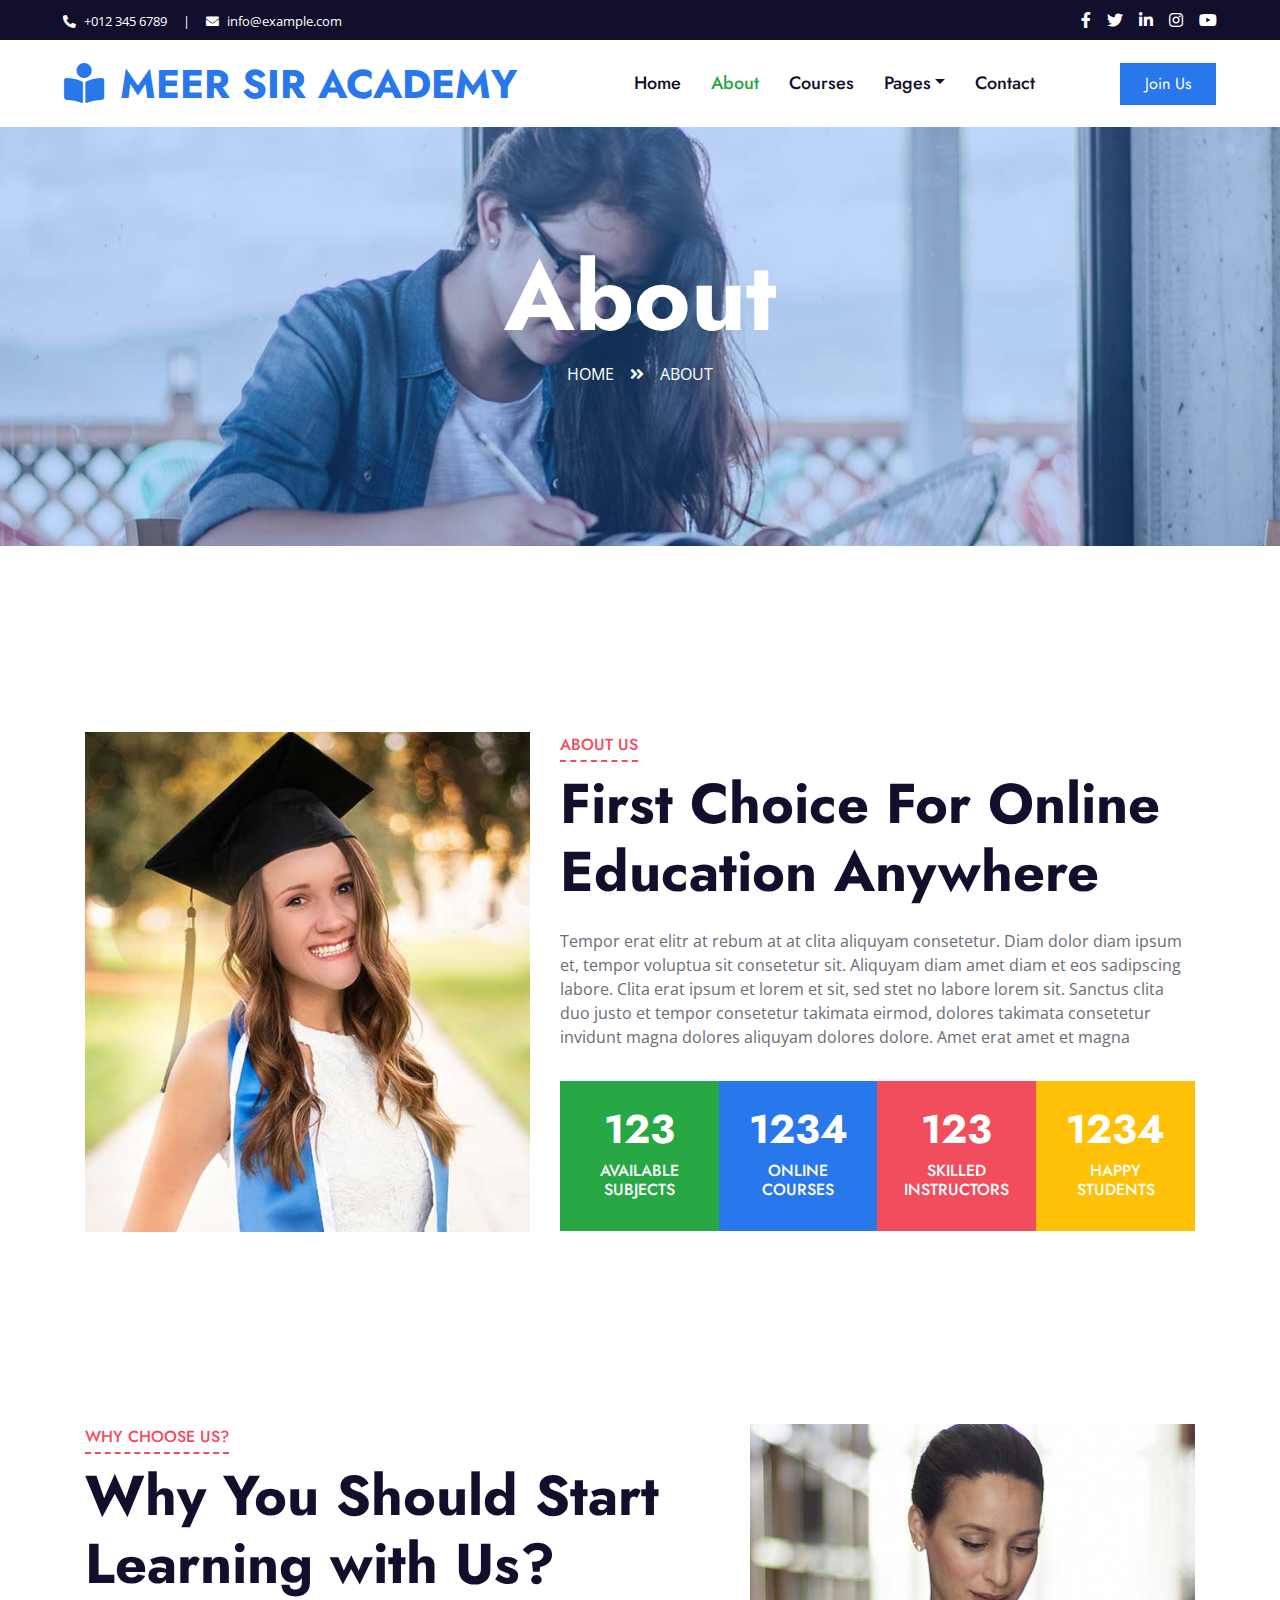
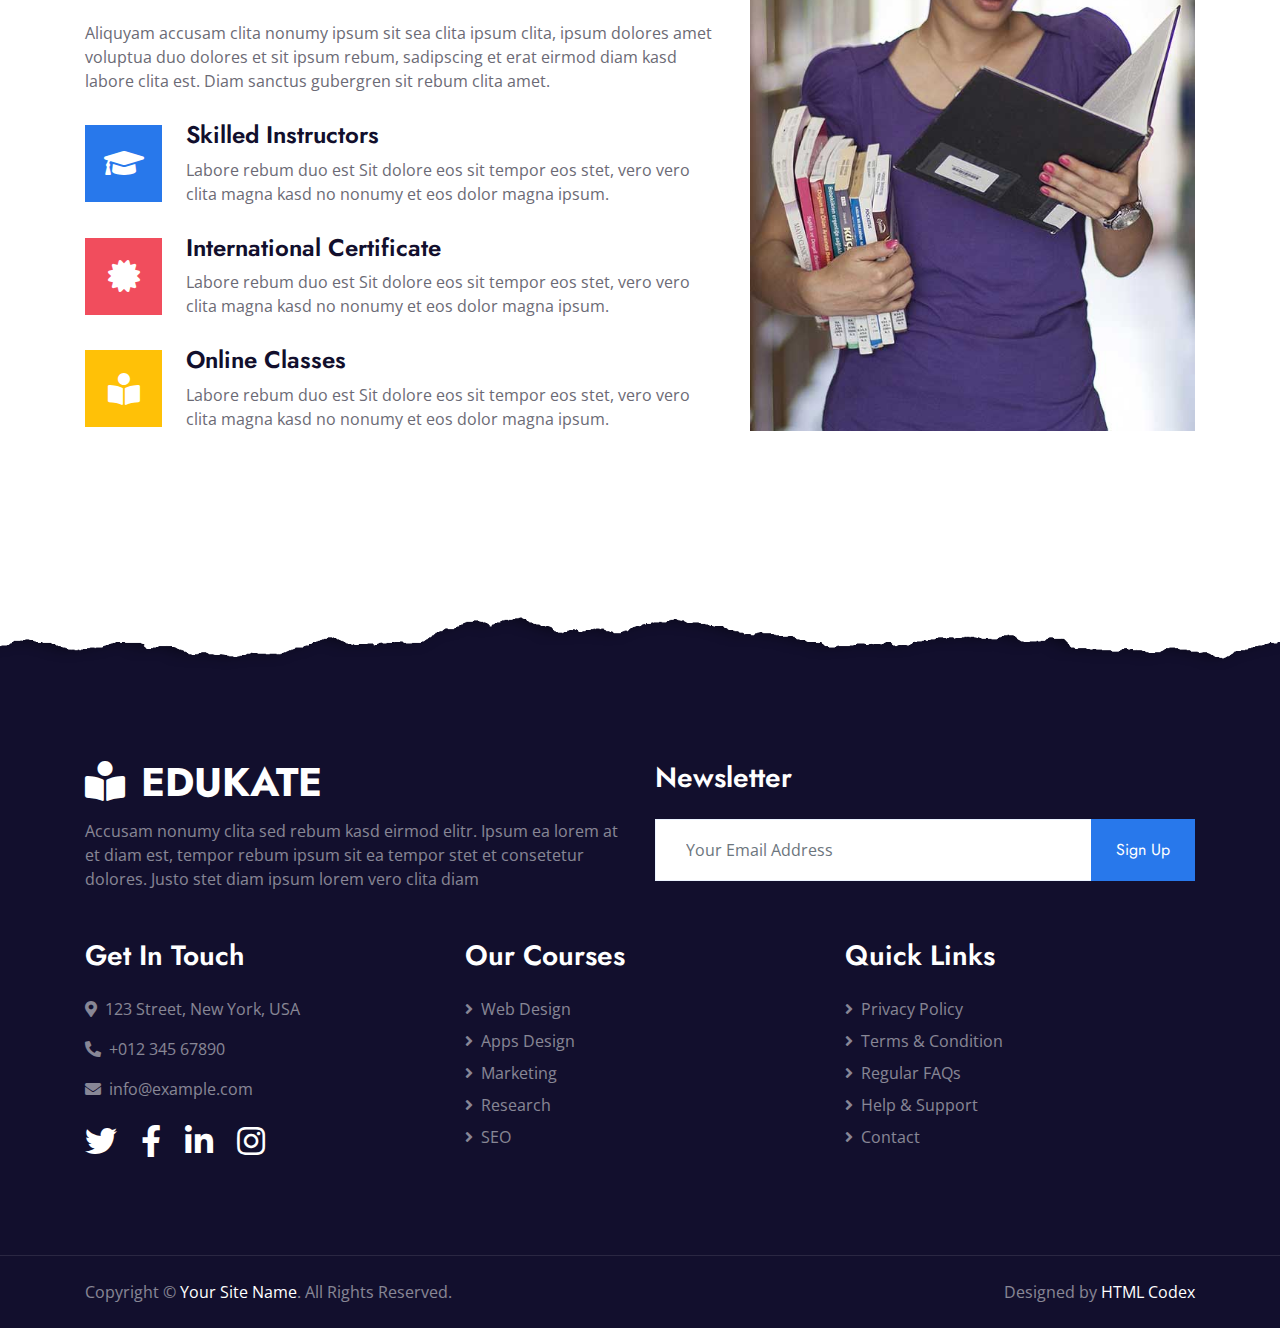
<file: about.html>
<!DOCTYPE html>
<html lang="en">
  <head>
    <meta charset="utf-8" />
    <title>About Page | MEER SIR ACADEMY</title>
    <meta content="width=device-width, initial-scale=1.0" name="viewport" />
    <meta content="" name="keywords" />
    <meta content="" name="description" />

    <!-- Favicon -->
    <link href="img/favicon.ico" rel="icon" />

    <!-- Google Web Fonts -->
    <link rel="preconnect" href="https://fonts.gstatic.com" />
    <link
      href="https://fonts.googleapis.com/css2?family=Jost:wght@500;600;700&family=Open+Sans:wght@400;600&display=swap"
      rel="stylesheet" />

    <!-- Font Awesome -->
    <link
      href="https://cdnjs.cloudflare.com/ajax/libs/font-awesome/5.10.0/css/all.min.css"
      rel="stylesheet" />

    <!-- Libraries Stylesheet -->
    <link href="lib/owlcarousel/assets/owl.carousel.min.css" rel="stylesheet" />

    <!-- Customized Bootstrap Stylesheet -->
    <link href="css/style.css" rel="stylesheet" />
  </head>

  <body>
    <!-- Topbar Start -->
    <div class="container-fluid bg-dark">
      <div class="row py-2 px-lg-5">
        <div class="col-lg-6 text-center text-lg-left mb-2 mb-lg-0">
          <div class="d-inline-flex align-items-center text-white">
            <small><i class="fa fa-phone-alt mr-2"></i>+012 345 6789</small>
            <small class="px-3">|</small>
            <small><i class="fa fa-envelope mr-2"></i>info@example.com</small>
          </div>
        </div>
        <div class="col-lg-6 text-center text-lg-right">
          <div class="d-inline-flex align-items-center">
            <a class="text-white px-2" href="">
              <i class="fab fa-facebook-f"></i>
            </a>
            <a class="text-white px-2" href="">
              <i class="fab fa-twitter"></i>
            </a>
            <a class="text-white px-2" href="">
              <i class="fab fa-linkedin-in"></i>
            </a>
            <a class="text-white px-2" href="">
              <i class="fab fa-instagram"></i>
            </a>
            <a class="text-white pl-2" href="">
              <i class="fab fa-youtube"></i>
            </a>
          </div>
        </div>
      </div>
    </div>
    <!-- Topbar End -->

    <!-- Navbar Start -->
    <div class="container-fluid p-0">
      <nav
        class="navbar navbar-expand-lg bg-white navbar-light py-3 py-lg-0 px-lg-5">
        <a href="index.html" class="navbar-brand ml-lg-3">
          <h1 class="m-0 text-uppercase text-primary">
            <i class="fa fa-book-reader mr-3"></i>MEER SIR ACADEMY
          </h1>
        </a>
        <button
          type="button"
          class="navbar-toggler"
          data-toggle="collapse"
          data-target="#navbarCollapse">
          <span class="navbar-toggler-icon"></span>
        </button>
        <div
          class="collapse navbar-collapse justify-content-between px-lg-3"
          id="navbarCollapse">
          <div class="navbar-nav mx-auto py-0">
            <a href="index.html" class="nav-item nav-link">Home</a>
            <a href="about.html" class="nav-item nav-link active">About</a>
            <a href="course.html" class="nav-item nav-link">Courses</a>
            <div class="nav-item dropdown">
              <a
                href="#"
                class="nav-link dropdown-toggle"
                data-toggle="dropdown"
                >Pages</a
              >
              <div class="dropdown-menu m-0">
                <a href="detail.html" class="dropdown-item">Course Detail</a>
                <a href="feature.html" class="dropdown-item">Our Features</a>
                <a href="team.html" class="dropdown-item">Instructors</a>
                <a href="testimonial.html" class="dropdown-item">Testimonial</a>
              </div>
            </div>
            <a href="contact.html" class="nav-item nav-link">Contact</a>
          </div>
          <a href="" class="btn btn-primary py-2 px-4 d-none d-lg-block"
            >Join Us</a
          >
        </div>
      </nav>
    </div>
    <!-- Navbar End -->

    <!-- Header Start -->
    <div
      class="jumbotron jumbotron-fluid page-header position-relative overlay-bottom"
      style="margin-bottom: 90px">
      <div class="container text-center py-5">
        <h1 class="text-white display-1">About</h1>
        <div class="d-inline-flex text-white mb-5">
          <p class="m-0 text-uppercase">
            <a class="text-white" href="">Home</a>
          </p>
          <i class="fa fa-angle-double-right pt-1 px-3"></i>
          <p class="m-0 text-uppercase">About</p>
        </div>
        <!-- <div class="mx-auto mb-5" style="width: 100%; max-width: 600px">
          <div class="input-group">
            <div class="input-group-prepend">
              <button
                class="btn btn-outline-light bg-white text-body px-4 dropdown-toggle"
                type="button"
                data-toggle="dropdown"
                aria-haspopup="true"
                aria-expanded="false">
                Courses
              </button>
              <div class="dropdown-menu">
                <a class="dropdown-item" href="#">Courses 1</a>
                <a class="dropdown-item" href="#">Courses 2</a>
                <a class="dropdown-item" href="#">Courses 3</a>
              </div>
            </div>
            <input
              type="text"
              class="form-control border-light"
              style="padding: 30px 25px"
              placeholder="Keyword" />
            <div class="input-group-append">
              <button class="btn btn-secondary px-4 px-lg-5">Search</button>
            </div>
          </div>
        </div> -->
      </div>
    </div>
    <!-- Header End -->

    <!-- About Start -->
    <div class="container-fluid py-5">
      <div class="container py-5">
        <div class="row">
          <div class="col-lg-5 mb-5 mb-lg-0" style="min-height: 500px">
            <div class="position-relative h-100">
              <img
                class="position-absolute w-100 h-100"
                src="img/about.jpg"
                style="object-fit: cover" />
            </div>
          </div>
          <div class="col-lg-7">
            <div class="section-title position-relative mb-4">
              <h6
                class="d-inline-block position-relative text-secondary text-uppercase pb-2">
                About Us
              </h6>
              <h1 class="display-4">
                First Choice For Online Education Anywhere
              </h1>
            </div>
            <p>
              Tempor erat elitr at rebum at at clita aliquyam consetetur. Diam
              dolor diam ipsum et, tempor voluptua sit consetetur sit. Aliquyam
              diam amet diam et eos sadipscing labore. Clita erat ipsum et lorem
              et sit, sed stet no labore lorem sit. Sanctus clita duo justo et
              tempor consetetur takimata eirmod, dolores takimata consetetur
              invidunt magna dolores aliquyam dolores dolore. Amet erat amet et
              magna
            </p>
            <div class="row pt-3 mx-0">
              <div class="col-3 px-0">
                <div class="bg-success text-center p-4">
                  <h1 class="text-white" data-toggle="counter-up">123</h1>
                  <h6 class="text-uppercase text-white">
                    Available<span class="d-block">Subjects</span>
                  </h6>
                </div>
              </div>
              <div class="col-3 px-0">
                <div class="bg-primary text-center p-4">
                  <h1 class="text-white" data-toggle="counter-up">1234</h1>
                  <h6 class="text-uppercase text-white">
                    Online<span class="d-block">Courses</span>
                  </h6>
                </div>
              </div>
              <div class="col-3 px-0">
                <div class="bg-secondary text-center p-4">
                  <h1 class="text-white" data-toggle="counter-up">123</h1>
                  <h6 class="text-uppercase text-white">
                    Skilled<span class="d-block">Instructors</span>
                  </h6>
                </div>
              </div>
              <div class="col-3 px-0">
                <div class="bg-warning text-center p-4">
                  <h1 class="text-white" data-toggle="counter-up">1234</h1>
                  <h6 class="text-uppercase text-white">
                    Happy<span class="d-block">Students</span>
                  </h6>
                </div>
              </div>
            </div>
          </div>
        </div>
      </div>
    </div>
    <!-- About End -->

    <!-- Feature Start -->
    <div class="container-fluid py-5">
      <div class="container py-5">
        <div class="row">
          <div class="col-lg-7 mb-5 mb-lg-0">
            <div class="section-title position-relative mb-4">
              <h6
                class="d-inline-block position-relative text-secondary text-uppercase pb-2">
                Why Choose Us?
              </h6>
              <h1 class="display-4">Why You Should Start Learning with Us?</h1>
            </div>
            <p class="mb-4 pb-2">
              Aliquyam accusam clita nonumy ipsum sit sea clita ipsum clita,
              ipsum dolores amet voluptua duo dolores et sit ipsum rebum,
              sadipscing et erat eirmod diam kasd labore clita est. Diam sanctus
              gubergren sit rebum clita amet.
            </p>
            <div class="d-flex mb-3">
              <div class="btn-icon bg-primary mr-4">
                <i class="fa fa-2x fa-graduation-cap text-white"></i>
              </div>
              <div class="mt-n1">
                <h4>Skilled Instructors</h4>
                <p>
                  Labore rebum duo est Sit dolore eos sit tempor eos stet, vero
                  vero clita magna kasd no nonumy et eos dolor magna ipsum.
                </p>
              </div>
            </div>
            <div class="d-flex mb-3">
              <div class="btn-icon bg-secondary mr-4">
                <i class="fa fa-2x fa-certificate text-white"></i>
              </div>
              <div class="mt-n1">
                <h4>International Certificate</h4>
                <p>
                  Labore rebum duo est Sit dolore eos sit tempor eos stet, vero
                  vero clita magna kasd no nonumy et eos dolor magna ipsum.
                </p>
              </div>
            </div>
            <div class="d-flex">
              <div class="btn-icon bg-warning mr-4">
                <i class="fa fa-2x fa-book-reader text-white"></i>
              </div>
              <div class="mt-n1">
                <h4>Online Classes</h4>
                <p class="m-0">
                  Labore rebum duo est Sit dolore eos sit tempor eos stet, vero
                  vero clita magna kasd no nonumy et eos dolor magna ipsum.
                </p>
              </div>
            </div>
          </div>
          <div class="col-lg-5" style="min-height: 500px">
            <div class="position-relative h-100">
              <img
                class="position-absolute w-100 h-100"
                src="img/feature.jpg"
                style="object-fit: cover" />
            </div>
          </div>
        </div>
      </div>
    </div>
    <!-- Feature Start -->

    <!-- Footer Start -->
    <div
      class="container-fluid position-relative overlay-top bg-dark text-white-50 py-5"
      style="margin-top: 90px">
      <div class="container mt-5 pt-5">
        <div class="row">
          <div class="col-md-6 mb-5">
            <a href="index.html" class="navbar-brand">
              <h1 class="mt-n2 text-uppercase text-white">
                <i class="fa fa-book-reader mr-3"></i>Edukate
              </h1>
            </a>
            <p class="m-0">
              Accusam nonumy clita sed rebum kasd eirmod elitr. Ipsum ea lorem
              at et diam est, tempor rebum ipsum sit ea tempor stet et
              consetetur dolores. Justo stet diam ipsum lorem vero clita diam
            </p>
          </div>
          <div class="col-md-6 mb-5">
            <h3 class="text-white mb-4">Newsletter</h3>
            <div class="w-100">
              <div class="input-group">
                <input
                  type="text"
                  class="form-control border-light"
                  style="padding: 30px"
                  placeholder="Your Email Address" />
                <div class="input-group-append">
                  <button class="btn btn-primary px-4">Sign Up</button>
                </div>
              </div>
            </div>
          </div>
        </div>
        <div class="row">
          <div class="col-md-4 mb-5">
            <h3 class="text-white mb-4">Get In Touch</h3>
            <p>
              <i class="fa fa-map-marker-alt mr-2"></i>123 Street, New York, USA
            </p>
            <p><i class="fa fa-phone-alt mr-2"></i>+012 345 67890</p>
            <p><i class="fa fa-envelope mr-2"></i>info@example.com</p>
            <div class="d-flex justify-content-start mt-4">
              <a class="text-white mr-4" href="#"
                ><i class="fab fa-2x fa-twitter"></i
              ></a>
              <a class="text-white mr-4" href="#"
                ><i class="fab fa-2x fa-facebook-f"></i
              ></a>
              <a class="text-white mr-4" href="#"
                ><i class="fab fa-2x fa-linkedin-in"></i
              ></a>
              <a class="text-white" href="#"
                ><i class="fab fa-2x fa-instagram"></i
              ></a>
            </div>
          </div>
          <div class="col-md-4 mb-5">
            <h3 class="text-white mb-4">Our Courses</h3>
            <div class="d-flex flex-column justify-content-start">
              <a class="text-white-50 mb-2" href="#"
                ><i class="fa fa-angle-right mr-2"></i>Web Design</a
              >
              <a class="text-white-50 mb-2" href="#"
                ><i class="fa fa-angle-right mr-2"></i>Apps Design</a
              >
              <a class="text-white-50 mb-2" href="#"
                ><i class="fa fa-angle-right mr-2"></i>Marketing</a
              >
              <a class="text-white-50 mb-2" href="#"
                ><i class="fa fa-angle-right mr-2"></i>Research</a
              >
              <a class="text-white-50" href="#"
                ><i class="fa fa-angle-right mr-2"></i>SEO</a
              >
            </div>
          </div>
          <div class="col-md-4 mb-5">
            <h3 class="text-white mb-4">Quick Links</h3>
            <div class="d-flex flex-column justify-content-start">
              <a class="text-white-50 mb-2" href="#"
                ><i class="fa fa-angle-right mr-2"></i>Privacy Policy</a
              >
              <a class="text-white-50 mb-2" href="#"
                ><i class="fa fa-angle-right mr-2"></i>Terms & Condition</a
              >
              <a class="text-white-50 mb-2" href="#"
                ><i class="fa fa-angle-right mr-2"></i>Regular FAQs</a
              >
              <a class="text-white-50 mb-2" href="#"
                ><i class="fa fa-angle-right mr-2"></i>Help & Support</a
              >
              <a class="text-white-50" href="#"
                ><i class="fa fa-angle-right mr-2"></i>Contact</a
              >
            </div>
          </div>
        </div>
      </div>
    </div>
    <div
      class="container-fluid bg-dark text-white-50 border-top py-4"
      style="border-color: rgba(256, 256, 256, 0.1) !important">
      <div class="container">
        <div class="row">
          <div class="col-md-6 text-center text-md-left mb-3 mb-md-0">
            <p class="m-0">
              Copyright &copy;
              <a class="text-white" href="#">Your Site Name</a>. All Rights
              Reserved.
            </p>
          </div>
          <div class="col-md-6 text-center text-md-right">
            <p class="m-0">
              Designed by
              <a class="text-white" href="https://htmlcodex.com">HTML Codex</a>
            </p>
          </div>
        </div>
      </div>
    </div>
    <!-- Footer End -->

    <!-- Back to Top -->
    <a
      href="#"
      class="btn btn-lg btn-primary rounded-0 btn-lg-square back-to-top"
      ><i class="fa fa-angle-double-up"></i
    ></a>

    <!-- JavaScript Libraries -->
    <script src="https://code.jquery.com/jquery-3.4.1.min.js"></script>
    <script src="https://stackpath.bootstrapcdn.com/bootstrap/4.4.1/js/bootstrap.bundle.min.js"></script>
    <script src="lib/easing/easing.min.js"></script>
    <script src="lib/waypoints/waypoints.min.js"></script>
    <script src="lib/counterup/counterup.min.js"></script>
    <script src="lib/owlcarousel/owl.carousel.min.js"></script>

    <!-- Template Javascript -->
    <script src="js/main.js"></script>
  </body>
</html>
</file>
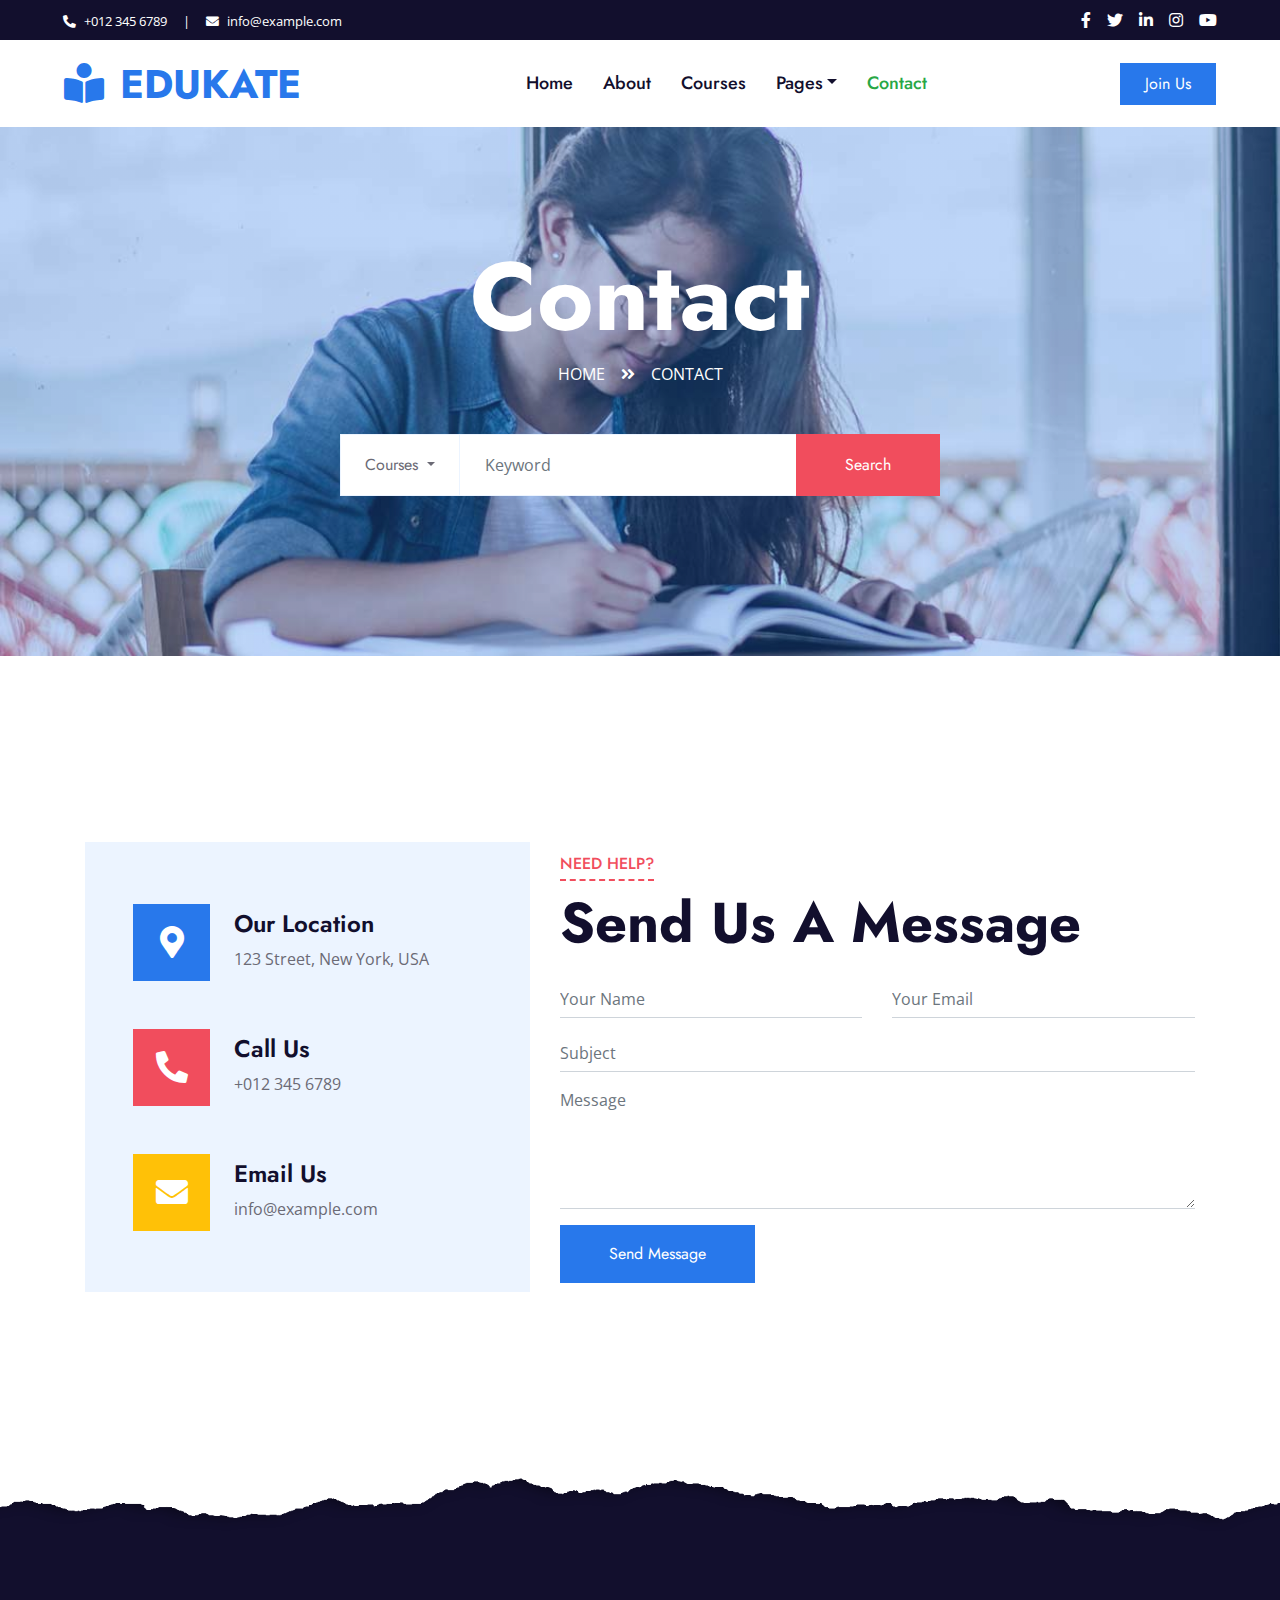
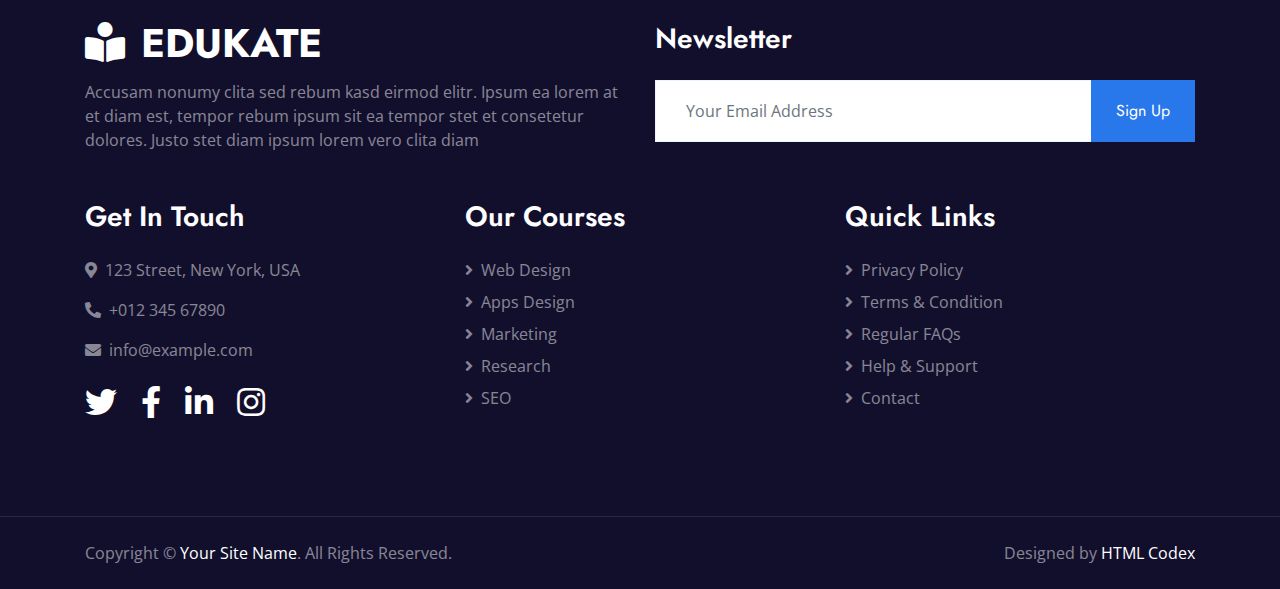
<file: contact.html>
<!DOCTYPE html>
<html lang="en">
  <head>
    <meta charset="utf-8" />
    <title>Contact Page | MEER SIR ACADEMY</title>
    <meta content="width=device-width, initial-scale=1.0" name="viewport" />
    <meta content="Free HTML Templates" name="keywords" />
    <meta content="Free HTML Templates" name="description" />

    <!-- Favicon -->
    <link href="img/favicon.ico" rel="icon" />

    <!-- Google Web Fonts -->
    <link rel="preconnect" href="https://fonts.gstatic.com" />
    <link
      href="https://fonts.googleapis.com/css2?family=Jost:wght@500;600;700&family=Open+Sans:wght@400;600&display=swap"
      rel="stylesheet" />

    <!-- Font Awesome -->
    <link
      href="https://cdnjs.cloudflare.com/ajax/libs/font-awesome/5.10.0/css/all.min.css"
      rel="stylesheet" />

    <!-- Libraries Stylesheet -->
    <link href="lib/owlcarousel/assets/owl.carousel.min.css" rel="stylesheet" />

    <!-- Customized Bootstrap Stylesheet -->
    <link href="css/style.css" rel="stylesheet" />
  </head>

  <body>
    <!-- Topbar Start -->
    <div class="container-fluid bg-dark">
      <div class="row py-2 px-lg-5">
        <div class="col-lg-6 text-center text-lg-left mb-2 mb-lg-0">
          <div class="d-inline-flex align-items-center text-white">
            <small><i class="fa fa-phone-alt mr-2"></i>+012 345 6789</small>
            <small class="px-3">|</small>
            <small><i class="fa fa-envelope mr-2"></i>info@example.com</small>
          </div>
        </div>
        <div class="col-lg-6 text-center text-lg-right">
          <div class="d-inline-flex align-items-center">
            <a class="text-white px-2" href="">
              <i class="fab fa-facebook-f"></i>
            </a>
            <a class="text-white px-2" href="">
              <i class="fab fa-twitter"></i>
            </a>
            <a class="text-white px-2" href="">
              <i class="fab fa-linkedin-in"></i>
            </a>
            <a class="text-white px-2" href="">
              <i class="fab fa-instagram"></i>
            </a>
            <a class="text-white pl-2" href="">
              <i class="fab fa-youtube"></i>
            </a>
          </div>
        </div>
      </div>
    </div>
    <!-- Topbar End -->

    <!-- Navbar Start -->
    <div class="container-fluid p-0">
      <nav
        class="navbar navbar-expand-lg bg-white navbar-light py-3 py-lg-0 px-lg-5">
        <a href="index.html" class="navbar-brand ml-lg-3">
          <h1 class="m-0 text-uppercase text-primary">
            <i class="fa fa-book-reader mr-3"></i>Edukate
          </h1>
        </a>
        <button
          type="button"
          class="navbar-toggler"
          data-toggle="collapse"
          data-target="#navbarCollapse">
          <span class="navbar-toggler-icon"></span>
        </button>
        <div
          class="collapse navbar-collapse justify-content-between px-lg-3"
          id="navbarCollapse">
          <div class="navbar-nav mx-auto py-0">
            <a href="index.html" class="nav-item nav-link">Home</a>
            <a href="about.html" class="nav-item nav-link">About</a>
            <a href="course.html" class="nav-item nav-link">Courses</a>
            <div class="nav-item dropdown">
              <a
                href="#"
                class="nav-link dropdown-toggle"
                data-toggle="dropdown"
                >Pages</a
              >
              <div class="dropdown-menu m-0">
                <a href="detail.html" class="dropdown-item">Course Detail</a>
                <a href="feature.html" class="dropdown-item">Our Features</a>
                <a href="team.html" class="dropdown-item">Instructors</a>
                <a href="testimonial.html" class="dropdown-item">Testimonial</a>
              </div>
            </div>
            <a href="contact.html" class="nav-item nav-link active">Contact</a>
          </div>
          <a href="" class="btn btn-primary py-2 px-4 d-none d-lg-block"
            >Join Us</a
          >
        </div>
      </nav>
    </div>
    <!-- Navbar End -->

    <!-- Header Start -->
    <div
      class="jumbotron jumbotron-fluid page-header position-relative overlay-bottom"
      style="margin-bottom: 90px">
      <div class="container text-center py-5">
        <h1 class="text-white display-1">Contact</h1>
        <div class="d-inline-flex text-white mb-5">
          <p class="m-0 text-uppercase">
            <a class="text-white" href="">Home</a>
          </p>
          <i class="fa fa-angle-double-right pt-1 px-3"></i>
          <p class="m-0 text-uppercase">Contact</p>
        </div>
        <div class="mx-auto mb-5" style="width: 100%; max-width: 600px">
          <div class="input-group">
            <div class="input-group-prepend">
              <button
                class="btn btn-outline-light bg-white text-body px-4 dropdown-toggle"
                type="button"
                data-toggle="dropdown"
                aria-haspopup="true"
                aria-expanded="false">
                Courses
              </button>
              <div class="dropdown-menu">
                <a class="dropdown-item" href="#">Courses 1</a>
                <a class="dropdown-item" href="#">Courses 2</a>
                <a class="dropdown-item" href="#">Courses 3</a>
              </div>
            </div>
            <input
              type="text"
              class="form-control border-light"
              style="padding: 30px 25px"
              placeholder="Keyword" />
            <div class="input-group-append">
              <button class="btn btn-secondary px-4 px-lg-5">Search</button>
            </div>
          </div>
        </div>
      </div>
    </div>
    <!-- Header End -->

    <!-- Contact Start -->
    <div class="container-fluid py-5">
      <div class="container py-5">
        <div class="row align-items-center">
          <div class="col-lg-5 mb-5 mb-lg-0">
            <div
              class="bg-light d-flex flex-column justify-content-center px-5"
              style="height: 450px">
              <div class="d-flex align-items-center mb-5">
                <div class="btn-icon bg-primary mr-4">
                  <i class="fa fa-2x fa-map-marker-alt text-white"></i>
                </div>
                <div class="mt-n1">
                  <h4>Our Location</h4>
                  <p class="m-0">123 Street, New York, USA</p>
                </div>
              </div>
              <div class="d-flex align-items-center mb-5">
                <div class="btn-icon bg-secondary mr-4">
                  <i class="fa fa-2x fa-phone-alt text-white"></i>
                </div>
                <div class="mt-n1">
                  <h4>Call Us</h4>
                  <p class="m-0">+012 345 6789</p>
                </div>
              </div>
              <div class="d-flex align-items-center">
                <div class="btn-icon bg-warning mr-4">
                  <i class="fa fa-2x fa-envelope text-white"></i>
                </div>
                <div class="mt-n1">
                  <h4>Email Us</h4>
                  <p class="m-0">info@example.com</p>
                </div>
              </div>
            </div>
          </div>
          <div class="col-lg-7">
            <div class="section-title position-relative mb-4">
              <h6
                class="d-inline-block position-relative text-secondary text-uppercase pb-2">
                Need Help?
              </h6>
              <h1 class="display-4">Send Us A Message</h1>
            </div>
            <div class="contact-form">
              <form>
                <div class="row">
                  <div class="col-6 form-group">
                    <input
                      type="text"
                      class="form-control border-top-0 border-right-0 border-left-0 p-0"
                      placeholder="Your Name"
                      required="required" />
                  </div>
                  <div class="col-6 form-group">
                    <input
                      type="email"
                      class="form-control border-top-0 border-right-0 border-left-0 p-0"
                      placeholder="Your Email"
                      required="required" />
                  </div>
                </div>
                <div class="form-group">
                  <input
                    type="text"
                    class="form-control border-top-0 border-right-0 border-left-0 p-0"
                    placeholder="Subject"
                    required="required" />
                </div>
                <div class="form-group">
                  <textarea
                    class="form-control border-top-0 border-right-0 border-left-0 p-0"
                    rows="5"
                    placeholder="Message"
                    required="required"></textarea>
                </div>
                <div>
                  <button class="btn btn-primary py-3 px-5" type="submit">
                    Send Message
                  </button>
                </div>
              </form>
            </div>
          </div>
        </div>
      </div>
    </div>
    <!-- Contact End -->

    <!-- Footer Start -->
    <div
      class="container-fluid position-relative overlay-top bg-dark text-white-50 py-5"
      style="margin-top: 90px">
      <div class="container mt-5 pt-5">
        <div class="row">
          <div class="col-md-6 mb-5">
            <a href="index.html" class="navbar-brand">
              <h1 class="mt-n2 text-uppercase text-white">
                <i class="fa fa-book-reader mr-3"></i>Edukate
              </h1>
            </a>
            <p class="m-0">
              Accusam nonumy clita sed rebum kasd eirmod elitr. Ipsum ea lorem
              at et diam est, tempor rebum ipsum sit ea tempor stet et
              consetetur dolores. Justo stet diam ipsum lorem vero clita diam
            </p>
          </div>
          <div class="col-md-6 mb-5">
            <h3 class="text-white mb-4">Newsletter</h3>
            <div class="w-100">
              <div class="input-group">
                <input
                  type="text"
                  class="form-control border-light"
                  style="padding: 30px"
                  placeholder="Your Email Address" />
                <div class="input-group-append">
                  <button class="btn btn-primary px-4">Sign Up</button>
                </div>
              </div>
            </div>
          </div>
        </div>
        <div class="row">
          <div class="col-md-4 mb-5">
            <h3 class="text-white mb-4">Get In Touch</h3>
            <p>
              <i class="fa fa-map-marker-alt mr-2"></i>123 Street, New York, USA
            </p>
            <p><i class="fa fa-phone-alt mr-2"></i>+012 345 67890</p>
            <p><i class="fa fa-envelope mr-2"></i>info@example.com</p>
            <div class="d-flex justify-content-start mt-4">
              <a class="text-white mr-4" href="#"
                ><i class="fab fa-2x fa-twitter"></i
              ></a>
              <a class="text-white mr-4" href="#"
                ><i class="fab fa-2x fa-facebook-f"></i
              ></a>
              <a class="text-white mr-4" href="#"
                ><i class="fab fa-2x fa-linkedin-in"></i
              ></a>
              <a class="text-white" href="#"
                ><i class="fab fa-2x fa-instagram"></i
              ></a>
            </div>
          </div>
          <div class="col-md-4 mb-5">
            <h3 class="text-white mb-4">Our Courses</h3>
            <div class="d-flex flex-column justify-content-start">
              <a class="text-white-50 mb-2" href="#"
                ><i class="fa fa-angle-right mr-2"></i>Web Design</a
              >
              <a class="text-white-50 mb-2" href="#"
                ><i class="fa fa-angle-right mr-2"></i>Apps Design</a
              >
              <a class="text-white-50 mb-2" href="#"
                ><i class="fa fa-angle-right mr-2"></i>Marketing</a
              >
              <a class="text-white-50 mb-2" href="#"
                ><i class="fa fa-angle-right mr-2"></i>Research</a
              >
              <a class="text-white-50" href="#"
                ><i class="fa fa-angle-right mr-2"></i>SEO</a
              >
            </div>
          </div>
          <div class="col-md-4 mb-5">
            <h3 class="text-white mb-4">Quick Links</h3>
            <div class="d-flex flex-column justify-content-start">
              <a class="text-white-50 mb-2" href="#"
                ><i class="fa fa-angle-right mr-2"></i>Privacy Policy</a
              >
              <a class="text-white-50 mb-2" href="#"
                ><i class="fa fa-angle-right mr-2"></i>Terms & Condition</a
              >
              <a class="text-white-50 mb-2" href="#"
                ><i class="fa fa-angle-right mr-2"></i>Regular FAQs</a
              >
              <a class="text-white-50 mb-2" href="#"
                ><i class="fa fa-angle-right mr-2"></i>Help & Support</a
              >
              <a class="text-white-50" href="#"
                ><i class="fa fa-angle-right mr-2"></i>Contact</a
              >
            </div>
          </div>
        </div>
      </div>
    </div>
    <div
      class="container-fluid bg-dark text-white-50 border-top py-4"
      style="border-color: rgba(256, 256, 256, 0.1) !important">
      <div class="container">
        <div class="row">
          <div class="col-md-6 text-center text-md-left mb-3 mb-md-0">
            <p class="m-0">
              Copyright &copy;
              <a class="text-white" href="#">Your Site Name</a>. All Rights
              Reserved.
            </p>
          </div>
          <div class="col-md-6 text-center text-md-right">
            <p class="m-0">
              Designed by
              <a class="text-white" href="https://htmlcodex.com">HTML Codex</a>
            </p>
          </div>
        </div>
      </div>
    </div>
    <!-- Footer End -->

    <!-- Back to Top -->
    <a
      href="#"
      class="btn btn-lg btn-primary rounded-0 btn-lg-square back-to-top"
      ><i class="fa fa-angle-double-up"></i
    ></a>

    <!-- JavaScript Libraries -->
    <script src="https://code.jquery.com/jquery-3.4.1.min.js"></script>
    <script src="https://stackpath.bootstrapcdn.com/bootstrap/4.4.1/js/bootstrap.bundle.min.js"></script>
    <script src="lib/easing/easing.min.js"></script>
    <script src="lib/waypoints/waypoints.min.js"></script>
    <script src="lib/counterup/counterup.min.js"></script>
    <script src="lib/owlcarousel/owl.carousel.min.js"></script>

    <!-- Template Javascript -->
    <script src="js/main.js"></script>
  </body>
</html>
</file>
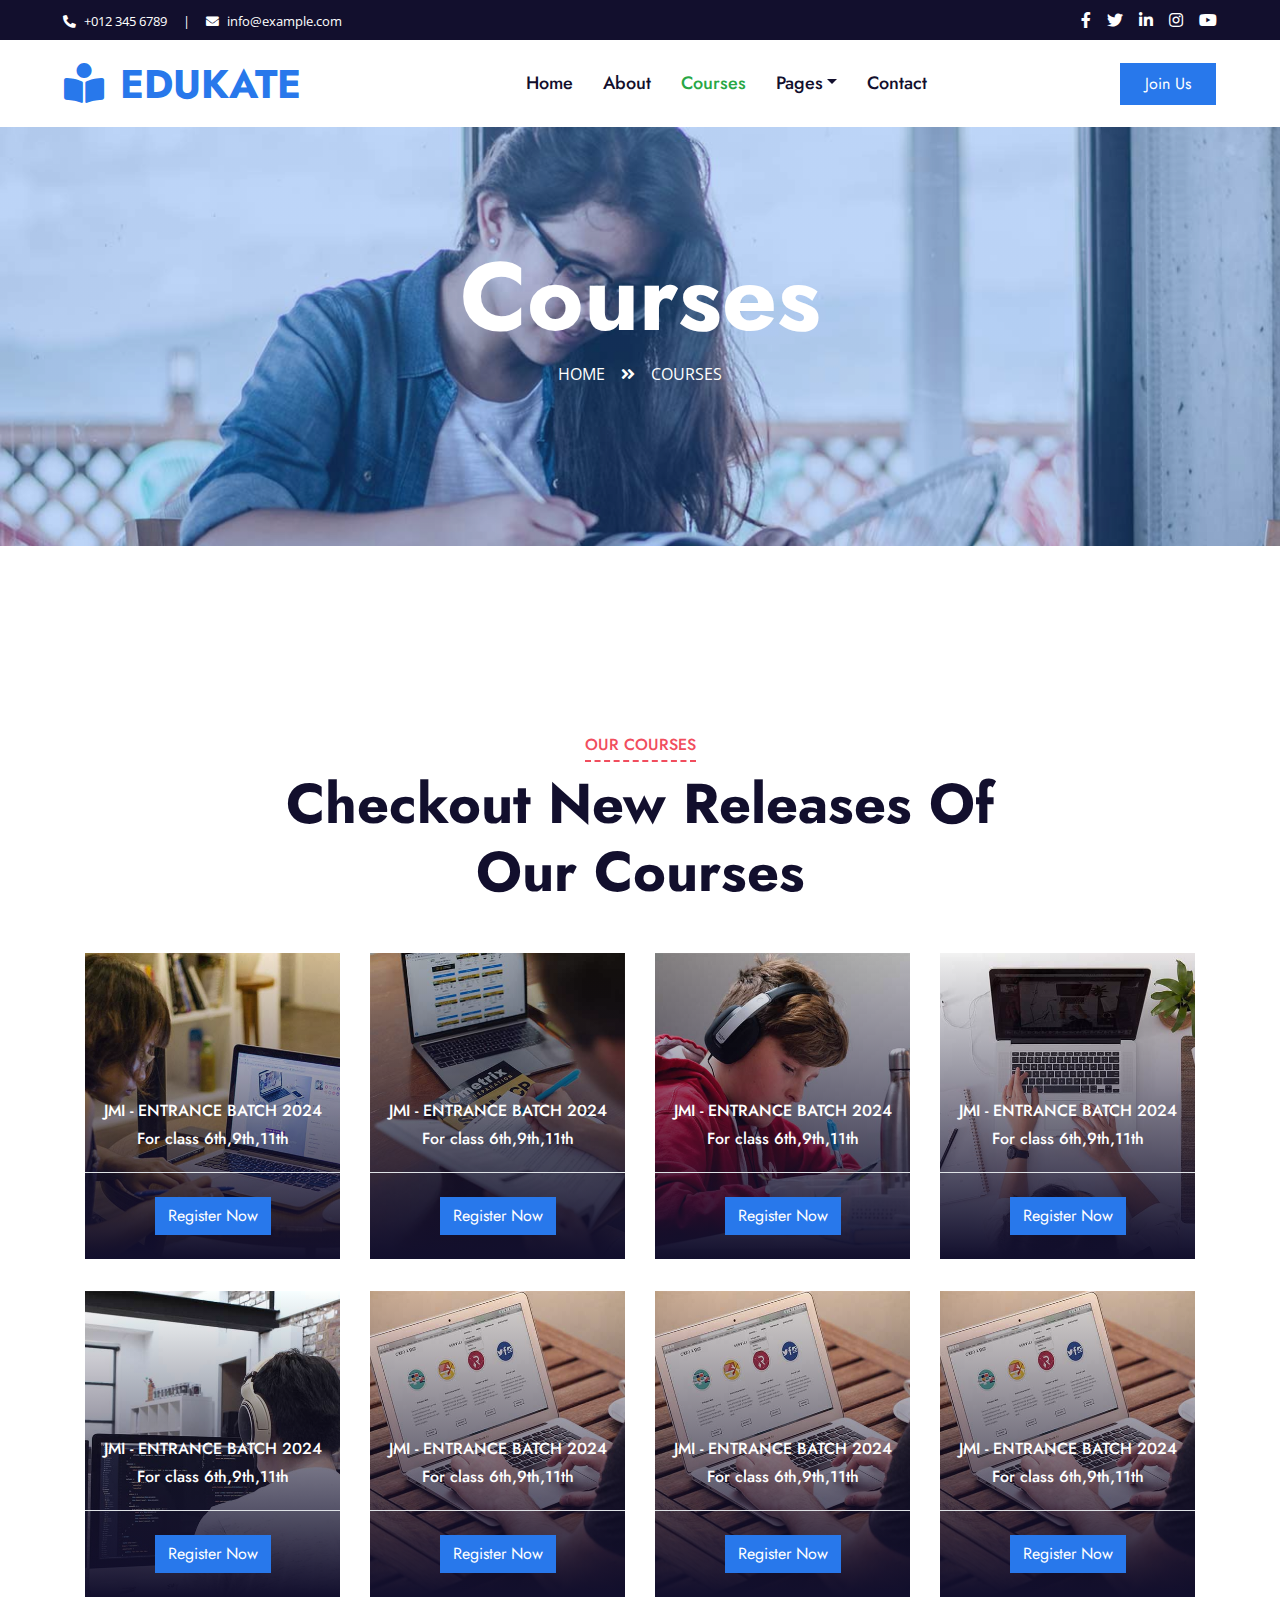
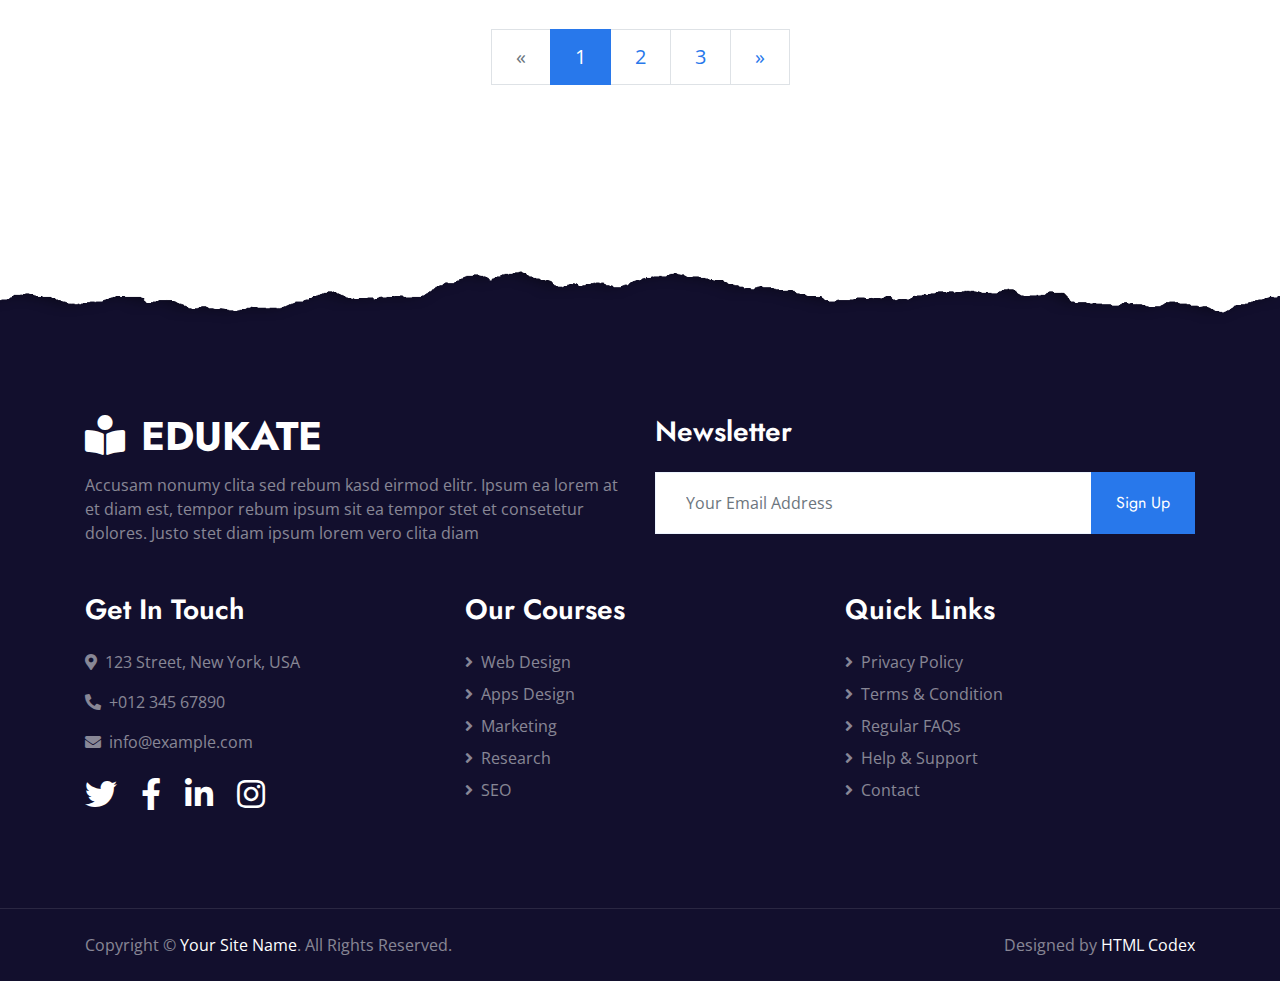
<file: course.html>
<!DOCTYPE html>
<html lang="en">
  <head>
    <meta charset="utf-8" />
    <title>Course Page | MEER SIR ACADEMY</title>
    <meta content="width=device-width, initial-scale=1.0" name="viewport" />
    <meta content="Free HTML Templates" name="keywords" />
    <meta content="Free HTML Templates" name="description" />

    <!-- Favicon -->
    <link href="img/favicon.ico" rel="icon" />

    <!-- Google Web Fonts -->
    <link rel="preconnect" href="https://fonts.gstatic.com" />
    <link
      href="https://fonts.googleapis.com/css2?family=Jost:wght@500;600;700&family=Open+Sans:wght@400;600&display=swap"
      rel="stylesheet" />

    <!-- Font Awesome -->
    <link
      href="https://cdnjs.cloudflare.com/ajax/libs/font-awesome/5.10.0/css/all.min.css"
      rel="stylesheet" />

    <!-- Libraries Stylesheet -->
    <link href="lib/owlcarousel/assets/owl.carousel.min.css" rel="stylesheet" />

    <!-- Customized Bootstrap Stylesheet -->
    <link href="css/style.css" rel="stylesheet" />
  </head>

  <body>
    <!-- Topbar Start -->
    <div class="container-fluid bg-dark">
      <div class="row py-2 px-lg-5">
        <div class="col-lg-6 text-center text-lg-left mb-2 mb-lg-0">
          <div class="d-inline-flex align-items-center text-white">
            <small><i class="fa fa-phone-alt mr-2"></i>+012 345 6789</small>
            <small class="px-3">|</small>
            <small><i class="fa fa-envelope mr-2"></i>info@example.com</small>
          </div>
        </div>
        <div class="col-lg-6 text-center text-lg-right">
          <div class="d-inline-flex align-items-center">
            <a class="text-white px-2" href="">
              <i class="fab fa-facebook-f"></i>
            </a>
            <a class="text-white px-2" href="">
              <i class="fab fa-twitter"></i>
            </a>
            <a class="text-white px-2" href="">
              <i class="fab fa-linkedin-in"></i>
            </a>
            <a class="text-white px-2" href="">
              <i class="fab fa-instagram"></i>
            </a>
            <a class="text-white pl-2" href="">
              <i class="fab fa-youtube"></i>
            </a>
          </div>
        </div>
      </div>
    </div>
    <!-- Topbar End -->

    <!-- Navbar Start -->
    <div class="container-fluid p-0">
      <nav
        class="navbar navbar-expand-lg bg-white navbar-light py-3 py-lg-0 px-lg-5">
        <a href="index.html" class="navbar-brand ml-lg-3">
          <h1 class="m-0 text-uppercase text-primary">
            <i class="fa fa-book-reader mr-3"></i>Edukate
          </h1>
        </a>
        <button
          type="button"
          class="navbar-toggler"
          data-toggle="collapse"
          data-target="#navbarCollapse">
          <span class="navbar-toggler-icon"></span>
        </button>
        <div
          class="collapse navbar-collapse justify-content-between px-lg-3"
          id="navbarCollapse">
          <div class="navbar-nav mx-auto py-0">
            <a href="index.html" class="nav-item nav-link">Home</a>
            <a href="about.html" class="nav-item nav-link">About</a>
            <a href="course.html" class="nav-item nav-link active">Courses</a>
            <div class="nav-item dropdown">
              <a
                href="#"
                class="nav-link dropdown-toggle"
                data-toggle="dropdown"
                >Pages</a
              >
              <div class="dropdown-menu m-0">
                <a href="detail.html" class="dropdown-item">Course Detail</a>
                <a href="feature.html" class="dropdown-item">Our Features</a>
                <a href="team.html" class="dropdown-item">Instructors</a>
                <a href="testimonial.html" class="dropdown-item">Testimonial</a>
              </div>
            </div>
            <a href="contact.html" class="nav-item nav-link">Contact</a>
          </div>
          <a href="" class="btn btn-primary py-2 px-4 d-none d-lg-block"
            >Join Us</a
          >
        </div>
      </nav>
    </div>
    <!-- Navbar End -->

    <!-- Header Start -->
    <div
      class="jumbotron jumbotron-fluid page-header position-relative overlay-bottom"
      style="margin-bottom: 90px">
      <div class="container text-center py-5">
        <h1 class="text-white display-1">Courses</h1>
        <div class="d-inline-flex text-white mb-5">
          <p class="m-0 text-uppercase">
            <a class="text-white" href="./index.html">Home</a>
          </p>
          <i class="fa fa-angle-double-right pt-1 px-3"></i>
          <p class="m-0 text-uppercase">Courses</p>
        </div>
      </div>
    </div>
    <!-- Header End -->

    <!-- Courses Start -->
    <div class="container-fluid py-5">
      <div class="container py-5">
        <div class="row mx-0 justify-content-center">
          <div class="col-lg-8">
            <div class="section-title text-center position-relative mb-5">
              <h6
                class="d-inline-block position-relative text-secondary text-uppercase pb-2">
                Our Courses
              </h6>
              <h1 class="display-4">Checkout New Releases Of Our Courses</h1>
            </div>
          </div>
        </div>
        <div class="row">
          <div class="col-lg-3 col-md-6 pb-4">
            <a
              class="courses-list-item position-relative d-block overflow-hidden mb-2"
              href="detail.html">
              <img class="img-fluid" src="img/courses-1.jpg" alt="" />
              <div class="courses-text">
                <h6 class="text-center text-white px-3">
                  JMI - ENTRANCE BATCH 2024
                </h6>
                <h6 class="text-center text-white px-3">
                  For class 6th,9th,11th
                </h6>
                <div class="border-top w-100 mt-3">
                  <div class="d-flex justify-content-center p-4">
                    <button class="text-white btn btn-primary">
                      Register Now
                    </button>
                  </div>
                </div>
              </div>
            </a>
          </div>
          <div class="col-lg-3 col-md-6 pb-4">
            <a
              class="courses-list-item position-relative d-block overflow-hidden mb-2"
              href="detail.html">
              <img class="img-fluid" src="img/courses-2.jpg" alt="" />
              <div class="courses-text">
                <h6 class="text-center text-white px-3">
                  JMI - ENTRANCE BATCH 2024
                </h6>
                <h6 class="text-center text-white px-3">
                  For class 6th,9th,11th
                </h6>
                <div class="border-top w-100 mt-3">
                  <div class="d-flex justify-content-center p-4">
                    <button class="text-white btn btn-primary">
                      Register Now
                    </button>
                  </div>
                </div>
              </div>
            </a>
          </div>
          <div class="col-lg-3 col-md-6 pb-4">
            <a
              class="courses-list-item position-relative d-block overflow-hidden mb-2"
              href="detail.html">
              <img class="img-fluid" src="img/courses-3.jpg" alt="" />
              <div class="courses-text">
                <h6 class="text-center text-white px-3">
                  JMI - ENTRANCE BATCH 2024
                </h6>
                <h6 class="text-center text-white px-3">
                  For class 6th,9th,11th
                </h6>
                <div class="border-top w-100 mt-3">
                  <div class="d-flex justify-content-center p-4">
                    <button class="text-white btn btn-primary">
                      Register Now
                    </button>
                  </div>
                </div>
              </div>
            </a>
          </div>
          <div class="col-lg-3 col-md-6 pb-4">
            <a
              class="courses-list-item position-relative d-block overflow-hidden mb-2"
              href="detail.html">
              <img class="img-fluid" src="img/courses-4.jpg" alt="" />
              <div class="courses-text">
                <h6 class="text-center text-white px-3">
                  JMI - ENTRANCE BATCH 2024
                </h6>
                <h6 class="text-center text-white px-3">
                  For class 6th,9th,11th
                </h6>
                <div class="border-top w-100 mt-3">
                  <div class="d-flex justify-content-center p-4">
                    <button class="text-white btn btn-primary">
                      Register Now
                    </button>
                  </div>
                </div>
              </div>
            </a>
          </div>
          <div class="col-lg-3 col-md-6 pb-4">
            <a
              class="courses-list-item position-relative d-block overflow-hidden mb-2"
              href="detail.html">
              <img class="img-fluid" src="img/courses-5.jpg" alt="" />
              <div class="courses-text">
                <h6 class="text-center text-white px-3">
                  JMI - ENTRANCE BATCH 2024
                </h6>
                <h6 class="text-center text-white px-3">
                  For class 6th,9th,11th
                </h6>
                <div class="border-top w-100 mt-3">
                  <div class="d-flex justify-content-center p-4">
                    <button class="text-white btn btn-primary">
                      Register Now
                    </button>
                  </div>
                </div>
              </div>
            </a>
          </div>
          <div class="col-lg-3 col-md-6 pb-4">
            <a
              class="courses-list-item position-relative d-block overflow-hidden mb-2"
              href="detail.html">
              <img class="img-fluid" src="img/courses-6.jpg" alt="" />
              <div class="courses-text">
                <h6 class="text-center text-white px-3">
                  JMI - ENTRANCE BATCH 2024
                </h6>
                <h6 class="text-center text-white px-3">
                  For class 6th,9th,11th
                </h6>
                <div class="border-top w-100 mt-3">
                  <div class="d-flex justify-content-center p-4">
                    <button class="text-white btn btn-primary">
                      Register Now
                    </button>
                  </div>
                </div>
              </div>
            </a>
          </div>
          <div class="col-lg-3 col-md-6 pb-4">
            <a
              class="courses-list-item position-relative d-block overflow-hidden mb-2"
              href="detail.html">
              <img class="img-fluid" src="img/courses-6.jpg" alt="" />
              <div class="courses-text">
                <h6 class="text-center text-white px-3">
                  JMI - ENTRANCE BATCH 2024
                </h6>
                <h6 class="text-center text-white px-3">
                  For class 6th,9th,11th
                </h6>
                <div class="border-top w-100 mt-3">
                  <div class="d-flex justify-content-center p-4">
                    <button class="text-white btn btn-primary">
                      Register Now
                    </button>
                  </div>
                </div>
              </div>
            </a>
          </div>
          <div class="col-lg-3 col-md-6 pb-4">
            <a
              class="courses-list-item position-relative d-block overflow-hidden mb-2"
              href="detail.html">
              <img class="img-fluid" src="img/courses-6.jpg" alt="" />
              <div class="courses-text">
                <h6 class="text-center text-white px-3">
                  JMI - ENTRANCE BATCH 2024
                </h6>
                <h6 class="text-center text-white px-3">
                  For class 6th,9th,11th
                </h6>
                <div class="border-top w-100 mt-3">
                  <div class="d-flex justify-content-center p-4">
                    <button class="text-white btn btn-primary">
                      Register Now
                    </button>
                  </div>
                </div>
              </div>
            </a>
          </div>
          <div class="col-12">
            <nav aria-label="Page navigation">
              <ul class="pagination pagination-lg justify-content-center mb-0">
                <li class="page-item disabled">
                  <a class="page-link rounded-0" href="#" aria-label="Previous">
                    <span aria-hidden="true">&laquo;</span>
                    <span class="sr-only">Previous</span>
                  </a>
                </li>
                <li class="page-item active">
                  <a class="page-link" href="#">1</a>
                </li>
                <li class="page-item"><a class="page-link" href="#">2</a></li>
                <li class="page-item"><a class="page-link" href="#">3</a></li>
                <li class="page-item">
                  <a class="page-link rounded-0" href="#" aria-label="Next">
                    <span aria-hidden="true">&raquo;</span>
                    <span class="sr-only">Next</span>
                  </a>
                </li>
              </ul>
            </nav>
          </div>
        </div>
      </div>
    </div>
    <!-- Courses End -->

    <!-- Footer Start -->
    <div
      class="container-fluid position-relative overlay-top bg-dark text-white-50 py-5"
      style="margin-top: 90px">
      <div class="container mt-5 pt-5">
        <div class="row">
          <div class="col-md-6 mb-5">
            <a href="index.html" class="navbar-brand">
              <h1 class="mt-n2 text-uppercase text-white">
                <i class="fa fa-book-reader mr-3"></i>Edukate
              </h1>
            </a>
            <p class="m-0">
              Accusam nonumy clita sed rebum kasd eirmod elitr. Ipsum ea lorem
              at et diam est, tempor rebum ipsum sit ea tempor stet et
              consetetur dolores. Justo stet diam ipsum lorem vero clita diam
            </p>
          </div>
          <div class="col-md-6 mb-5">
            <h3 class="text-white mb-4">Newsletter</h3>
            <div class="w-100">
              <div class="input-group">
                <input
                  type="text"
                  class="form-control border-light"
                  style="padding: 30px"
                  placeholder="Your Email Address" />
                <div class="input-group-append">
                  <button class="btn btn-primary px-4">Sign Up</button>
                </div>
              </div>
            </div>
          </div>
        </div>
        <div class="row">
          <div class="col-md-4 mb-5">
            <h3 class="text-white mb-4">Get In Touch</h3>
            <p>
              <i class="fa fa-map-marker-alt mr-2"></i>123 Street, New York, USA
            </p>
            <p><i class="fa fa-phone-alt mr-2"></i>+012 345 67890</p>
            <p><i class="fa fa-envelope mr-2"></i>info@example.com</p>
            <div class="d-flex justify-content-start mt-4">
              <a class="text-white mr-4" href="#"
                ><i class="fab fa-2x fa-twitter"></i
              ></a>
              <a class="text-white mr-4" href="#"
                ><i class="fab fa-2x fa-facebook-f"></i
              ></a>
              <a class="text-white mr-4" href="#"
                ><i class="fab fa-2x fa-linkedin-in"></i
              ></a>
              <a class="text-white" href="#"
                ><i class="fab fa-2x fa-instagram"></i
              ></a>
            </div>
          </div>
          <div class="col-md-4 mb-5">
            <h3 class="text-white mb-4">Our Courses</h3>
            <div class="d-flex flex-column justify-content-start">
              <a class="text-white-50 mb-2" href="#"
                ><i class="fa fa-angle-right mr-2"></i>Web Design</a
              >
              <a class="text-white-50 mb-2" href="#"
                ><i class="fa fa-angle-right mr-2"></i>Apps Design</a
              >
              <a class="text-white-50 mb-2" href="#"
                ><i class="fa fa-angle-right mr-2"></i>Marketing</a
              >
              <a class="text-white-50 mb-2" href="#"
                ><i class="fa fa-angle-right mr-2"></i>Research</a
              >
              <a class="text-white-50" href="#"
                ><i class="fa fa-angle-right mr-2"></i>SEO</a
              >
            </div>
          </div>
          <div class="col-md-4 mb-5">
            <h3 class="text-white mb-4">Quick Links</h3>
            <div class="d-flex flex-column justify-content-start">
              <a class="text-white-50 mb-2" href="#"
                ><i class="fa fa-angle-right mr-2"></i>Privacy Policy</a
              >
              <a class="text-white-50 mb-2" href="#"
                ><i class="fa fa-angle-right mr-2"></i>Terms & Condition</a
              >
              <a class="text-white-50 mb-2" href="#"
                ><i class="fa fa-angle-right mr-2"></i>Regular FAQs</a
              >
              <a class="text-white-50 mb-2" href="#"
                ><i class="fa fa-angle-right mr-2"></i>Help & Support</a
              >
              <a class="text-white-50" href="#"
                ><i class="fa fa-angle-right mr-2"></i>Contact</a
              >
            </div>
          </div>
        </div>
      </div>
    </div>
    <div
      class="container-fluid bg-dark text-white-50 border-top py-4"
      style="border-color: rgba(256, 256, 256, 0.1) !important">
      <div class="container">
        <div class="row">
          <div class="col-md-6 text-center text-md-left mb-3 mb-md-0">
            <p class="m-0">
              Copyright &copy;
              <a class="text-white" href="#">Your Site Name</a>. All Rights
              Reserved.
            </p>
          </div>
          <div class="col-md-6 text-center text-md-right">
            <p class="m-0">
              Designed by
              <a class="text-white" href="https://htmlcodex.com">HTML Codex</a>
            </p>
          </div>
        </div>
      </div>
    </div>
    <!-- Footer End -->

    <!-- Back to Top -->
    <a
      href="#"
      class="btn btn-lg btn-primary rounded-0 btn-lg-square back-to-top"
      ><i class="fa fa-angle-double-up"></i
    ></a>

    <!-- JavaScript Libraries -->
    <script src="https://code.jquery.com/jquery-3.4.1.min.js"></script>
    <script src="https://stackpath.bootstrapcdn.com/bootstrap/4.4.1/js/bootstrap.bundle.min.js"></script>
    <script src="lib/easing/easing.min.js"></script>
    <script src="lib/waypoints/waypoints.min.js"></script>
    <script src="lib/counterup/counterup.min.js"></script>
    <script src="lib/owlcarousel/owl.carousel.min.js"></script>

    <!-- Template Javascript -->
    <script src="js/main.js"></script>
  </body>
</html>
</file>
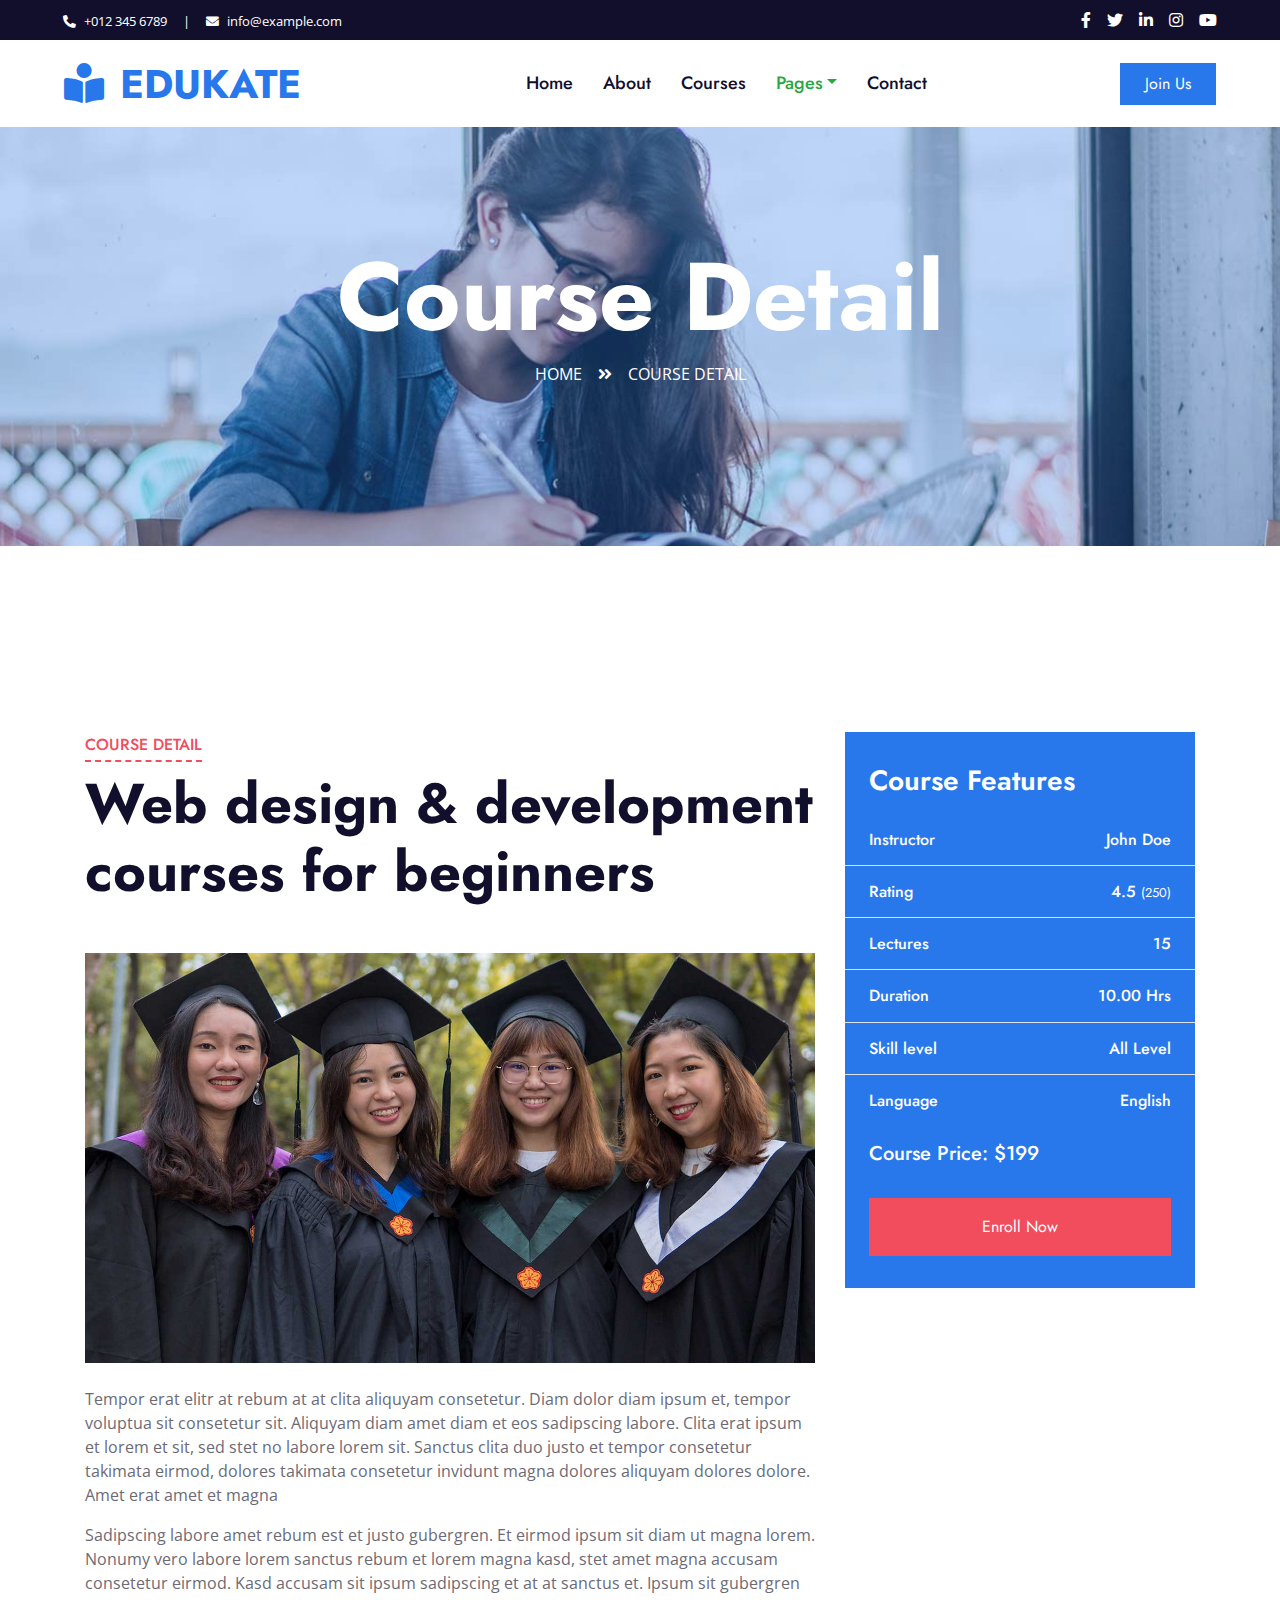
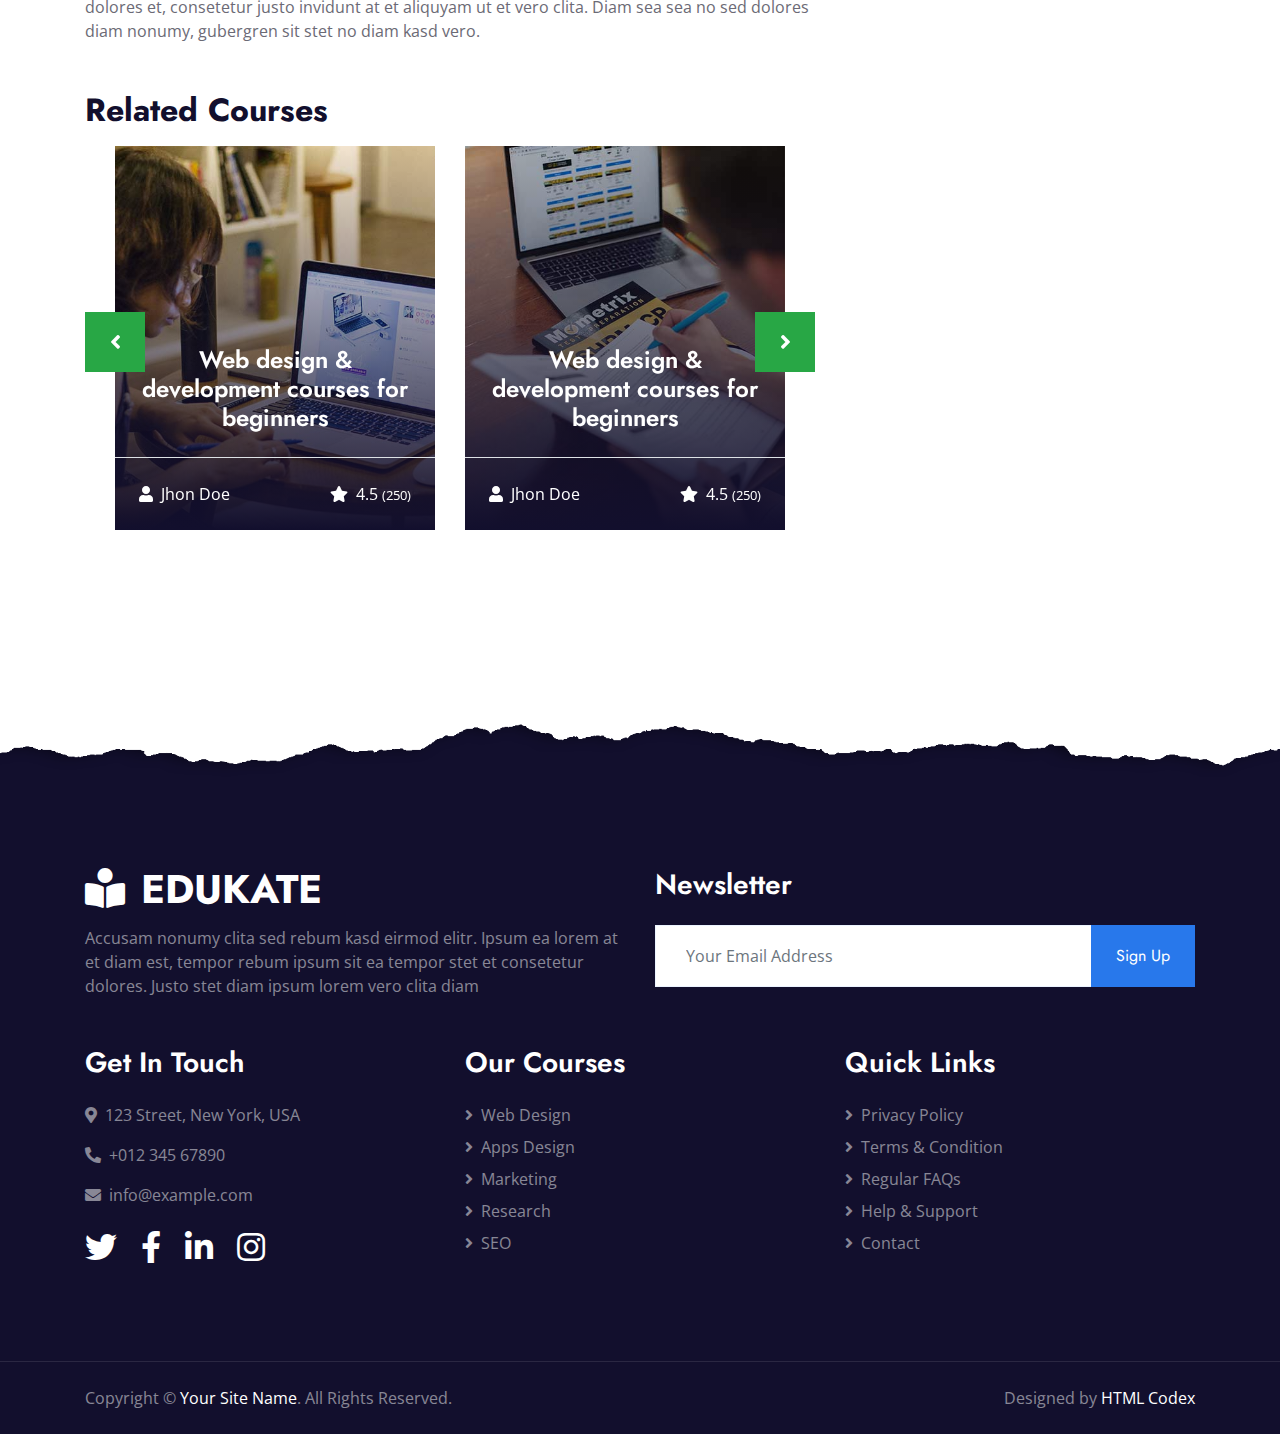
<file: detail.html>
<!DOCTYPE html>
<html lang="en">
  <head>
    <meta charset="utf-8" />
    <title>Course Details Page | MEER SIR ACADEMY</title>
    <meta content="width=device-width, initial-scale=1.0" name="viewport" />
    <meta content="Free HTML Templates" name="keywords" />
    <meta content="Free HTML Templates" name="description" />

    <!-- Favicon -->
    <link href="img/favicon.ico" rel="icon" />

    <!-- Google Web Fonts -->
    <link rel="preconnect" href="https://fonts.gstatic.com" />
    <link
      href="https://fonts.googleapis.com/css2?family=Jost:wght@500;600;700&family=Open+Sans:wght@400;600&display=swap"
      rel="stylesheet" />

    <!-- Font Awesome -->
    <link
      href="https://cdnjs.cloudflare.com/ajax/libs/font-awesome/5.10.0/css/all.min.css"
      rel="stylesheet" />

    <!-- Libraries Stylesheet -->
    <link href="lib/owlcarousel/assets/owl.carousel.min.css" rel="stylesheet" />

    <!-- Customized Bootstrap Stylesheet -->
    <link href="css/style.css" rel="stylesheet" />
  </head>

  <body>
    <!-- Topbar Start -->
    <div class="container-fluid bg-dark">
      <div class="row py-2 px-lg-5">
        <div class="col-lg-6 text-center text-lg-left mb-2 mb-lg-0">
          <div class="d-inline-flex align-items-center text-white">
            <small><i class="fa fa-phone-alt mr-2"></i>+012 345 6789</small>
            <small class="px-3">|</small>
            <small><i class="fa fa-envelope mr-2"></i>info@example.com</small>
          </div>
        </div>
        <div class="col-lg-6 text-center text-lg-right">
          <div class="d-inline-flex align-items-center">
            <a class="text-white px-2" href="">
              <i class="fab fa-facebook-f"></i>
            </a>
            <a class="text-white px-2" href="">
              <i class="fab fa-twitter"></i>
            </a>
            <a class="text-white px-2" href="">
              <i class="fab fa-linkedin-in"></i>
            </a>
            <a class="text-white px-2" href="">
              <i class="fab fa-instagram"></i>
            </a>
            <a class="text-white pl-2" href="">
              <i class="fab fa-youtube"></i>
            </a>
          </div>
        </div>
      </div>
    </div>
    <!-- Topbar End -->

    <!-- Navbar Start -->
    <div class="container-fluid p-0">
      <nav
        class="navbar navbar-expand-lg bg-white navbar-light py-3 py-lg-0 px-lg-5">
        <a href="index.html" class="navbar-brand ml-lg-3">
          <h1 class="m-0 text-uppercase text-primary">
            <i class="fa fa-book-reader mr-3"></i>Edukate
          </h1>
        </a>
        <button
          type="button"
          class="navbar-toggler"
          data-toggle="collapse"
          data-target="#navbarCollapse">
          <span class="navbar-toggler-icon"></span>
        </button>
        <div
          class="collapse navbar-collapse justify-content-between px-lg-3"
          id="navbarCollapse">
          <div class="navbar-nav mx-auto py-0">
            <a href="index.html" class="nav-item nav-link">Home</a>
            <a href="about.html" class="nav-item nav-link">About</a>
            <a href="course.html" class="nav-item nav-link">Courses</a>
            <div class="nav-item dropdown">
              <a
                href="#"
                class="nav-link dropdown-toggle active"
                data-toggle="dropdown"
                >Pages</a
              >
              <div class="dropdown-menu m-0">
                <a href="detail.html" class="dropdown-item active"
                  >Course Detail</a
                >
                <a href="feature.html" class="dropdown-item">Our Features</a>
                <a href="team.html" class="dropdown-item">Instructors</a>
                <a href="testimonial.html" class="dropdown-item">Testimonial</a>
              </div>
            </div>
            <a href="contact.html" class="nav-item nav-link">Contact</a>
          </div>
          <a href="" class="btn btn-primary py-2 px-4 d-none d-lg-block"
            >Join Us</a
          >
        </div>
      </nav>
    </div>
    <!-- Navbar End -->

    <!-- Header Start -->
    <div
      class="jumbotron jumbotron-fluid page-header position-relative overlay-bottom"
      style="margin-bottom: 90px">
      <div class="container text-center py-5">
        <h1 class="text-white display-1">Course Detail</h1>
        <div class="d-inline-flex text-white mb-5">
          <p class="m-0 text-uppercase">
            <a class="text-white" href="">Home</a>
          </p>
          <i class="fa fa-angle-double-right pt-1 px-3"></i>
          <p class="m-0 text-uppercase">Course Detail</p>
        </div>
        <!-- <div class="mx-auto mb-5" style="width: 100%; max-width: 600px;">
                <div class="input-group">
                    <div class="input-group-prepend">
                        <button class="btn btn-outline-light bg-white text-body px-4 dropdown-toggle" type="button" data-toggle="dropdown"
                            aria-haspopup="true" aria-expanded="false">Courses</button>
                        <div class="dropdown-menu">
                            <a class="dropdown-item" href="#">Courses 1</a>
                            <a class="dropdown-item" href="#">Courses 2</a>
                            <a class="dropdown-item" href="#">Courses 3</a>
                        </div>
                    </div>
                    <input type="text" class="form-control border-light" style="padding: 30px 25px;" placeholder="Keyword">
                    <div class="input-group-append">
                        <button class="btn btn-secondary px-4 px-lg-5">Search</button>
                    </div>
                </div>
            </div> -->
      </div>
    </div>
    <!-- Header End -->

    <!-- Detail Start -->
    <div class="container-fluid py-5">
      <div class="container py-5">
        <div class="row">
          <div class="col-lg-8">
            <div class="mb-5">
              <div class="section-title position-relative mb-5">
                <h6
                  class="d-inline-block position-relative text-secondary text-uppercase pb-2">
                  Course Detail
                </h6>
                <h1 class="display-4">
                  Web design & development courses for beginners
                </h1>
              </div>
              <img
                class="img-fluid rounded w-100 mb-4"
                src="img/header.jpg"
                alt="Image" />
              <p>
                Tempor erat elitr at rebum at at clita aliquyam consetetur. Diam
                dolor diam ipsum et, tempor voluptua sit consetetur sit.
                Aliquyam diam amet diam et eos sadipscing labore. Clita erat
                ipsum et lorem et sit, sed stet no labore lorem sit. Sanctus
                clita duo justo et tempor consetetur takimata eirmod, dolores
                takimata consetetur invidunt magna dolores aliquyam dolores
                dolore. Amet erat amet et magna
              </p>

              <p>
                Sadipscing labore amet rebum est et justo gubergren. Et eirmod
                ipsum sit diam ut magna lorem. Nonumy vero labore lorem sanctus
                rebum et lorem magna kasd, stet amet magna accusam consetetur
                eirmod. Kasd accusam sit ipsum sadipscing et at at sanctus et.
                Ipsum sit gubergren dolores et, consetetur justo invidunt at et
                aliquyam ut et vero clita. Diam sea sea no sed dolores diam
                nonumy, gubergren sit stet no diam kasd vero.
              </p>
            </div>

            <h2 class="mb-3">Related Courses</h2>
            <div
              class="owl-carousel related-carousel position-relative"
              style="padding: 0 30px">
              <a
                class="courses-list-item position-relative d-block overflow-hidden mb-2"
                href="detail.html">
                <img class="img-fluid" src="img/courses-1.jpg" alt="" />
                <div class="courses-text">
                  <h4 class="text-center text-white px-3">
                    Web design & development courses for beginners
                  </h4>
                  <div class="border-top w-100 mt-3">
                    <div class="d-flex justify-content-between p-4">
                      <span class="text-white"
                        ><i class="fa fa-user mr-2"></i>Jhon Doe</span
                      >
                      <span class="text-white"
                        ><i class="fa fa-star mr-2"></i>4.5
                        <small>(250)</small></span
                      >
                    </div>
                  </div>
                </div>
              </a>
              <a
                class="courses-list-item position-relative d-block overflow-hidden mb-2"
                href="detail.html">
                <img class="img-fluid" src="img/courses-2.jpg" alt="" />
                <div class="courses-text">
                  <h4 class="text-center text-white px-3">
                    Web design & development courses for beginners
                  </h4>
                  <div class="border-top w-100 mt-3">
                    <div class="d-flex justify-content-between p-4">
                      <span class="text-white"
                        ><i class="fa fa-user mr-2"></i>Jhon Doe</span
                      >
                      <span class="text-white"
                        ><i class="fa fa-star mr-2"></i>4.5
                        <small>(250)</small></span
                      >
                    </div>
                  </div>
                </div>
              </a>
              <a
                class="courses-list-item position-relative d-block overflow-hidden mb-2"
                href="detail.html">
                <img class="img-fluid" src="img/courses-3.jpg" alt="" />
                <div class="courses-text">
                  <h4 class="text-center text-white px-3">
                    Web design & development courses for beginners
                  </h4>
                  <div class="border-top w-100 mt-3">
                    <div class="d-flex justify-content-between p-4">
                      <span class="text-white"
                        ><i class="fa fa-user mr-2"></i>Jhon Doe</span
                      >
                      <span class="text-white"
                        ><i class="fa fa-star mr-2"></i>4.5
                        <small>(250)</small></span
                      >
                    </div>
                  </div>
                </div>
              </a>
            </div>
          </div>

          <div class="col-lg-4 mt-5 mt-lg-0">
            <div class="bg-primary mb-5 py-3">
              <h3 class="text-white py-3 px-4 m-0">Course Features</h3>
              <div class="d-flex justify-content-between border-bottom px-4">
                <h6 class="text-white my-3">Instructor</h6>
                <h6 class="text-white my-3">John Doe</h6>
              </div>
              <div class="d-flex justify-content-between border-bottom px-4">
                <h6 class="text-white my-3">Rating</h6>
                <h6 class="text-white my-3">4.5 <small>(250)</small></h6>
              </div>
              <div class="d-flex justify-content-between border-bottom px-4">
                <h6 class="text-white my-3">Lectures</h6>
                <h6 class="text-white my-3">15</h6>
              </div>
              <div class="d-flex justify-content-between border-bottom px-4">
                <h6 class="text-white my-3">Duration</h6>
                <h6 class="text-white my-3">10.00 Hrs</h6>
              </div>
              <div class="d-flex justify-content-between border-bottom px-4">
                <h6 class="text-white my-3">Skill level</h6>
                <h6 class="text-white my-3">All Level</h6>
              </div>
              <div class="d-flex justify-content-between px-4">
                <h6 class="text-white my-3">Language</h6>
                <h6 class="text-white my-3">English</h6>
              </div>
              <h5 class="text-white py-3 px-4 m-0">Course Price: $199</h5>
              <div class="py-3 px-4">
                <a class="btn btn-block btn-secondary py-3 px-5" href=""
                  >Enroll Now</a
                >
              </div>
            </div>

            <!-- <div class="mb-5">
                        <h2 class="mb-3">Categories</h2>
                        <ul class="list-group list-group-flush">
                            <li class="list-group-item d-flex justify-content-between align-items-center px-0">
                                <a href="" class="text-decoration-none h6 m-0">Web Design</a>
                                <span class="badge badge-primary badge-pill">150</span>
                            </li>
                            <li class="list-group-item d-flex justify-content-between align-items-center px-0">
                                <a href="" class="text-decoration-none h6 m-0">Web Development</a>
                                <span class="badge badge-primary badge-pill">131</span>
                            </li>
                            <li class="list-group-item d-flex justify-content-between align-items-center px-0">
                                <a href="" class="text-decoration-none h6 m-0">Online Marketing</a>
                                <span class="badge badge-primary badge-pill">78</span>
                            </li>
                            <li class="list-group-item d-flex justify-content-between align-items-center px-0">
                                <a href="" class="text-decoration-none h6 m-0">Keyword Research</a>
                                <span class="badge badge-primary badge-pill">56</span>
                            </li>
                            <li class="list-group-item d-flex justify-content-between align-items-center px-0">
                                <a href="" class="text-decoration-none h6 m-0">Email Marketing</a>
                                <span class="badge badge-primary badge-pill">98</span>
                            </li>
                        </ul>
                    </div> -->

            <!-- <div class="mb-5">
              <h2 class="mb-4">Recent Courses</h2>
              <a
                class="d-flex align-items-center text-decoration-none mb-4"
                href="">
                <img
                  class="img-fluid rounded"
                  src="img/courses-80x80.jpg"
                  alt="" />
                <div class="pl-3">
                  <h6>Web design & development courses for beginners</h6>
                  <div class="d-flex">
                    <small class="text-body mr-3"
                      ><i class="fa fa-user text-primary mr-2"></i>Jhon
                      Doe</small
                    >
                    <small class="text-body"
                      ><i class="fa fa-star text-primary mr-2"></i>4.5
                      (250)</small
                    >
                  </div>
                </div>
              </a>
              <a
                class="d-flex align-items-center text-decoration-none mb-4"
                href="">
                <img
                  class="img-fluid rounded"
                  src="img/courses-80x80.jpg"
                  alt="" />
                <div class="pl-3">
                  <h6>Web design & development courses for beginners</h6>
                  <div class="d-flex">
                    <small class="text-body mr-3"
                      ><i class="fa fa-user text-primary mr-2"></i>Jhon
                      Doe</small
                    >
                    <small class="text-body"
                      ><i class="fa fa-star text-primary mr-2"></i>4.5
                      (250)</small
                    >
                  </div>
                </div>
              </a>
              <a
                class="d-flex align-items-center text-decoration-none mb-4"
                href="">
                <img
                  class="img-fluid rounded"
                  src="img/courses-80x80.jpg"
                  alt="" />
                <div class="pl-3">
                  <h6>Web design & development courses for beginners</h6>
                  <div class="d-flex">
                    <small class="text-body mr-3"
                      ><i class="fa fa-user text-primary mr-2"></i>Jhon
                      Doe</small
                    >
                    <small class="text-body"
                      ><i class="fa fa-star text-primary mr-2"></i>4.5
                      (250)</small
                    >
                  </div>
                </div>
              </a>
              <a class="d-flex align-items-center text-decoration-none" href="">
                <img
                  class="img-fluid rounded"
                  src="img/courses-80x80.jpg"
                  alt="" />
                <div class="pl-3">
                  <h6>Web design & development courses for beginners</h6>
                  <div class="d-flex">
                    <small class="text-body mr-3"
                      ><i class="fa fa-user text-primary mr-2"></i>Jhon
                      Doe</small
                    >
                    <small class="text-body"
                      ><i class="fa fa-star text-primary mr-2"></i>4.5
                      (250)</small
                    >
                  </div>
                </div>
              </a>
            </div> -->
          </div>
        </div>
      </div>
    </div>
    <!-- Detail End -->

    <!-- Footer Start -->
    <div
      class="container-fluid position-relative overlay-top bg-dark text-white-50 py-5"
      style="margin-top: 90px">
      <div class="container mt-5 pt-5">
        <div class="row">
          <div class="col-md-6 mb-5">
            <a href="index.html" class="navbar-brand">
              <h1 class="mt-n2 text-uppercase text-white">
                <i class="fa fa-book-reader mr-3"></i>Edukate
              </h1>
            </a>
            <p class="m-0">
              Accusam nonumy clita sed rebum kasd eirmod elitr. Ipsum ea lorem
              at et diam est, tempor rebum ipsum sit ea tempor stet et
              consetetur dolores. Justo stet diam ipsum lorem vero clita diam
            </p>
          </div>
          <div class="col-md-6 mb-5">
            <h3 class="text-white mb-4">Newsletter</h3>
            <div class="w-100">
              <div class="input-group">
                <input
                  type="text"
                  class="form-control border-light"
                  style="padding: 30px"
                  placeholder="Your Email Address" />
                <div class="input-group-append">
                  <button class="btn btn-primary px-4">Sign Up</button>
                </div>
              </div>
            </div>
          </div>
        </div>
        <div class="row">
          <div class="col-md-4 mb-5">
            <h3 class="text-white mb-4">Get In Touch</h3>
            <p>
              <i class="fa fa-map-marker-alt mr-2"></i>123 Street, New York, USA
            </p>
            <p><i class="fa fa-phone-alt mr-2"></i>+012 345 67890</p>
            <p><i class="fa fa-envelope mr-2"></i>info@example.com</p>
            <div class="d-flex justify-content-start mt-4">
              <a class="text-white mr-4" href="#"
                ><i class="fab fa-2x fa-twitter"></i
              ></a>
              <a class="text-white mr-4" href="#"
                ><i class="fab fa-2x fa-facebook-f"></i
              ></a>
              <a class="text-white mr-4" href="#"
                ><i class="fab fa-2x fa-linkedin-in"></i
              ></a>
              <a class="text-white" href="#"
                ><i class="fab fa-2x fa-instagram"></i
              ></a>
            </div>
          </div>
          <div class="col-md-4 mb-5">
            <h3 class="text-white mb-4">Our Courses</h3>
            <div class="d-flex flex-column justify-content-start">
              <a class="text-white-50 mb-2" href="#"
                ><i class="fa fa-angle-right mr-2"></i>Web Design</a
              >
              <a class="text-white-50 mb-2" href="#"
                ><i class="fa fa-angle-right mr-2"></i>Apps Design</a
              >
              <a class="text-white-50 mb-2" href="#"
                ><i class="fa fa-angle-right mr-2"></i>Marketing</a
              >
              <a class="text-white-50 mb-2" href="#"
                ><i class="fa fa-angle-right mr-2"></i>Research</a
              >
              <a class="text-white-50" href="#"
                ><i class="fa fa-angle-right mr-2"></i>SEO</a
              >
            </div>
          </div>
          <div class="col-md-4 mb-5">
            <h3 class="text-white mb-4">Quick Links</h3>
            <div class="d-flex flex-column justify-content-start">
              <a class="text-white-50 mb-2" href="#"
                ><i class="fa fa-angle-right mr-2"></i>Privacy Policy</a
              >
              <a class="text-white-50 mb-2" href="#"
                ><i class="fa fa-angle-right mr-2"></i>Terms & Condition</a
              >
              <a class="text-white-50 mb-2" href="#"
                ><i class="fa fa-angle-right mr-2"></i>Regular FAQs</a
              >
              <a class="text-white-50 mb-2" href="#"
                ><i class="fa fa-angle-right mr-2"></i>Help & Support</a
              >
              <a class="text-white-50" href="#"
                ><i class="fa fa-angle-right mr-2"></i>Contact</a
              >
            </div>
          </div>
        </div>
      </div>
    </div>
    <div
      class="container-fluid bg-dark text-white-50 border-top py-4"
      style="border-color: rgba(256, 256, 256, 0.1) !important">
      <div class="container">
        <div class="row">
          <div class="col-md-6 text-center text-md-left mb-3 mb-md-0">
            <p class="m-0">
              Copyright &copy;
              <a class="text-white" href="#">Your Site Name</a>. All Rights
              Reserved.
            </p>
          </div>
          <div class="col-md-6 text-center text-md-right">
            <p class="m-0">
              Designed by
              <a class="text-white" href="https://htmlcodex.com">HTML Codex</a>
            </p>
          </div>
        </div>
      </div>
    </div>
    <!-- Footer End -->

    <!-- Back to Top -->
    <a
      href="#"
      class="btn btn-lg btn-primary rounded-0 btn-lg-square back-to-top"
      ><i class="fa fa-angle-double-up"></i
    ></a>

    <!-- JavaScript Libraries -->
    <script src="https://code.jquery.com/jquery-3.4.1.min.js"></script>
    <script src="https://stackpath.bootstrapcdn.com/bootstrap/4.4.1/js/bootstrap.bundle.min.js"></script>
    <script src="lib/easing/easing.min.js"></script>
    <script src="lib/waypoints/waypoints.min.js"></script>
    <script src="lib/counterup/counterup.min.js"></script>
    <script src="lib/owlcarousel/owl.carousel.min.js"></script>

    <!-- Template Javascript -->
    <script src="js/main.js"></script>
  </body>
</html>
</file>
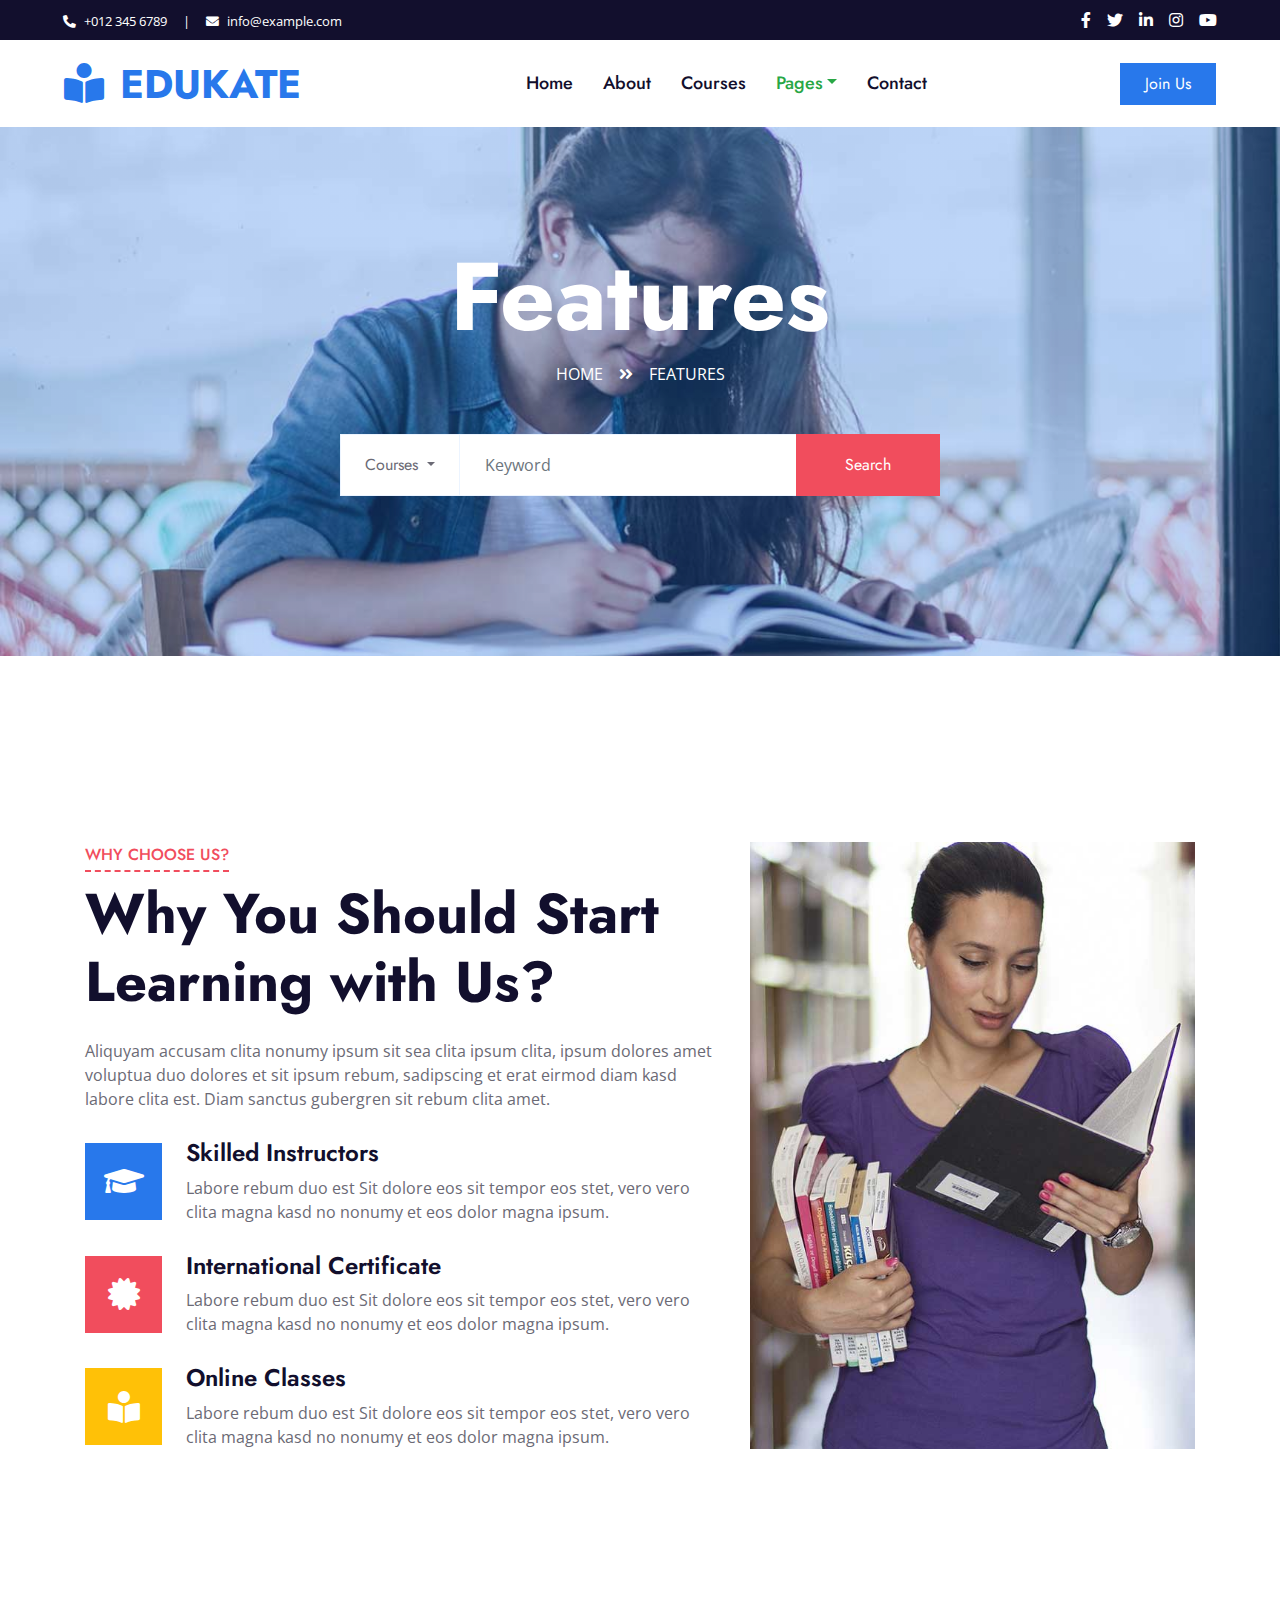
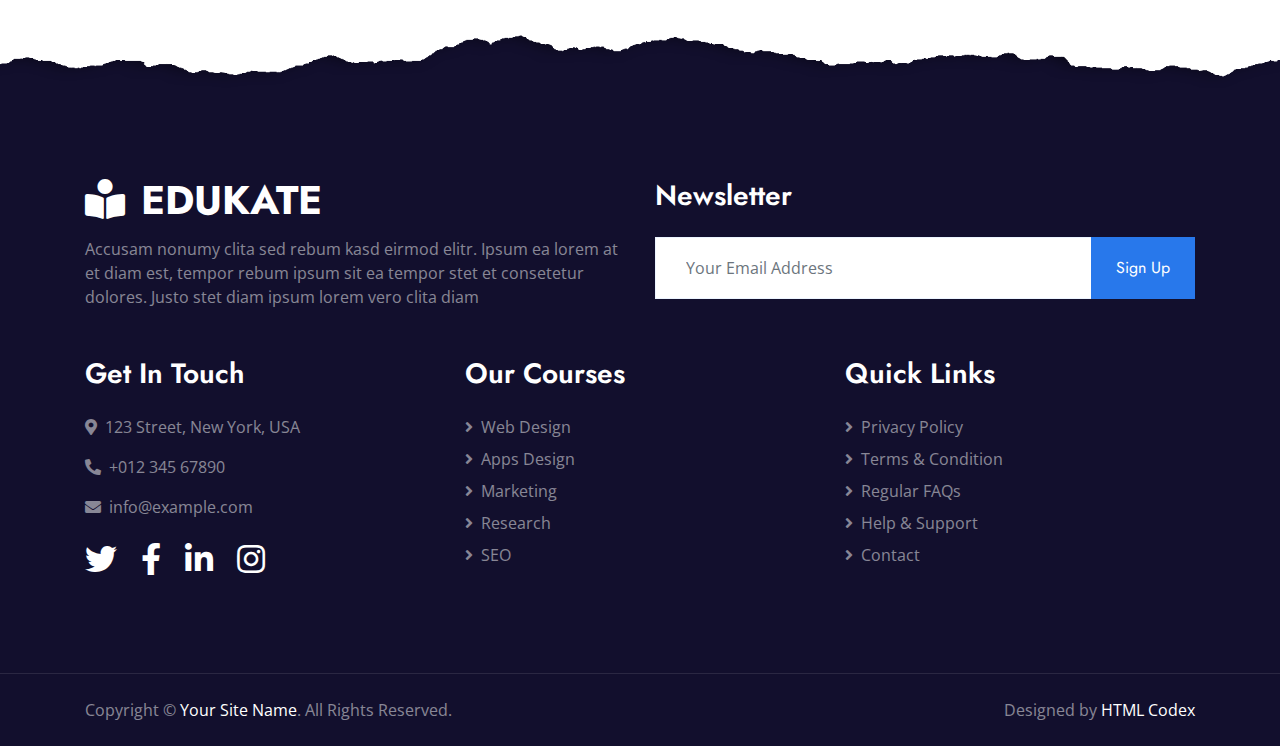
<file: feature.html>
<!DOCTYPE html>
<html lang="en">
  <head>
    <meta charset="utf-8" />
    <title>Feature Page | MEER SIR ACADEMY</title>
    <meta content="width=device-width, initial-scale=1.0" name="viewport" />
    <meta content="Free HTML Templates" name="keywords" />
    <meta content="Free HTML Templates" name="description" />

    <!-- Favicon -->
    <link href="img/favicon.ico" rel="icon" />

    <!-- Google Web Fonts -->
    <link rel="preconnect" href="https://fonts.gstatic.com" />
    <link
      href="https://fonts.googleapis.com/css2?family=Jost:wght@500;600;700&family=Open+Sans:wght@400;600&display=swap"
      rel="stylesheet" />

    <!-- Font Awesome -->
    <link
      href="https://cdnjs.cloudflare.com/ajax/libs/font-awesome/5.10.0/css/all.min.css"
      rel="stylesheet" />

    <!-- Libraries Stylesheet -->
    <link href="lib/owlcarousel/assets/owl.carousel.min.css" rel="stylesheet" />

    <!-- Customized Bootstrap Stylesheet -->
    <link href="css/style.css" rel="stylesheet" />
  </head>

  <body>
    <!-- Topbar Start -->
    <div class="container-fluid bg-dark">
      <div class="row py-2 px-lg-5">
        <div class="col-lg-6 text-center text-lg-left mb-2 mb-lg-0">
          <div class="d-inline-flex align-items-center text-white">
            <small><i class="fa fa-phone-alt mr-2"></i>+012 345 6789</small>
            <small class="px-3">|</small>
            <small><i class="fa fa-envelope mr-2"></i>info@example.com</small>
          </div>
        </div>
        <div class="col-lg-6 text-center text-lg-right">
          <div class="d-inline-flex align-items-center">
            <a class="text-white px-2" href="">
              <i class="fab fa-facebook-f"></i>
            </a>
            <a class="text-white px-2" href="">
              <i class="fab fa-twitter"></i>
            </a>
            <a class="text-white px-2" href="">
              <i class="fab fa-linkedin-in"></i>
            </a>
            <a class="text-white px-2" href="">
              <i class="fab fa-instagram"></i>
            </a>
            <a class="text-white pl-2" href="">
              <i class="fab fa-youtube"></i>
            </a>
          </div>
        </div>
      </div>
    </div>
    <!-- Topbar End -->

    <!-- Navbar Start -->
    <div class="container-fluid p-0">
      <nav
        class="navbar navbar-expand-lg bg-white navbar-light py-3 py-lg-0 px-lg-5">
        <a href="index.html" class="navbar-brand ml-lg-3">
          <h1 class="m-0 text-uppercase text-primary">
            <i class="fa fa-book-reader mr-3"></i>Edukate
          </h1>
        </a>
        <button
          type="button"
          class="navbar-toggler"
          data-toggle="collapse"
          data-target="#navbarCollapse">
          <span class="navbar-toggler-icon"></span>
        </button>
        <div
          class="collapse navbar-collapse justify-content-between px-lg-3"
          id="navbarCollapse">
          <div class="navbar-nav mx-auto py-0">
            <a href="index.html" class="nav-item nav-link">Home</a>
            <a href="about.html" class="nav-item nav-link">About</a>
            <a href="course.html" class="nav-item nav-link">Courses</a>
            <div class="nav-item dropdown">
              <a
                href="#"
                class="nav-link dropdown-toggle active"
                data-toggle="dropdown"
                >Pages</a
              >
              <div class="dropdown-menu m-0">
                <a href="detail.html" class="dropdown-item">Course Detail</a>
                <a href="feature.html" class="dropdown-item active"
                  >Our Features</a
                >
                <a href="team.html" class="dropdown-item">Instructors</a>
                <a href="testimonial.html" class="dropdown-item">Testimonial</a>
              </div>
            </div>
            <a href="contact.html" class="nav-item nav-link">Contact</a>
          </div>
          <a href="" class="btn btn-primary py-2 px-4 d-none d-lg-block"
            >Join Us</a
          >
        </div>
      </nav>
    </div>
    <!-- Navbar End -->

    <!-- Header Start -->
    <div
      class="jumbotron jumbotron-fluid page-header position-relative overlay-bottom"
      style="margin-bottom: 90px">
      <div class="container text-center py-5">
        <h1 class="text-white display-1">Features</h1>
        <div class="d-inline-flex text-white mb-5">
          <p class="m-0 text-uppercase">
            <a class="text-white" href="">Home</a>
          </p>
          <i class="fa fa-angle-double-right pt-1 px-3"></i>
          <p class="m-0 text-uppercase">Features</p>
        </div>
        <div class="mx-auto mb-5" style="width: 100%; max-width: 600px">
          <div class="input-group">
            <div class="input-group-prepend">
              <button
                class="btn btn-outline-light bg-white text-body px-4 dropdown-toggle"
                type="button"
                data-toggle="dropdown"
                aria-haspopup="true"
                aria-expanded="false">
                Courses
              </button>
              <div class="dropdown-menu">
                <a class="dropdown-item" href="#">Courses 1</a>
                <a class="dropdown-item" href="#">Courses 2</a>
                <a class="dropdown-item" href="#">Courses 3</a>
              </div>
            </div>
            <input
              type="text"
              class="form-control border-light"
              style="padding: 30px 25px"
              placeholder="Keyword" />
            <div class="input-group-append">
              <button class="btn btn-secondary px-4 px-lg-5">Search</button>
            </div>
          </div>
        </div>
      </div>
    </div>
    <!-- Header End -->

    <!-- Feature Start -->
    <div class="container-fluid py-5">
      <div class="container py-5">
        <div class="row">
          <div class="col-lg-7 mb-5 mb-lg-0">
            <div class="section-title position-relative mb-4">
              <h6
                class="d-inline-block position-relative text-secondary text-uppercase pb-2">
                Why Choose Us?
              </h6>
              <h1 class="display-4">Why You Should Start Learning with Us?</h1>
            </div>
            <p class="mb-4 pb-2">
              Aliquyam accusam clita nonumy ipsum sit sea clita ipsum clita,
              ipsum dolores amet voluptua duo dolores et sit ipsum rebum,
              sadipscing et erat eirmod diam kasd labore clita est. Diam sanctus
              gubergren sit rebum clita amet.
            </p>
            <div class="d-flex mb-3">
              <div class="btn-icon bg-primary mr-4">
                <i class="fa fa-2x fa-graduation-cap text-white"></i>
              </div>
              <div class="mt-n1">
                <h4>Skilled Instructors</h4>
                <p>
                  Labore rebum duo est Sit dolore eos sit tempor eos stet, vero
                  vero clita magna kasd no nonumy et eos dolor magna ipsum.
                </p>
              </div>
            </div>
            <div class="d-flex mb-3">
              <div class="btn-icon bg-secondary mr-4">
                <i class="fa fa-2x fa-certificate text-white"></i>
              </div>
              <div class="mt-n1">
                <h4>International Certificate</h4>
                <p>
                  Labore rebum duo est Sit dolore eos sit tempor eos stet, vero
                  vero clita magna kasd no nonumy et eos dolor magna ipsum.
                </p>
              </div>
            </div>
            <div class="d-flex">
              <div class="btn-icon bg-warning mr-4">
                <i class="fa fa-2x fa-book-reader text-white"></i>
              </div>
              <div class="mt-n1">
                <h4>Online Classes</h4>
                <p class="m-0">
                  Labore rebum duo est Sit dolore eos sit tempor eos stet, vero
                  vero clita magna kasd no nonumy et eos dolor magna ipsum.
                </p>
              </div>
            </div>
          </div>
          <div class="col-lg-5" style="min-height: 500px">
            <div class="position-relative h-100">
              <img
                class="position-absolute w-100 h-100"
                src="img/feature.jpg"
                style="object-fit: cover" />
            </div>
          </div>
        </div>
      </div>
    </div>
    <!-- Feature Start -->

    <!-- Footer Start -->
    <div
      class="container-fluid position-relative overlay-top bg-dark text-white-50 py-5"
      style="margin-top: 90px">
      <div class="container mt-5 pt-5">
        <div class="row">
          <div class="col-md-6 mb-5">
            <a href="index.html" class="navbar-brand">
              <h1 class="mt-n2 text-uppercase text-white">
                <i class="fa fa-book-reader mr-3"></i>Edukate
              </h1>
            </a>
            <p class="m-0">
              Accusam nonumy clita sed rebum kasd eirmod elitr. Ipsum ea lorem
              at et diam est, tempor rebum ipsum sit ea tempor stet et
              consetetur dolores. Justo stet diam ipsum lorem vero clita diam
            </p>
          </div>
          <div class="col-md-6 mb-5">
            <h3 class="text-white mb-4">Newsletter</h3>
            <div class="w-100">
              <div class="input-group">
                <input
                  type="text"
                  class="form-control border-light"
                  style="padding: 30px"
                  placeholder="Your Email Address" />
                <div class="input-group-append">
                  <button class="btn btn-primary px-4">Sign Up</button>
                </div>
              </div>
            </div>
          </div>
        </div>
        <div class="row">
          <div class="col-md-4 mb-5">
            <h3 class="text-white mb-4">Get In Touch</h3>
            <p>
              <i class="fa fa-map-marker-alt mr-2"></i>123 Street, New York, USA
            </p>
            <p><i class="fa fa-phone-alt mr-2"></i>+012 345 67890</p>
            <p><i class="fa fa-envelope mr-2"></i>info@example.com</p>
            <div class="d-flex justify-content-start mt-4">
              <a class="text-white mr-4" href="#"
                ><i class="fab fa-2x fa-twitter"></i
              ></a>
              <a class="text-white mr-4" href="#"
                ><i class="fab fa-2x fa-facebook-f"></i
              ></a>
              <a class="text-white mr-4" href="#"
                ><i class="fab fa-2x fa-linkedin-in"></i
              ></a>
              <a class="text-white" href="#"
                ><i class="fab fa-2x fa-instagram"></i
              ></a>
            </div>
          </div>
          <div class="col-md-4 mb-5">
            <h3 class="text-white mb-4">Our Courses</h3>
            <div class="d-flex flex-column justify-content-start">
              <a class="text-white-50 mb-2" href="#"
                ><i class="fa fa-angle-right mr-2"></i>Web Design</a
              >
              <a class="text-white-50 mb-2" href="#"
                ><i class="fa fa-angle-right mr-2"></i>Apps Design</a
              >
              <a class="text-white-50 mb-2" href="#"
                ><i class="fa fa-angle-right mr-2"></i>Marketing</a
              >
              <a class="text-white-50 mb-2" href="#"
                ><i class="fa fa-angle-right mr-2"></i>Research</a
              >
              <a class="text-white-50" href="#"
                ><i class="fa fa-angle-right mr-2"></i>SEO</a
              >
            </div>
          </div>
          <div class="col-md-4 mb-5">
            <h3 class="text-white mb-4">Quick Links</h3>
            <div class="d-flex flex-column justify-content-start">
              <a class="text-white-50 mb-2" href="#"
                ><i class="fa fa-angle-right mr-2"></i>Privacy Policy</a
              >
              <a class="text-white-50 mb-2" href="#"
                ><i class="fa fa-angle-right mr-2"></i>Terms & Condition</a
              >
              <a class="text-white-50 mb-2" href="#"
                ><i class="fa fa-angle-right mr-2"></i>Regular FAQs</a
              >
              <a class="text-white-50 mb-2" href="#"
                ><i class="fa fa-angle-right mr-2"></i>Help & Support</a
              >
              <a class="text-white-50" href="#"
                ><i class="fa fa-angle-right mr-2"></i>Contact</a
              >
            </div>
          </div>
        </div>
      </div>
    </div>
    <div
      class="container-fluid bg-dark text-white-50 border-top py-4"
      style="border-color: rgba(256, 256, 256, 0.1) !important">
      <div class="container">
        <div class="row">
          <div class="col-md-6 text-center text-md-left mb-3 mb-md-0">
            <p class="m-0">
              Copyright &copy;
              <a class="text-white" href="#">Your Site Name</a>. All Rights
              Reserved.
            </p>
          </div>
          <div class="col-md-6 text-center text-md-right">
            <p class="m-0">
              Designed by
              <a class="text-white" href="https://htmlcodex.com">HTML Codex</a>
            </p>
          </div>
        </div>
      </div>
    </div>
    <!-- Footer End -->

    <!-- Back to Top -->
    <a
      href="#"
      class="btn btn-lg btn-primary rounded-0 btn-lg-square back-to-top"
      ><i class="fa fa-angle-double-up"></i
    ></a>

    <!-- JavaScript Libraries -->
    <script src="https://code.jquery.com/jquery-3.4.1.min.js"></script>
    <script src="https://stackpath.bootstrapcdn.com/bootstrap/4.4.1/js/bootstrap.bundle.min.js"></script>
    <script src="lib/easing/easing.min.js"></script>
    <script src="lib/waypoints/waypoints.min.js"></script>
    <script src="lib/counterup/counterup.min.js"></script>
    <script src="lib/owlcarousel/owl.carousel.min.js"></script>

    <!-- Template Javascript -->
    <script src="js/main.js"></script>
  </body>
</html>
</file>
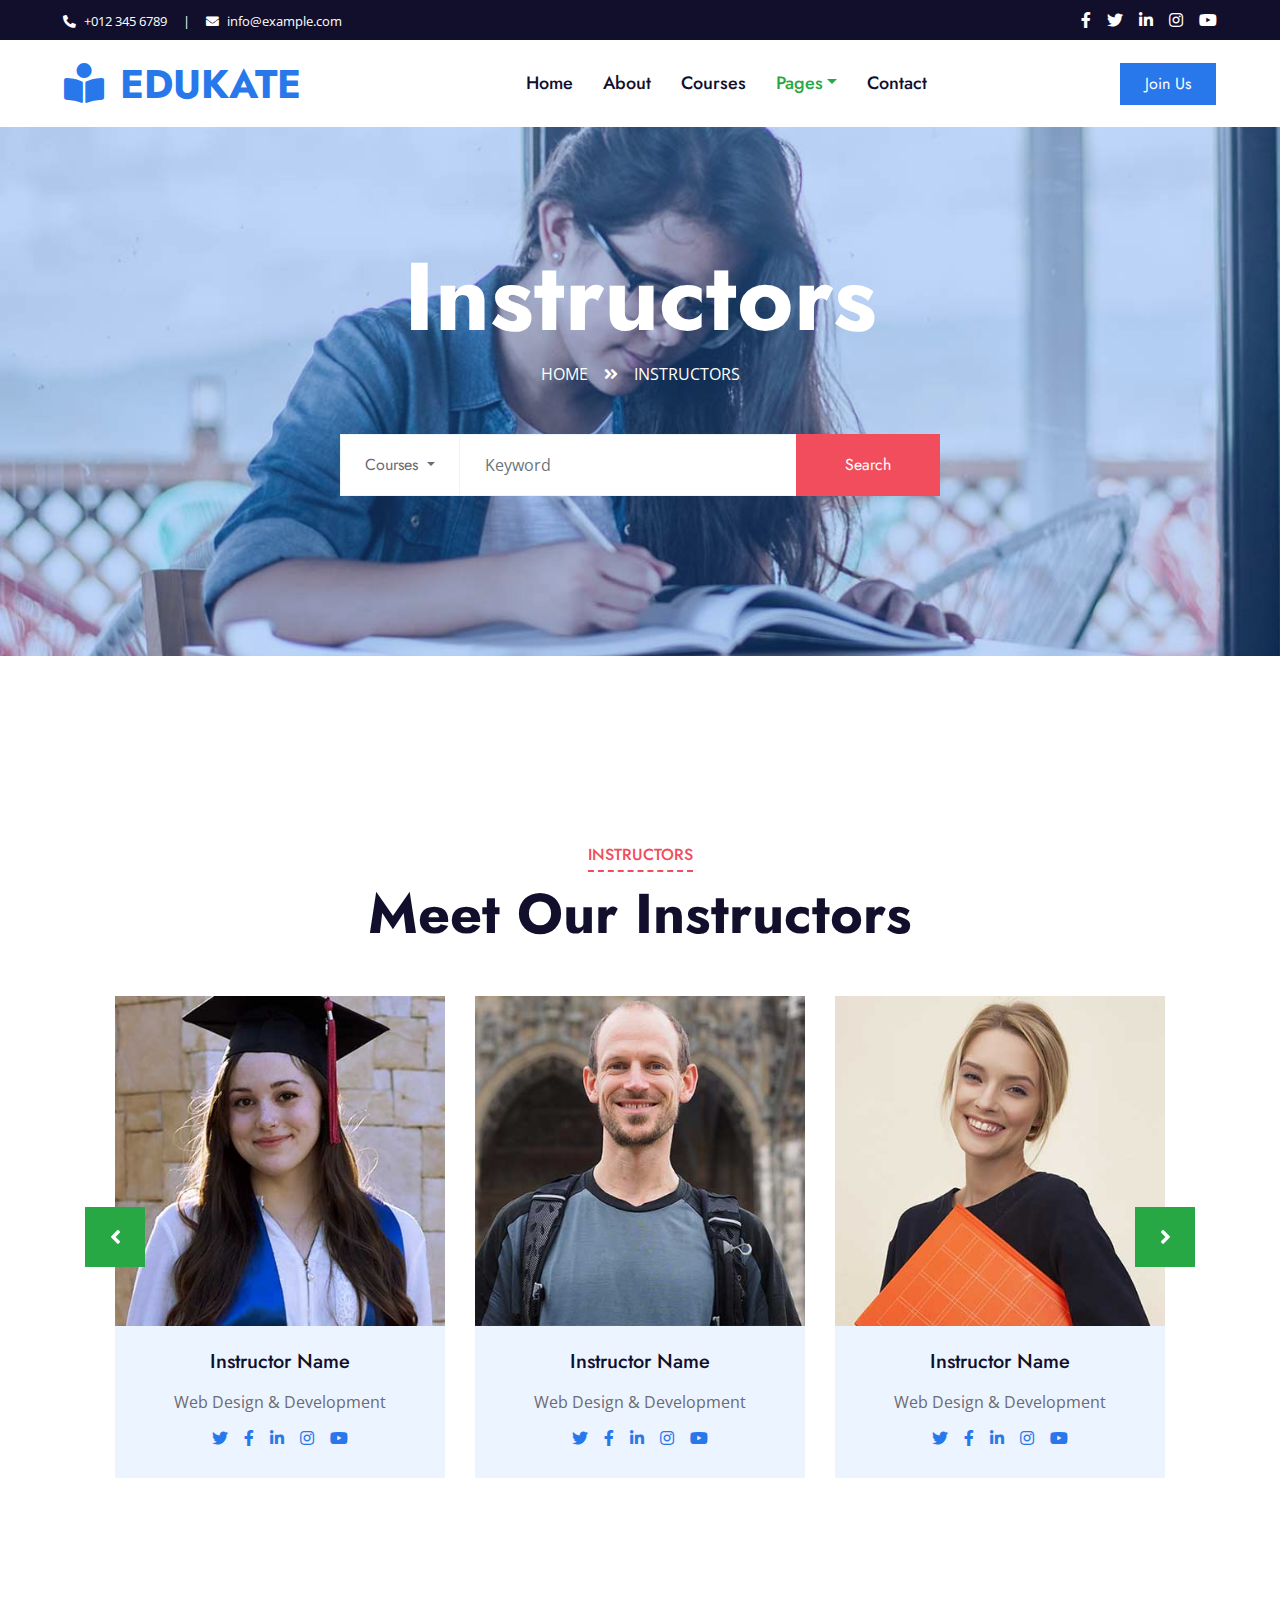
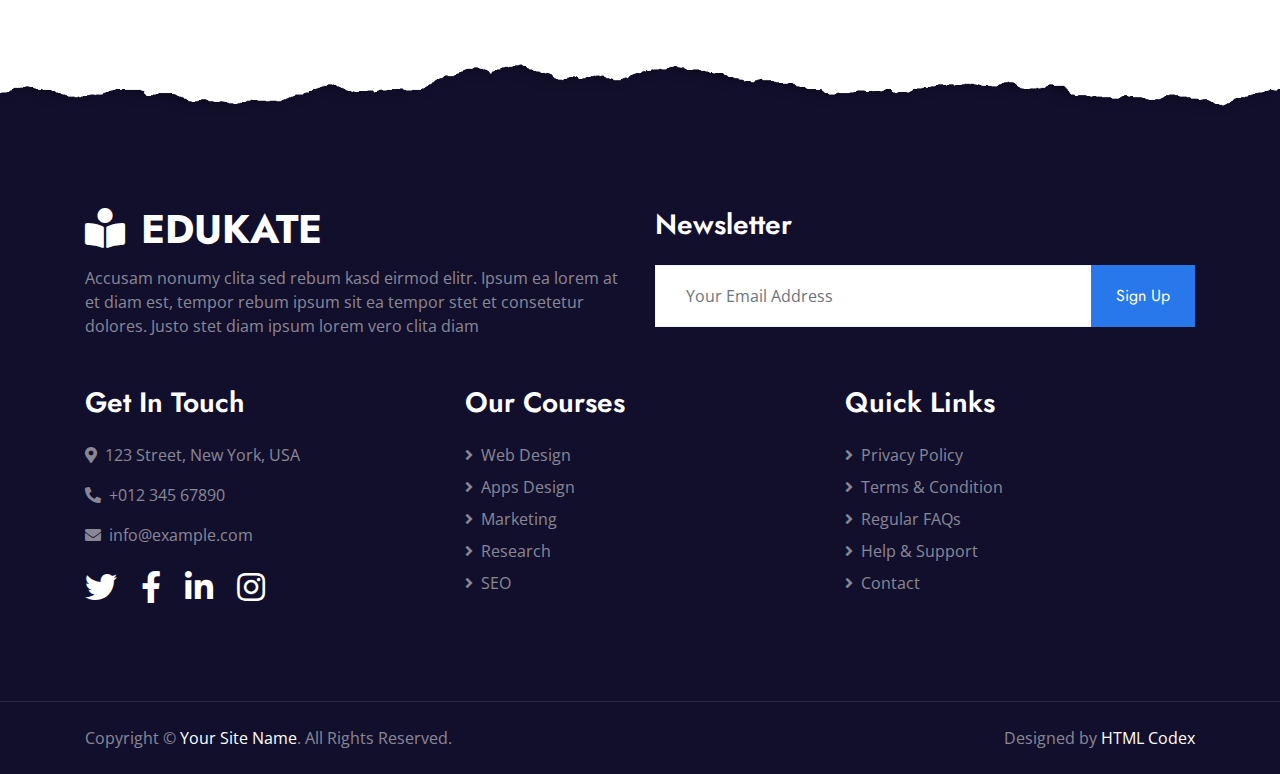
<file: team.html>
<!DOCTYPE html>
<html lang="en">
  <head>
    <meta charset="utf-8" />
    <title>Team Page | MEER SIR ACADEMY</title>
    <meta content="width=device-width, initial-scale=1.0" name="viewport" />
    <meta content="Free HTML Templates" name="keywords" />
    <meta content="Free HTML Templates" name="description" />

    <!-- Favicon -->
    <link href="img/favicon.ico" rel="icon" />

    <!-- Google Web Fonts -->
    <link rel="preconnect" href="https://fonts.gstatic.com" />
    <link
      href="https://fonts.googleapis.com/css2?family=Jost:wght@500;600;700&family=Open+Sans:wght@400;600&display=swap"
      rel="stylesheet" />

    <!-- Font Awesome -->
    <link
      href="https://cdnjs.cloudflare.com/ajax/libs/font-awesome/5.10.0/css/all.min.css"
      rel="stylesheet" />

    <!-- Libraries Stylesheet -->
    <link href="lib/owlcarousel/assets/owl.carousel.min.css" rel="stylesheet" />

    <!-- Customized Bootstrap Stylesheet -->
    <link href="css/style.css" rel="stylesheet" />
  </head>

  <body>
    <!-- Topbar Start -->
    <div class="container-fluid bg-dark">
      <div class="row py-2 px-lg-5">
        <div class="col-lg-6 text-center text-lg-left mb-2 mb-lg-0">
          <div class="d-inline-flex align-items-center text-white">
            <small><i class="fa fa-phone-alt mr-2"></i>+012 345 6789</small>
            <small class="px-3">|</small>
            <small><i class="fa fa-envelope mr-2"></i>info@example.com</small>
          </div>
        </div>
        <div class="col-lg-6 text-center text-lg-right">
          <div class="d-inline-flex align-items-center">
            <a class="text-white px-2" href="">
              <i class="fab fa-facebook-f"></i>
            </a>
            <a class="text-white px-2" href="">
              <i class="fab fa-twitter"></i>
            </a>
            <a class="text-white px-2" href="">
              <i class="fab fa-linkedin-in"></i>
            </a>
            <a class="text-white px-2" href="">
              <i class="fab fa-instagram"></i>
            </a>
            <a class="text-white pl-2" href="">
              <i class="fab fa-youtube"></i>
            </a>
          </div>
        </div>
      </div>
    </div>
    <!-- Topbar End -->

    <!-- Navbar Start -->
    <div class="container-fluid p-0">
      <nav
        class="navbar navbar-expand-lg bg-white navbar-light py-3 py-lg-0 px-lg-5">
        <a href="index.html" class="navbar-brand ml-lg-3">
          <h1 class="m-0 text-uppercase text-primary">
            <i class="fa fa-book-reader mr-3"></i>Edukate
          </h1>
        </a>
        <button
          type="button"
          class="navbar-toggler"
          data-toggle="collapse"
          data-target="#navbarCollapse">
          <span class="navbar-toggler-icon"></span>
        </button>
        <div
          class="collapse navbar-collapse justify-content-between px-lg-3"
          id="navbarCollapse">
          <div class="navbar-nav mx-auto py-0">
            <a href="index.html" class="nav-item nav-link">Home</a>
            <a href="about.html" class="nav-item nav-link">About</a>
            <a href="course.html" class="nav-item nav-link">Courses</a>
            <div class="nav-item dropdown">
              <a
                href="#"
                class="nav-link dropdown-toggle active"
                data-toggle="dropdown"
                >Pages</a
              >
              <div class="dropdown-menu m-0">
                <a href="detail.html" class="dropdown-item">Course Detail</a>
                <a href="feature.html" class="dropdown-item">Our Features</a>
                <a href="team.html" class="dropdown-item active">Instructors</a>
                <a href="testimonial.html" class="dropdown-item">Testimonial</a>
              </div>
            </div>
            <a href="contact.html" class="nav-item nav-link">Contact</a>
          </div>
          <a href="" class="btn btn-primary py-2 px-4 d-none d-lg-block"
            >Join Us</a
          >
        </div>
      </nav>
    </div>
    <!-- Navbar End -->

    <!-- Header Start -->
    <div
      class="jumbotron jumbotron-fluid page-header position-relative overlay-bottom"
      style="margin-bottom: 90px">
      <div class="container text-center py-5">
        <h1 class="text-white display-1">Instructors</h1>
        <div class="d-inline-flex text-white mb-5">
          <p class="m-0 text-uppercase">
            <a class="text-white" href="">Home</a>
          </p>
          <i class="fa fa-angle-double-right pt-1 px-3"></i>
          <p class="m-0 text-uppercase">Instructors</p>
        </div>
        <div class="mx-auto mb-5" style="width: 100%; max-width: 600px">
          <div class="input-group">
            <div class="input-group-prepend">
              <button
                class="btn btn-outline-light bg-white text-body px-4 dropdown-toggle"
                type="button"
                data-toggle="dropdown"
                aria-haspopup="true"
                aria-expanded="false">
                Courses
              </button>
              <div class="dropdown-menu">
                <a class="dropdown-item" href="#">Courses 1</a>
                <a class="dropdown-item" href="#">Courses 2</a>
                <a class="dropdown-item" href="#">Courses 3</a>
              </div>
            </div>
            <input
              type="text"
              class="form-control border-light"
              style="padding: 30px 25px"
              placeholder="Keyword" />
            <div class="input-group-append">
              <button class="btn btn-secondary px-4 px-lg-5">Search</button>
            </div>
          </div>
        </div>
      </div>
    </div>
    <!-- Header End -->

    <!-- Team Start -->
    <div class="container-fluid py-5">
      <div class="container py-5">
        <div class="section-title text-center position-relative mb-5">
          <h6
            class="d-inline-block position-relative text-secondary text-uppercase pb-2">
            Instructors
          </h6>
          <h1 class="display-4">Meet Our Instructors</h1>
        </div>
        <div
          class="owl-carousel team-carousel position-relative"
          style="padding: 0 30px">
          <div class="team-item">
            <img class="img-fluid w-100" src="img/team-1.jpg" alt="" />
            <div class="bg-light text-center p-4">
              <h5 class="mb-3">Instructor Name</h5>
              <p class="mb-2">Web Design & Development</p>
              <div class="d-flex justify-content-center">
                <a class="mx-1 p-1" href="#"><i class="fab fa-twitter"></i></a>
                <a class="mx-1 p-1" href="#"
                  ><i class="fab fa-facebook-f"></i
                ></a>
                <a class="mx-1 p-1" href="#"
                  ><i class="fab fa-linkedin-in"></i
                ></a>
                <a class="mx-1 p-1" href="#"
                  ><i class="fab fa-instagram"></i
                ></a>
                <a class="mx-1 p-1" href="#"><i class="fab fa-youtube"></i></a>
              </div>
            </div>
          </div>
          <div class="team-item">
            <img class="img-fluid w-100" src="img/team-2.jpg" alt="" />
            <div class="bg-light text-center p-4">
              <h5 class="mb-3">Instructor Name</h5>
              <p class="mb-2">Web Design & Development</p>
              <div class="d-flex justify-content-center">
                <a class="mx-1 p-1" href="#"><i class="fab fa-twitter"></i></a>
                <a class="mx-1 p-1" href="#"
                  ><i class="fab fa-facebook-f"></i
                ></a>
                <a class="mx-1 p-1" href="#"
                  ><i class="fab fa-linkedin-in"></i
                ></a>
                <a class="mx-1 p-1" href="#"
                  ><i class="fab fa-instagram"></i
                ></a>
                <a class="mx-1 p-1" href="#"><i class="fab fa-youtube"></i></a>
              </div>
            </div>
          </div>
          <div class="team-item">
            <img class="img-fluid w-100" src="img/team-3.jpg" alt="" />
            <div class="bg-light text-center p-4">
              <h5 class="mb-3">Instructor Name</h5>
              <p class="mb-2">Web Design & Development</p>
              <div class="d-flex justify-content-center">
                <a class="mx-1 p-1" href="#"><i class="fab fa-twitter"></i></a>
                <a class="mx-1 p-1" href="#"
                  ><i class="fab fa-facebook-f"></i
                ></a>
                <a class="mx-1 p-1" href="#"
                  ><i class="fab fa-linkedin-in"></i
                ></a>
                <a class="mx-1 p-1" href="#"
                  ><i class="fab fa-instagram"></i
                ></a>
                <a class="mx-1 p-1" href="#"><i class="fab fa-youtube"></i></a>
              </div>
            </div>
          </div>
          <div class="team-item">
            <img class="img-fluid w-100" src="img/team-4.jpg" alt="" />
            <div class="bg-light text-center p-4">
              <h5 class="mb-3">Instructor Name</h5>
              <p class="mb-2">Web Design & Development</p>
              <div class="d-flex justify-content-center">
                <a class="mx-1 p-1" href="#"><i class="fab fa-twitter"></i></a>
                <a class="mx-1 p-1" href="#"
                  ><i class="fab fa-facebook-f"></i
                ></a>
                <a class="mx-1 p-1" href="#"
                  ><i class="fab fa-linkedin-in"></i
                ></a>
                <a class="mx-1 p-1" href="#"
                  ><i class="fab fa-instagram"></i
                ></a>
                <a class="mx-1 p-1" href="#"><i class="fab fa-youtube"></i></a>
              </div>
            </div>
          </div>
        </div>
      </div>
    </div>
    <!-- Team End -->

    <!-- Footer Start -->
    <div
      class="container-fluid position-relative overlay-top bg-dark text-white-50 py-5"
      style="margin-top: 90px">
      <div class="container mt-5 pt-5">
        <div class="row">
          <div class="col-md-6 mb-5">
            <a href="index.html" class="navbar-brand">
              <h1 class="mt-n2 text-uppercase text-white">
                <i class="fa fa-book-reader mr-3"></i>Edukate
              </h1>
            </a>
            <p class="m-0">
              Accusam nonumy clita sed rebum kasd eirmod elitr. Ipsum ea lorem
              at et diam est, tempor rebum ipsum sit ea tempor stet et
              consetetur dolores. Justo stet diam ipsum lorem vero clita diam
            </p>
          </div>
          <div class="col-md-6 mb-5">
            <h3 class="text-white mb-4">Newsletter</h3>
            <div class="w-100">
              <div class="input-group">
                <input
                  type="text"
                  class="form-control border-light"
                  style="padding: 30px"
                  placeholder="Your Email Address" />
                <div class="input-group-append">
                  <button class="btn btn-primary px-4">Sign Up</button>
                </div>
              </div>
            </div>
          </div>
        </div>
        <div class="row">
          <div class="col-md-4 mb-5">
            <h3 class="text-white mb-4">Get In Touch</h3>
            <p>
              <i class="fa fa-map-marker-alt mr-2"></i>123 Street, New York, USA
            </p>
            <p><i class="fa fa-phone-alt mr-2"></i>+012 345 67890</p>
            <p><i class="fa fa-envelope mr-2"></i>info@example.com</p>
            <div class="d-flex justify-content-start mt-4">
              <a class="text-white mr-4" href="#"
                ><i class="fab fa-2x fa-twitter"></i
              ></a>
              <a class="text-white mr-4" href="#"
                ><i class="fab fa-2x fa-facebook-f"></i
              ></a>
              <a class="text-white mr-4" href="#"
                ><i class="fab fa-2x fa-linkedin-in"></i
              ></a>
              <a class="text-white" href="#"
                ><i class="fab fa-2x fa-instagram"></i
              ></a>
            </div>
          </div>
          <div class="col-md-4 mb-5">
            <h3 class="text-white mb-4">Our Courses</h3>
            <div class="d-flex flex-column justify-content-start">
              <a class="text-white-50 mb-2" href="#"
                ><i class="fa fa-angle-right mr-2"></i>Web Design</a
              >
              <a class="text-white-50 mb-2" href="#"
                ><i class="fa fa-angle-right mr-2"></i>Apps Design</a
              >
              <a class="text-white-50 mb-2" href="#"
                ><i class="fa fa-angle-right mr-2"></i>Marketing</a
              >
              <a class="text-white-50 mb-2" href="#"
                ><i class="fa fa-angle-right mr-2"></i>Research</a
              >
              <a class="text-white-50" href="#"
                ><i class="fa fa-angle-right mr-2"></i>SEO</a
              >
            </div>
          </div>
          <div class="col-md-4 mb-5">
            <h3 class="text-white mb-4">Quick Links</h3>
            <div class="d-flex flex-column justify-content-start">
              <a class="text-white-50 mb-2" href="#"
                ><i class="fa fa-angle-right mr-2"></i>Privacy Policy</a
              >
              <a class="text-white-50 mb-2" href="#"
                ><i class="fa fa-angle-right mr-2"></i>Terms & Condition</a
              >
              <a class="text-white-50 mb-2" href="#"
                ><i class="fa fa-angle-right mr-2"></i>Regular FAQs</a
              >
              <a class="text-white-50 mb-2" href="#"
                ><i class="fa fa-angle-right mr-2"></i>Help & Support</a
              >
              <a class="text-white-50" href="#"
                ><i class="fa fa-angle-right mr-2"></i>Contact</a
              >
            </div>
          </div>
        </div>
      </div>
    </div>
    <div
      class="container-fluid bg-dark text-white-50 border-top py-4"
      style="border-color: rgba(256, 256, 256, 0.1) !important">
      <div class="container">
        <div class="row">
          <div class="col-md-6 text-center text-md-left mb-3 mb-md-0">
            <p class="m-0">
              Copyright &copy;
              <a class="text-white" href="#">Your Site Name</a>. All Rights
              Reserved.
            </p>
          </div>
          <div class="col-md-6 text-center text-md-right">
            <p class="m-0">
              Designed by
              <a class="text-white" href="https://htmlcodex.com">HTML Codex</a>
            </p>
          </div>
        </div>
      </div>
    </div>
    <!-- Footer End -->

    <!-- Back to Top -->
    <a
      href="#"
      class="btn btn-lg btn-primary rounded-0 btn-lg-square back-to-top"
      ><i class="fa fa-angle-double-up"></i
    ></a>

    <!-- JavaScript Libraries -->
    <script src="https://code.jquery.com/jquery-3.4.1.min.js"></script>
    <script src="https://stackpath.bootstrapcdn.com/bootstrap/4.4.1/js/bootstrap.bundle.min.js"></script>
    <script src="lib/easing/easing.min.js"></script>
    <script src="lib/waypoints/waypoints.min.js"></script>
    <script src="lib/counterup/counterup.min.js"></script>
    <script src="lib/owlcarousel/owl.carousel.min.js"></script>

    <!-- Template Javascript -->
    <script src="js/main.js"></script>
  </body>
</html>
</file>
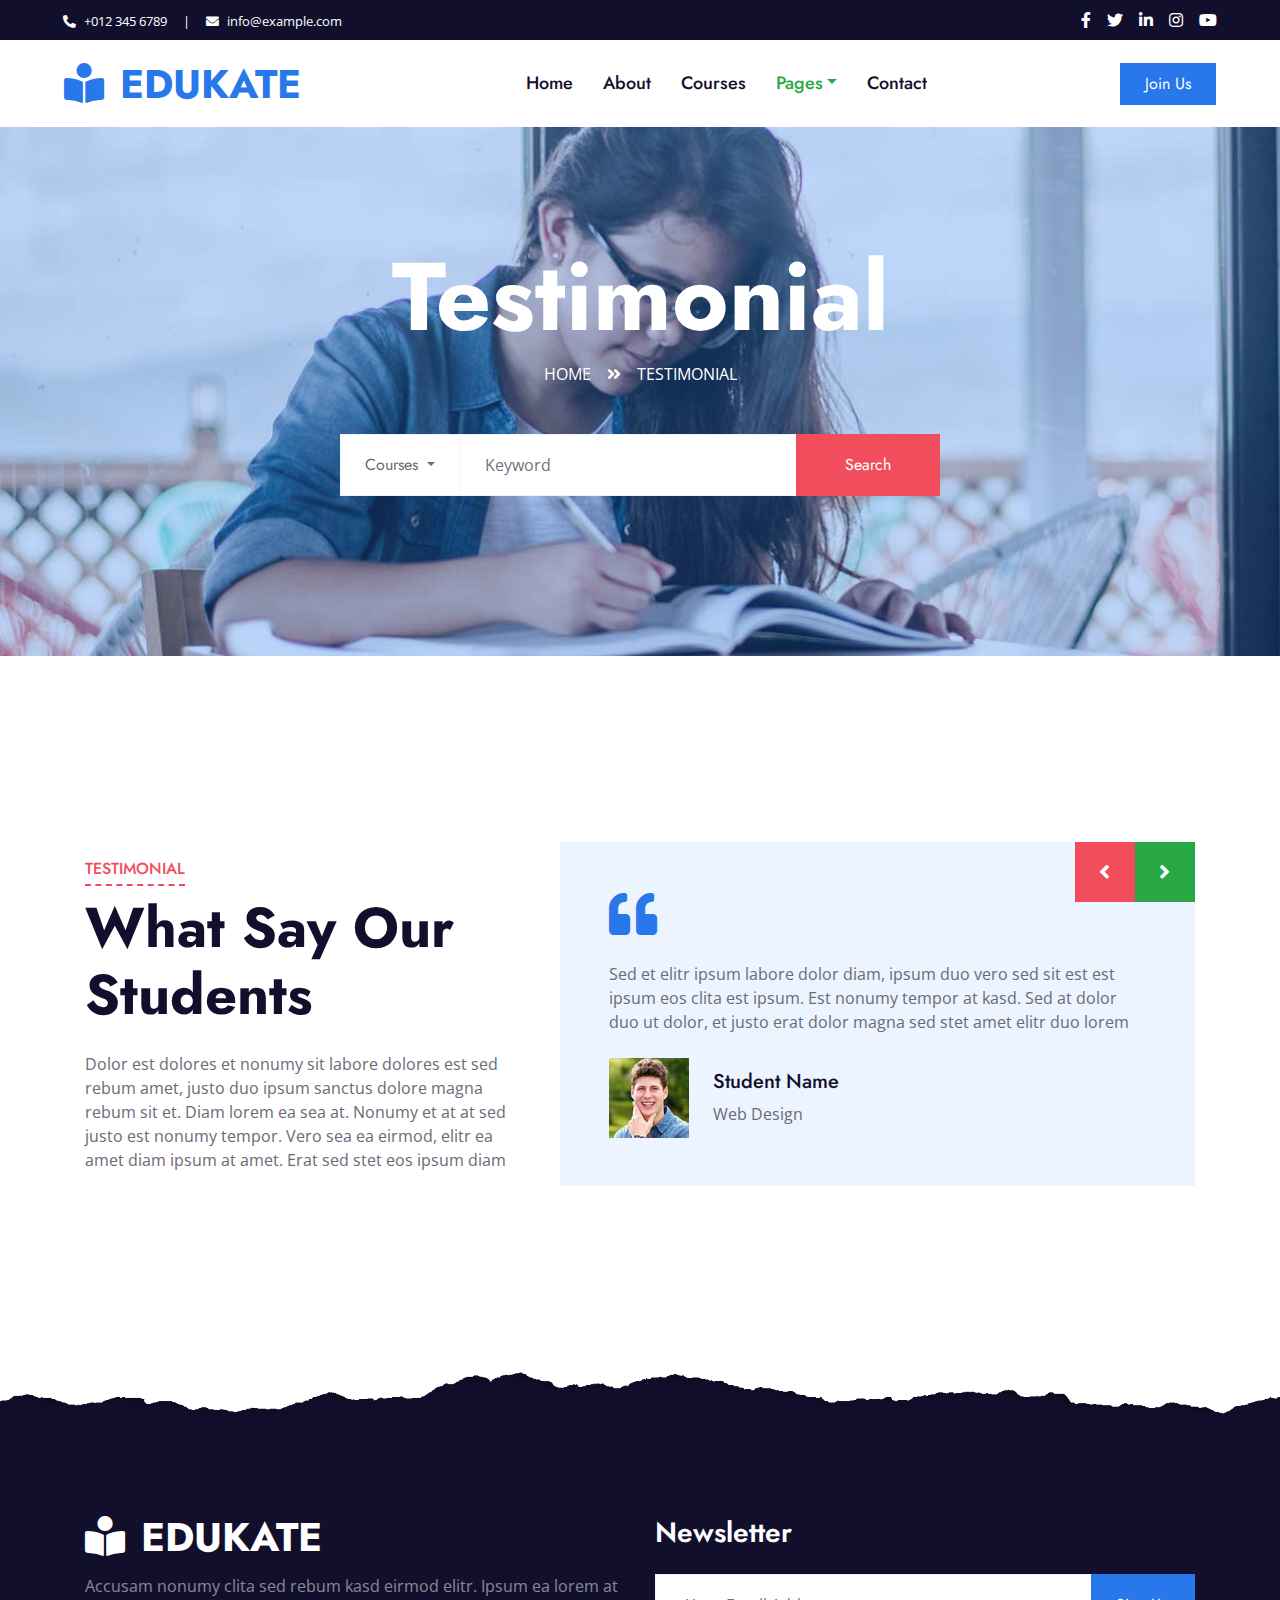
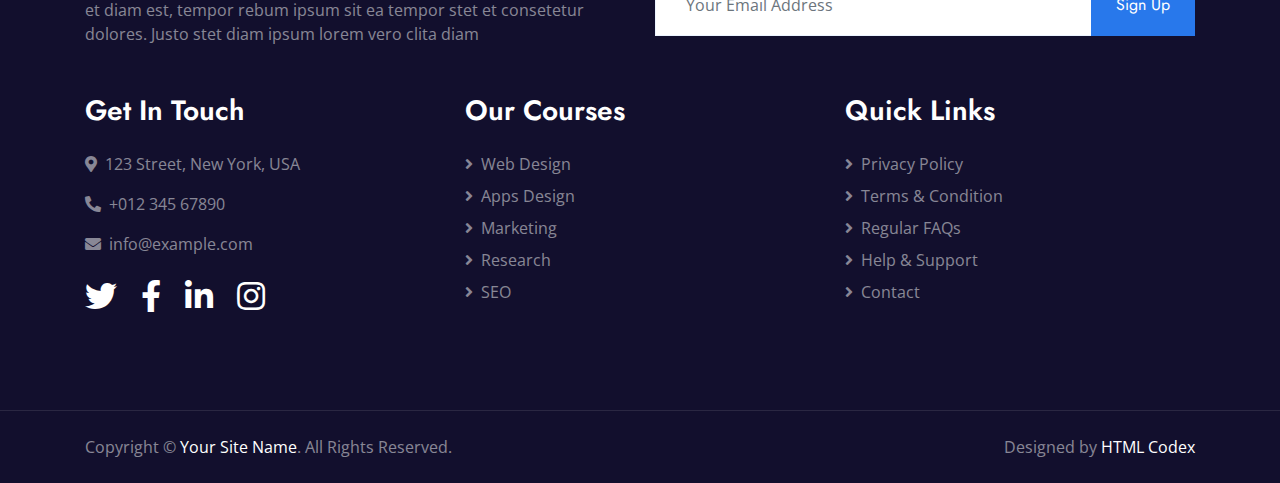
<file: testimonial.html>
<!DOCTYPE html>
<html lang="en">
  <head>
    <meta charset="utf-8" />
    <title>Testimonial Page | MEER SIR ACADEMY</title>
    <meta content="width=device-width, initial-scale=1.0" name="viewport" />
    <meta content="Free HTML Templates" name="keywords" />
    <meta content="Free HTML Templates" name="description" />

    <!-- Favicon -->
    <link href="img/favicon.ico" rel="icon" />

    <!-- Google Web Fonts -->
    <link rel="preconnect" href="https://fonts.gstatic.com" />
    <link
      href="https://fonts.googleapis.com/css2?family=Jost:wght@500;600;700&family=Open+Sans:wght@400;600&display=swap"
      rel="stylesheet" />

    <!-- Font Awesome -->
    <link
      href="https://cdnjs.cloudflare.com/ajax/libs/font-awesome/5.10.0/css/all.min.css"
      rel="stylesheet" />

    <!-- Libraries Stylesheet -->
    <link href="lib/owlcarousel/assets/owl.carousel.min.css" rel="stylesheet" />

    <!-- Customized Bootstrap Stylesheet -->
    <link href="css/style.css" rel="stylesheet" />
  </head>

  <body>
    <!-- Topbar Start -->
    <div class="container-fluid bg-dark">
      <div class="row py-2 px-lg-5">
        <div class="col-lg-6 text-center text-lg-left mb-2 mb-lg-0">
          <div class="d-inline-flex align-items-center text-white">
            <small><i class="fa fa-phone-alt mr-2"></i>+012 345 6789</small>
            <small class="px-3">|</small>
            <small><i class="fa fa-envelope mr-2"></i>info@example.com</small>
          </div>
        </div>
        <div class="col-lg-6 text-center text-lg-right">
          <div class="d-inline-flex align-items-center">
            <a class="text-white px-2" href="">
              <i class="fab fa-facebook-f"></i>
            </a>
            <a class="text-white px-2" href="">
              <i class="fab fa-twitter"></i>
            </a>
            <a class="text-white px-2" href="">
              <i class="fab fa-linkedin-in"></i>
            </a>
            <a class="text-white px-2" href="">
              <i class="fab fa-instagram"></i>
            </a>
            <a class="text-white pl-2" href="">
              <i class="fab fa-youtube"></i>
            </a>
          </div>
        </div>
      </div>
    </div>
    <!-- Topbar End -->

    <!-- Navbar Start -->
    <div class="container-fluid p-0">
      <nav
        class="navbar navbar-expand-lg bg-white navbar-light py-3 py-lg-0 px-lg-5">
        <a href="index.html" class="navbar-brand ml-lg-3">
          <h1 class="m-0 text-uppercase text-primary">
            <i class="fa fa-book-reader mr-3"></i>Edukate
          </h1>
        </a>
        <button
          type="button"
          class="navbar-toggler"
          data-toggle="collapse"
          data-target="#navbarCollapse">
          <span class="navbar-toggler-icon"></span>
        </button>
        <div
          class="collapse navbar-collapse justify-content-between px-lg-3"
          id="navbarCollapse">
          <div class="navbar-nav mx-auto py-0">
            <a href="index.html" class="nav-item nav-link">Home</a>
            <a href="about.html" class="nav-item nav-link">About</a>
            <a href="course.html" class="nav-item nav-link">Courses</a>
            <div class="nav-item dropdown">
              <a
                href="#"
                class="nav-link dropdown-toggle active"
                data-toggle="dropdown"
                >Pages</a
              >
              <div class="dropdown-menu m-0">
                <a href="detail.html" class="dropdown-item">Course Detail</a>
                <a href="feature.html" class="dropdown-item">Our Features</a>
                <a href="team.html" class="dropdown-item">Instructors</a>
                <a href="testimonial.html" class="dropdown-item active"
                  >Testimonial</a
                >
              </div>
            </div>
            <a href="contact.html" class="nav-item nav-link">Contact</a>
          </div>
          <a href="" class="btn btn-primary py-2 px-4 d-none d-lg-block"
            >Join Us</a
          >
        </div>
      </nav>
    </div>
    <!-- Navbar End -->

    <!-- Header Start -->
    <div
      class="jumbotron jumbotron-fluid page-header position-relative overlay-bottom"
      style="margin-bottom: 90px">
      <div class="container text-center py-5">
        <h1 class="text-white display-1">Testimonial</h1>
        <div class="d-inline-flex text-white mb-5">
          <p class="m-0 text-uppercase">
            <a class="text-white" href="">Home</a>
          </p>
          <i class="fa fa-angle-double-right pt-1 px-3"></i>
          <p class="m-0 text-uppercase">Testimonial</p>
        </div>
        <div class="mx-auto mb-5" style="width: 100%; max-width: 600px">
          <div class="input-group">
            <div class="input-group-prepend">
              <button
                class="btn btn-outline-light bg-white text-body px-4 dropdown-toggle"
                type="button"
                data-toggle="dropdown"
                aria-haspopup="true"
                aria-expanded="false">
                Courses
              </button>
              <div class="dropdown-menu">
                <a class="dropdown-item" href="#">Courses 1</a>
                <a class="dropdown-item" href="#">Courses 2</a>
                <a class="dropdown-item" href="#">Courses 3</a>
              </div>
            </div>
            <input
              type="text"
              class="form-control border-light"
              style="padding: 30px 25px"
              placeholder="Keyword" />
            <div class="input-group-append">
              <button class="btn btn-secondary px-4 px-lg-5">Search</button>
            </div>
          </div>
        </div>
      </div>
    </div>
    <!-- Header End -->

    <!-- Testimonial Start -->
    <div class="container-fluid py-5">
      <div class="container py-5">
        <div class="row align-items-center">
          <div class="col-lg-5 mb-5 mb-lg-0">
            <div class="section-title position-relative mb-4">
              <h6
                class="d-inline-block position-relative text-secondary text-uppercase pb-2">
                Testimonial
              </h6>
              <h1 class="display-4">What Say Our Students</h1>
            </div>
            <p class="m-0">
              Dolor est dolores et nonumy sit labore dolores est sed rebum amet,
              justo duo ipsum sanctus dolore magna rebum sit et. Diam lorem ea
              sea at. Nonumy et at at sed justo est nonumy tempor. Vero sea ea
              eirmod, elitr ea amet diam ipsum at amet. Erat sed stet eos ipsum
              diam
            </p>
          </div>
          <div class="col-lg-7">
            <div class="owl-carousel testimonial-carousel">
              <div class="bg-light p-5">
                <i class="fa fa-3x fa-quote-left text-primary mb-4"></i>
                <p>
                  Sed et elitr ipsum labore dolor diam, ipsum duo vero sed sit
                  est est ipsum eos clita est ipsum. Est nonumy tempor at kasd.
                  Sed at dolor duo ut dolor, et justo erat dolor magna sed stet
                  amet elitr duo lorem
                </p>
                <div class="d-flex flex-shrink-0 align-items-center mt-4">
                  <img
                    class="img-fluid mr-4"
                    src="img/testimonial-2.jpg"
                    alt="" />
                  <div>
                    <h5>Student Name</h5>
                    <span>Web Design</span>
                  </div>
                </div>
              </div>
              <div class="bg-light p-5">
                <i class="fa fa-3x fa-quote-left text-primary mb-4"></i>
                <p>
                  Sed et elitr ipsum labore dolor diam, ipsum duo vero sed sit
                  est est ipsum eos clita est ipsum. Est nonumy tempor at kasd.
                  Sed at dolor duo ut dolor, et justo erat dolor magna sed stet
                  amet elitr duo lorem
                </p>
                <div class="d-flex flex-shrink-0 align-items-center mt-4">
                  <img
                    class="img-fluid mr-4"
                    src="img/testimonial-1.jpg"
                    alt="" />
                  <div>
                    <h5>Student Name</h5>
                    <span>Web Design</span>
                  </div>
                </div>
              </div>
            </div>
          </div>
        </div>
      </div>
    </div>
    <!-- Testimonial Start -->

    <!-- Footer Start -->
    <div
      class="container-fluid position-relative overlay-top bg-dark text-white-50 py-5"
      style="margin-top: 90px">
      <div class="container mt-5 pt-5">
        <div class="row">
          <div class="col-md-6 mb-5">
            <a href="index.html" class="navbar-brand">
              <h1 class="mt-n2 text-uppercase text-white">
                <i class="fa fa-book-reader mr-3"></i>Edukate
              </h1>
            </a>
            <p class="m-0">
              Accusam nonumy clita sed rebum kasd eirmod elitr. Ipsum ea lorem
              at et diam est, tempor rebum ipsum sit ea tempor stet et
              consetetur dolores. Justo stet diam ipsum lorem vero clita diam
            </p>
          </div>
          <div class="col-md-6 mb-5">
            <h3 class="text-white mb-4">Newsletter</h3>
            <div class="w-100">
              <div class="input-group">
                <input
                  type="text"
                  class="form-control border-light"
                  style="padding: 30px"
                  placeholder="Your Email Address" />
                <div class="input-group-append">
                  <button class="btn btn-primary px-4">Sign Up</button>
                </div>
              </div>
            </div>
          </div>
        </div>
        <div class="row">
          <div class="col-md-4 mb-5">
            <h3 class="text-white mb-4">Get In Touch</h3>
            <p>
              <i class="fa fa-map-marker-alt mr-2"></i>123 Street, New York, USA
            </p>
            <p><i class="fa fa-phone-alt mr-2"></i>+012 345 67890</p>
            <p><i class="fa fa-envelope mr-2"></i>info@example.com</p>
            <div class="d-flex justify-content-start mt-4">
              <a class="text-white mr-4" href="#"
                ><i class="fab fa-2x fa-twitter"></i
              ></a>
              <a class="text-white mr-4" href="#"
                ><i class="fab fa-2x fa-facebook-f"></i
              ></a>
              <a class="text-white mr-4" href="#"
                ><i class="fab fa-2x fa-linkedin-in"></i
              ></a>
              <a class="text-white" href="#"
                ><i class="fab fa-2x fa-instagram"></i
              ></a>
            </div>
          </div>
          <div class="col-md-4 mb-5">
            <h3 class="text-white mb-4">Our Courses</h3>
            <div class="d-flex flex-column justify-content-start">
              <a class="text-white-50 mb-2" href="#"
                ><i class="fa fa-angle-right mr-2"></i>Web Design</a
              >
              <a class="text-white-50 mb-2" href="#"
                ><i class="fa fa-angle-right mr-2"></i>Apps Design</a
              >
              <a class="text-white-50 mb-2" href="#"
                ><i class="fa fa-angle-right mr-2"></i>Marketing</a
              >
              <a class="text-white-50 mb-2" href="#"
                ><i class="fa fa-angle-right mr-2"></i>Research</a
              >
              <a class="text-white-50" href="#"
                ><i class="fa fa-angle-right mr-2"></i>SEO</a
              >
            </div>
          </div>
          <div class="col-md-4 mb-5">
            <h3 class="text-white mb-4">Quick Links</h3>
            <div class="d-flex flex-column justify-content-start">
              <a class="text-white-50 mb-2" href="#"
                ><i class="fa fa-angle-right mr-2"></i>Privacy Policy</a
              >
              <a class="text-white-50 mb-2" href="#"
                ><i class="fa fa-angle-right mr-2"></i>Terms & Condition</a
              >
              <a class="text-white-50 mb-2" href="#"
                ><i class="fa fa-angle-right mr-2"></i>Regular FAQs</a
              >
              <a class="text-white-50 mb-2" href="#"
                ><i class="fa fa-angle-right mr-2"></i>Help & Support</a
              >
              <a class="text-white-50" href="#"
                ><i class="fa fa-angle-right mr-2"></i>Contact</a
              >
            </div>
          </div>
        </div>
      </div>
    </div>
    <div
      class="container-fluid bg-dark text-white-50 border-top py-4"
      style="border-color: rgba(256, 256, 256, 0.1) !important">
      <div class="container">
        <div class="row">
          <div class="col-md-6 text-center text-md-left mb-3 mb-md-0">
            <p class="m-0">
              Copyright &copy;
              <a class="text-white" href="#">Your Site Name</a>. All Rights
              Reserved.
            </p>
          </div>
          <div class="col-md-6 text-center text-md-right">
            <p class="m-0">
              Designed by
              <a class="text-white" href="https://htmlcodex.com">HTML Codex</a>
            </p>
          </div>
        </div>
      </div>
    </div>
    <!-- Footer End -->

    <!-- Back to Top -->
    <a
      href="#"
      class="btn btn-lg btn-primary rounded-0 btn-lg-square back-to-top"
      ><i class="fa fa-angle-double-up"></i
    ></a>

    <!-- JavaScript Libraries -->
    <script src="https://code.jquery.com/jquery-3.4.1.min.js"></script>
    <script src="https://stackpath.bootstrapcdn.com/bootstrap/4.4.1/js/bootstrap.bundle.min.js"></script>
    <script src="lib/easing/easing.min.js"></script>
    <script src="lib/waypoints/waypoints.min.js"></script>
    <script src="lib/counterup/counterup.min.js"></script>
    <script src="lib/owlcarousel/owl.carousel.min.js"></script>

    <!-- Template Javascript -->
    <script src="js/main.js"></script>
  </body>
</html>
</file>
<file: css/style.css>
:root {
  --blue: #007bff;
  --indigo: #6610f2;
  --purple: #6f42c1;
  --pink: #e83e8c;
  --red: #dc3545;
  --orange: #fd7e14;
  --yellow: #ffc107;
  --green: #28a745;
  --teal: #20c997;
  --cyan: #17a2b8;
  --white: #fff;
  --gray: #6c757d;
  --gray-dark: #343a40;
  --primary: #2878eb;
  --secondary: #f14d5d;
  --success: #28a745;
  --info: #17a2b8;
  --warning: #ffc107;
  --danger: #dc3545;
  --light: #ecf4ff;
  --dark: #120f2d;
  --breakpoint-xs: 0;
  --breakpoint-sm: 576px;
  --breakpoint-md: 768px;
  --breakpoint-lg: 992px;
  --breakpoint-xl: 1200px;
  --font-family-sans-serif: -apple-system, BlinkMacSystemFont, "Segoe UI",
    Roboto, "Helvetica Neue", Arial, "Noto Sans", sans-serif,
    "Apple Color Emoji", "Segoe UI Emoji", "Segoe UI Symbol", "Noto Color Emoji";
  --font-family-monospace: SFMono-Regular, Menlo, Monaco, Consolas,
    "Liberation Mono", "Courier New", monospace;
}

*,
*::before,
*::after {
  box-sizing: border-box;
}

html {
  font-family: sans-serif;
  line-height: 1.15;
  -webkit-text-size-adjust: 100%;
  -webkit-tap-highlight-color: rgba(0, 0, 0, 0);
}

article,
aside,
figcaption,
figure,
footer,
header,
hgroup,
main,
nav,
section {
  display: block;
}

body {
  margin: 0;
  font-family: "Open Sans", sans-serif;
  font-size: 1rem;
  font-weight: 400;
  line-height: 1.5;
  color: #6b6a75;
  text-align: left;
  background-color: #ffffff;
}
/* header carousel css */
#myCarousel {
  max-width: 600px;
  margin: auto;
}
.carousel-item {
  height: 300px;
  overflow: hidden;
}
.carousel-item img {
  object-fit: cover;
  width: 1rem;
  height: 500px;
}

/*search box css start here*/
.search-sec {
  padding: 2rem;
}
.search-slt {
  display: block;
  width: 100%;
  font-size: 0.875rem;
  line-height: 1.5;
  color: #55595c;
  background-color: #fff;
  background-image: none;
  border: 1px solid #ccc;
  height: calc(3rem + 2px) !important;
  border-radius: 0;
}
.wrn-btn {
  width: 100%;
  font-size: 16px;
  font-weight: 400;
  text-transform: capitalize;
  height: calc(3rem + 2px) !important;
  border-radius: 0;
}
@media (min-width: 992px) {
  .search-sec {
    position: relative;
    top: -114px;
    background: rgba(26, 70, 104, 0.51);
  }
}

@media (max-width: 992px) {
  .search-sec {
    background: #1a4668;
  }
}
/* header carousel css end */
[tabindex="-1"]:focus:not(:focus-visible) {
  outline: 0 !important;
}

hr {
  box-sizing: content-box;
  height: 0;
  overflow: visible;
}

h1,
h2,
h3,
h4,
h5,
h6 {
  margin-top: 0;
  margin-bottom: 0.5rem;
}

p {
  margin-top: 0;
  margin-bottom: 1rem;
}

abbr[title],
abbr[data-original-title] {
  text-decoration: underline;
  text-decoration: underline dotted;
  cursor: help;
  border-bottom: 0;
  text-decoration-skip-ink: none;
}

address {
  margin-bottom: 1rem;
  font-style: normal;
  line-height: inherit;
}

ol,
ul,
dl {
  margin-top: 0;
  margin-bottom: 1rem;
}

ol ol,
ul ul,
ol ul,
ul ol {
  margin-bottom: 0;
}

dt {
  font-weight: 700;
}

dd {
  margin-bottom: 0.5rem;
  margin-left: 0;
}

blockquote {
  margin: 0 0 1rem;
}

b,
strong {
  font-weight: bolder;
}

small {
  font-size: 80%;
}

sub,
sup {
  position: relative;
  font-size: 75%;
  line-height: 0;
  vertical-align: baseline;
}

sub {
  bottom: -0.25em;
}

sup {
  top: -0.5em;
}

a {
  color: #2878eb;
  text-decoration: none;
  background-color: transparent;
}

a:hover {
  color: #1154b6;
  text-decoration: underline;
}

a:not([href]):not([class]) {
  color: inherit;
  text-decoration: none;
}

a:not([href]):not([class]):hover {
  color: inherit;
  text-decoration: none;
}

pre,
code,
kbd,
samp {
  font-family: SFMono-Regular, Menlo, Monaco, Consolas, "Liberation Mono",
    "Courier New", monospace;
  font-size: 1em;
}

pre {
  margin-top: 0;
  margin-bottom: 1rem;
  overflow: auto;
  -ms-overflow-style: scrollbar;
}

figure {
  margin: 0 0 1rem;
}

img {
  vertical-align: middle;
  border-style: none;
}

svg {
  overflow: hidden;
  vertical-align: middle;
}

table {
  border-collapse: collapse;
}

caption {
  padding-top: 0.75rem;
  padding-bottom: 0.75rem;
  color: #6c757d;
  text-align: left;
  caption-side: bottom;
}

th {
  text-align: inherit;
  text-align: -webkit-match-parent;
}

label {
  display: inline-block;
  margin-bottom: 0.5rem;
}

button {
  border-radius: 0;
}

button:focus {
  outline: 1px dotted;
  outline: 5px auto -webkit-focus-ring-color;
}

input,
button,
select,
optgroup,
textarea {
  margin: 0;
  font-family: inherit;
  font-size: inherit;
  line-height: inherit;
}

button,
input {
  overflow: visible;
}

button,
select {
  text-transform: none;
}

[role="button"] {
  cursor: pointer;
}

select {
  word-wrap: normal;
}

button,
[type="button"],
[type="reset"],
[type="submit"] {
  -webkit-appearance: button;
}

button:not(:disabled),
[type="button"]:not(:disabled),
[type="reset"]:not(:disabled),
[type="submit"]:not(:disabled) {
  cursor: pointer;
}

button::-moz-focus-inner,
[type="button"]::-moz-focus-inner,
[type="reset"]::-moz-focus-inner,
[type="submit"]::-moz-focus-inner {
  padding: 0;
  border-style: none;
}

input[type="radio"],
input[type="checkbox"] {
  box-sizing: border-box;
  padding: 0;
}

textarea {
  overflow: auto;
  resize: vertical;
}

fieldset {
  min-width: 0;
  padding: 0;
  margin: 0;
  border: 0;
}

legend {
  display: block;
  width: 100%;
  max-width: 100%;
  padding: 0;
  margin-bottom: 0.5rem;
  font-size: 1.5rem;
  line-height: inherit;
  color: inherit;
  white-space: normal;
}

@media (max-width: 1200px) {
  legend {
    font-size: calc(1.275rem + 0.3vw);
  }
}

progress {
  vertical-align: baseline;
}

[type="number"]::-webkit-inner-spin-button,
[type="number"]::-webkit-outer-spin-button {
  height: auto;
}

[type="search"] {
  outline-offset: -2px;
  -webkit-appearance: none;
}

[type="search"]::-webkit-search-decoration {
  -webkit-appearance: none;
}

::-webkit-file-upload-button {
  font: inherit;
  -webkit-appearance: button;
}

output {
  display: inline-block;
}

summary {
  display: list-item;
  cursor: pointer;
}

template {
  display: none;
}

[hidden] {
  display: none !important;
}

h1,
h2,
h3,
h4,
h5,
h6,
.h1,
.h2,
.h3,
.h4,
.h5,
.h6 {
  margin-bottom: 0.5rem;
  font-family: "Jost", sans-serif;
  font-weight: 500;
  line-height: 1.2;
  color: #120f2d;
}

h1,
.h1 {
  font-size: 2.5rem;
}

@media (max-width: 1200px) {
  h1,
  .h1 {
    font-size: calc(1.375rem + 1.5vw);
  }
}

h2,
.h2 {
  font-size: 2rem;
}

@media (max-width: 1200px) {
  h2,
  .h2 {
    font-size: calc(1.325rem + 0.9vw);
  }
}

h3,
.h3 {
  font-size: 1.75rem;
}

@media (max-width: 1200px) {
  h3,
  .h3 {
    font-size: calc(1.3rem + 0.6vw);
  }
}

h4,
.h4 {
  font-size: 1.5rem;
}

@media (max-width: 1200px) {
  h4,
  .h4 {
    font-size: calc(1.275rem + 0.3vw);
  }
}

h5,
.h5 {
  font-size: 1.25rem;
}

h6,
.h6 {
  font-size: 1rem;
}

.lead {
  font-size: 1.25rem;
  font-weight: 300;
}

.display-1 {
  font-size: 6rem;
  font-weight: 300;
  line-height: 1.2;
}

@media (max-width: 1200px) {
  .display-1 {
    font-size: calc(1.725rem + 5.7vw);
  }
}

.display-2 {
  font-size: 5.5rem;
  font-weight: 300;
  line-height: 1.2;
}

@media (max-width: 1200px) {
  .display-2 {
    font-size: calc(1.675rem + 5.1vw);
  }
}

.display-3 {
  font-size: 4.5rem;
  font-weight: 300;
  line-height: 1.2;
}

@media (max-width: 1200px) {
  .display-3 {
    font-size: calc(1.575rem + 3.9vw);
  }
}

.display-4 {
  font-size: 3.5rem;
  font-weight: 300;
  line-height: 1.2;
}

@media (max-width: 1200px) {
  .display-4 {
    font-size: calc(1.475rem + 2.7vw);
  }
}

hr {
  margin-top: 1rem;
  margin-bottom: 1rem;
  border: 0;
  border-top: 1px solid rgba(0, 0, 0, 0.1);
}

small,
.small {
  font-size: 80%;
  font-weight: 400;
}

mark,
.mark {
  padding: 0.2em;
  background-color: #fcf8e3;
}

.list-unstyled {
  padding-left: 0;
  list-style: none;
}

.list-inline {
  padding-left: 0;
  list-style: none;
}

.list-inline-item {
  display: inline-block;
}

.list-inline-item:not(:last-child) {
  margin-right: 0.5rem;
}

.initialism {
  font-size: 90%;
  text-transform: uppercase;
}

.blockquote {
  margin-bottom: 1rem;
  font-size: 1.25rem;
}

.blockquote-footer {
  display: block;
  font-size: 80%;
  color: #6c757d;
}

.blockquote-footer::before {
  content: "\2014\00A0";
}

.img-fluid {
  max-width: 100%;
  height: auto;
}

.img-thumbnail {
  padding: 0.25rem;
  background-color: #ffffff;
  border: 1px solid #dee2e6;
  border-radius: false;
  max-width: 100%;
  height: auto;
}

.figure {
  display: inline-block;
}

.figure-img {
  margin-bottom: 0.5rem;
  line-height: 1;
}

.figure-caption {
  font-size: 90%;
  color: #6c757d;
}

code {
  font-size: 87.5%;
  color: #e83e8c;
  word-wrap: break-word;
}

a > code {
  color: inherit;
}

kbd {
  padding: 0.2rem 0.4rem;
  font-size: 87.5%;
  color: #fff;
  background-color: #212529;
  border-radius: 0.2rem;
}

kbd kbd {
  padding: 0;
  font-size: 100%;
  font-weight: 700;
}

pre {
  display: block;
  font-size: 87.5%;
  color: #212529;
}

pre code {
  font-size: inherit;
  color: inherit;
  word-break: normal;
}

.pre-scrollable {
  max-height: 340px;
  overflow-y: scroll;
}

.container,
.container-fluid,
.container-sm,
.container-md,
.container-lg,
.container-xl {
  width: 100%;
  padding-right: 15px;
  padding-left: 15px;
  margin-right: auto;
  margin-left: auto;
}

@media (min-width: 576px) {
  .container,
  .container-sm {
    max-width: 540px;
  }
}

@media (min-width: 768px) {
  .container,
  .container-sm,
  .container-md {
    max-width: 720px;
  }
}

@media (min-width: 992px) {
  .container,
  .container-sm,
  .container-md,
  .container-lg {
    max-width: 960px;
  }
}

@media (min-width: 1200px) {
  .container,
  .container-sm,
  .container-md,
  .container-lg,
  .container-xl {
    max-width: 1140px;
  }
}

.row {
  display: flex;
  flex-wrap: wrap;
  margin-right: -15px;
  margin-left: -15px;
}

.no-gutters {
  margin-right: 0;
  margin-left: 0;
}

.no-gutters > .col,
.no-gutters > [class*="col-"] {
  padding-right: 0;
  padding-left: 0;
}

.col-1,
.col-2,
.col-3,
.col-4,
.col-5,
.col-6,
.col-7,
.col-8,
.col-9,
.col-10,
.col-11,
.col-12,
.col,
.col-auto,
.col-sm-1,
.col-sm-2,
.col-sm-3,
.col-sm-4,
.col-sm-5,
.col-sm-6,
.col-sm-7,
.col-sm-8,
.col-sm-9,
.col-sm-10,
.col-sm-11,
.col-sm-12,
.col-sm,
.col-sm-auto,
.col-md-1,
.col-md-2,
.col-md-3,
.col-md-4,
.col-md-5,
.col-md-6,
.col-md-7,
.col-md-8,
.col-md-9,
.col-md-10,
.col-md-11,
.col-md-12,
.col-md,
.col-md-auto,
.col-lg-1,
.col-lg-2,
.col-lg-3,
.col-lg-4,
.col-lg-5,
.col-lg-6,
.col-lg-7,
.col-lg-8,
.col-lg-9,
.col-lg-10,
.col-lg-11,
.col-lg-12,
.col-lg,
.col-lg-auto,
.col-xl-1,
.col-xl-2,
.col-xl-3,
.col-xl-4,
.col-xl-5,
.col-xl-6,
.col-xl-7,
.col-xl-8,
.col-xl-9,
.col-xl-10,
.col-xl-11,
.col-xl-12,
.col-xl,
.col-xl-auto {
  position: relative;
  width: 100%;
  padding-right: 15px;
  padding-left: 15px;
}

.col {
  flex-basis: 0;
  flex-grow: 1;
  max-width: 100%;
}

.row-cols-1 > * {
  flex: 0 0 100%;
  max-width: 100%;
}

.row-cols-2 > * {
  flex: 0 0 50%;
  max-width: 50%;
}

.row-cols-3 > * {
  flex: 0 0 33.33333%;
  max-width: 33.33333%;
}

.row-cols-4 > * {
  flex: 0 0 25%;
  max-width: 25%;
}

.row-cols-5 > * {
  flex: 0 0 20%;
  max-width: 20%;
}

.row-cols-6 > * {
  flex: 0 0 16.66667%;
  max-width: 16.66667%;
}

.col-auto {
  flex: 0 0 auto;
  width: auto;
  max-width: 100%;
}

.col-1 {
  flex: 0 0 8.33333%;
  max-width: 8.33333%;
}

.col-2 {
  flex: 0 0 16.66667%;
  max-width: 16.66667%;
}

.col-3 {
  flex: 0 0 25%;
  max-width: 25%;
}

.col-4 {
  flex: 0 0 33.33333%;
  max-width: 33.33333%;
}

.col-5 {
  flex: 0 0 41.66667%;
  max-width: 41.66667%;
}

.col-6 {
  flex: 0 0 50%;
  max-width: 50%;
}

.col-7 {
  flex: 0 0 58.33333%;
  max-width: 58.33333%;
}

.col-8 {
  flex: 0 0 66.66667%;
  max-width: 66.66667%;
}

.col-9 {
  flex: 0 0 75%;
  max-width: 75%;
}

.col-10 {
  flex: 0 0 83.33333%;
  max-width: 83.33333%;
}

.col-11 {
  flex: 0 0 91.66667%;
  max-width: 91.66667%;
}

.col-12 {
  flex: 0 0 100%;
  max-width: 100%;
}

.order-first {
  order: -1;
}

.order-last {
  order: 13;
}

.order-0 {
  order: 0;
}

.order-1 {
  order: 1;
}

.order-2 {
  order: 2;
}

.order-3 {
  order: 3;
}

.order-4 {
  order: 4;
}

.order-5 {
  order: 5;
}

.order-6 {
  order: 6;
}

.order-7 {
  order: 7;
}

.order-8 {
  order: 8;
}

.order-9 {
  order: 9;
}

.order-10 {
  order: 10;
}

.order-11 {
  order: 11;
}

.order-12 {
  order: 12;
}

.offset-1 {
  margin-left: 8.33333%;
}

.offset-2 {
  margin-left: 16.66667%;
}

.offset-3 {
  margin-left: 25%;
}

.offset-4 {
  margin-left: 33.33333%;
}

.offset-5 {
  margin-left: 41.66667%;
}

.offset-6 {
  margin-left: 50%;
}

.offset-7 {
  margin-left: 58.33333%;
}

.offset-8 {
  margin-left: 66.66667%;
}

.offset-9 {
  margin-left: 75%;
}

.offset-10 {
  margin-left: 83.33333%;
}

.offset-11 {
  margin-left: 91.66667%;
}

@media (min-width: 576px) {
  .col-sm {
    flex-basis: 0;
    flex-grow: 1;
    max-width: 100%;
  }
  .row-cols-sm-1 > * {
    flex: 0 0 100%;
    max-width: 100%;
  }
  .row-cols-sm-2 > * {
    flex: 0 0 50%;
    max-width: 50%;
  }
  .row-cols-sm-3 > * {
    flex: 0 0 33.33333%;
    max-width: 33.33333%;
  }
  .row-cols-sm-4 > * {
    flex: 0 0 25%;
    max-width: 25%;
  }
  .row-cols-sm-5 > * {
    flex: 0 0 20%;
    max-width: 20%;
  }
  .row-cols-sm-6 > * {
    flex: 0 0 16.66667%;
    max-width: 16.66667%;
  }
  .col-sm-auto {
    flex: 0 0 auto;
    width: auto;
    max-width: 100%;
  }
  .col-sm-1 {
    flex: 0 0 8.33333%;
    max-width: 8.33333%;
  }
  .col-sm-2 {
    flex: 0 0 16.66667%;
    max-width: 16.66667%;
  }
  .col-sm-3 {
    flex: 0 0 25%;
    max-width: 25%;
  }
  .col-sm-4 {
    flex: 0 0 33.33333%;
    max-width: 33.33333%;
  }
  .col-sm-5 {
    flex: 0 0 41.66667%;
    max-width: 41.66667%;
  }
  .col-sm-6 {
    flex: 0 0 50%;
    max-width: 50%;
  }
  .col-sm-7 {
    flex: 0 0 58.33333%;
    max-width: 58.33333%;
  }
  .col-sm-8 {
    flex: 0 0 66.66667%;
    max-width: 66.66667%;
  }
  .col-sm-9 {
    flex: 0 0 75%;
    max-width: 75%;
  }
  .col-sm-10 {
    flex: 0 0 83.33333%;
    max-width: 83.33333%;
  }
  .col-sm-11 {
    flex: 0 0 91.66667%;
    max-width: 91.66667%;
  }
  .col-sm-12 {
    flex: 0 0 100%;
    max-width: 100%;
  }
  .order-sm-first {
    order: -1;
  }
  .order-sm-last {
    order: 13;
  }
  .order-sm-0 {
    order: 0;
  }
  .order-sm-1 {
    order: 1;
  }
  .order-sm-2 {
    order: 2;
  }
  .order-sm-3 {
    order: 3;
  }
  .order-sm-4 {
    order: 4;
  }
  .order-sm-5 {
    order: 5;
  }
  .order-sm-6 {
    order: 6;
  }
  .order-sm-7 {
    order: 7;
  }
  .order-sm-8 {
    order: 8;
  }
  .order-sm-9 {
    order: 9;
  }
  .order-sm-10 {
    order: 10;
  }
  .order-sm-11 {
    order: 11;
  }
  .order-sm-12 {
    order: 12;
  }
  .offset-sm-0 {
    margin-left: 0;
  }
  .offset-sm-1 {
    margin-left: 8.33333%;
  }
  .offset-sm-2 {
    margin-left: 16.66667%;
  }
  .offset-sm-3 {
    margin-left: 25%;
  }
  .offset-sm-4 {
    margin-left: 33.33333%;
  }
  .offset-sm-5 {
    margin-left: 41.66667%;
  }
  .offset-sm-6 {
    margin-left: 50%;
  }
  .offset-sm-7 {
    margin-left: 58.33333%;
  }
  .offset-sm-8 {
    margin-left: 66.66667%;
  }
  .offset-sm-9 {
    margin-left: 75%;
  }
  .offset-sm-10 {
    margin-left: 83.33333%;
  }
  .offset-sm-11 {
    margin-left: 91.66667%;
  }
}

@media (min-width: 768px) {
  .col-md {
    flex-basis: 0;
    flex-grow: 1;
    max-width: 100%;
  }
  .row-cols-md-1 > * {
    flex: 0 0 100%;
    max-width: 100%;
  }
  .row-cols-md-2 > * {
    flex: 0 0 50%;
    max-width: 50%;
  }
  .row-cols-md-3 > * {
    flex: 0 0 33.33333%;
    max-width: 33.33333%;
  }
  .row-cols-md-4 > * {
    flex: 0 0 25%;
    max-width: 25%;
  }
  .row-cols-md-5 > * {
    flex: 0 0 20%;
    max-width: 20%;
  }
  .row-cols-md-6 > * {
    flex: 0 0 16.66667%;
    max-width: 16.66667%;
  }
  .col-md-auto {
    flex: 0 0 auto;
    width: auto;
    max-width: 100%;
  }
  .col-md-1 {
    flex: 0 0 8.33333%;
    max-width: 8.33333%;
  }
  .col-md-2 {
    flex: 0 0 16.66667%;
    max-width: 16.66667%;
  }
  .col-md-3 {
    flex: 0 0 25%;
    max-width: 25%;
  }
  .col-md-4 {
    flex: 0 0 33.33333%;
    max-width: 33.33333%;
  }
  .col-md-5 {
    flex: 0 0 41.66667%;
    max-width: 41.66667%;
  }
  .col-md-6 {
    flex: 0 0 50%;
    max-width: 50%;
  }
  .col-md-7 {
    flex: 0 0 58.33333%;
    max-width: 58.33333%;
  }
  .col-md-8 {
    flex: 0 0 66.66667%;
    max-width: 66.66667%;
  }
  .col-md-9 {
    flex: 0 0 75%;
    max-width: 75%;
  }
  .col-md-10 {
    flex: 0 0 83.33333%;
    max-width: 83.33333%;
  }
  .col-md-11 {
    flex: 0 0 91.66667%;
    max-width: 91.66667%;
  }
  .col-md-12 {
    flex: 0 0 100%;
    max-width: 100%;
  }
  .order-md-first {
    order: -1;
  }
  .order-md-last {
    order: 13;
  }
  .order-md-0 {
    order: 0;
  }
  .order-md-1 {
    order: 1;
  }
  .order-md-2 {
    order: 2;
  }
  .order-md-3 {
    order: 3;
  }
  .order-md-4 {
    order: 4;
  }
  .order-md-5 {
    order: 5;
  }
  .order-md-6 {
    order: 6;
  }
  .order-md-7 {
    order: 7;
  }
  .order-md-8 {
    order: 8;
  }
  .order-md-9 {
    order: 9;
  }
  .order-md-10 {
    order: 10;
  }
  .order-md-11 {
    order: 11;
  }
  .order-md-12 {
    order: 12;
  }
  .offset-md-0 {
    margin-left: 0;
  }
  .offset-md-1 {
    margin-left: 8.33333%;
  }
  .offset-md-2 {
    margin-left: 16.66667%;
  }
  .offset-md-3 {
    margin-left: 25%;
  }
  .offset-md-4 {
    margin-left: 33.33333%;
  }
  .offset-md-5 {
    margin-left: 41.66667%;
  }
  .offset-md-6 {
    margin-left: 50%;
  }
  .offset-md-7 {
    margin-left: 58.33333%;
  }
  .offset-md-8 {
    margin-left: 66.66667%;
  }
  .offset-md-9 {
    margin-left: 75%;
  }
  .offset-md-10 {
    margin-left: 83.33333%;
  }
  .offset-md-11 {
    margin-left: 91.66667%;
  }
}

@media (min-width: 992px) {
  .col-lg {
    flex-basis: 0;
    flex-grow: 1;
    max-width: 100%;
  }
  .row-cols-lg-1 > * {
    flex: 0 0 100%;
    max-width: 100%;
  }
  .row-cols-lg-2 > * {
    flex: 0 0 50%;
    max-width: 50%;
  }
  .row-cols-lg-3 > * {
    flex: 0 0 33.33333%;
    max-width: 33.33333%;
  }
  .row-cols-lg-4 > * {
    flex: 0 0 25%;
    max-width: 25%;
  }
  .row-cols-lg-5 > * {
    flex: 0 0 20%;
    max-width: 20%;
  }
  .row-cols-lg-6 > * {
    flex: 0 0 16.66667%;
    max-width: 16.66667%;
  }
  .col-lg-auto {
    flex: 0 0 auto;
    width: auto;
    max-width: 100%;
  }
  .col-lg-1 {
    flex: 0 0 8.33333%;
    max-width: 8.33333%;
  }
  .col-lg-2 {
    flex: 0 0 16.66667%;
    max-width: 16.66667%;
  }
  .col-lg-3 {
    flex: 0 0 25%;
    max-width: 25%;
  }
  .col-lg-4 {
    flex: 0 0 33.33333%;
    max-width: 33.33333%;
  }
  .col-lg-5 {
    flex: 0 0 41.66667%;
    max-width: 41.66667%;
  }
  .col-lg-6 {
    flex: 0 0 50%;
    max-width: 50%;
  }
  .col-lg-7 {
    flex: 0 0 58.33333%;
    max-width: 58.33333%;
  }
  .col-lg-8 {
    flex: 0 0 66.66667%;
    max-width: 66.66667%;
  }
  .col-lg-9 {
    flex: 0 0 75%;
    max-width: 75%;
  }
  .col-lg-10 {
    flex: 0 0 83.33333%;
    max-width: 83.33333%;
  }
  .col-lg-11 {
    flex: 0 0 91.66667%;
    max-width: 91.66667%;
  }
  .col-lg-12 {
    flex: 0 0 100%;
    max-width: 100%;
  }
  .order-lg-first {
    order: -1;
  }
  .order-lg-last {
    order: 13;
  }
  .order-lg-0 {
    order: 0;
  }
  .order-lg-1 {
    order: 1;
  }
  .order-lg-2 {
    order: 2;
  }
  .order-lg-3 {
    order: 3;
  }
  .order-lg-4 {
    order: 4;
  }
  .order-lg-5 {
    order: 5;
  }
  .order-lg-6 {
    order: 6;
  }
  .order-lg-7 {
    order: 7;
  }
  .order-lg-8 {
    order: 8;
  }
  .order-lg-9 {
    order: 9;
  }
  .order-lg-10 {
    order: 10;
  }
  .order-lg-11 {
    order: 11;
  }
  .order-lg-12 {
    order: 12;
  }
  .offset-lg-0 {
    margin-left: 0;
  }
  .offset-lg-1 {
    margin-left: 8.33333%;
  }
  .offset-lg-2 {
    margin-left: 16.66667%;
  }
  .offset-lg-3 {
    margin-left: 25%;
  }
  .offset-lg-4 {
    margin-left: 33.33333%;
  }
  .offset-lg-5 {
    margin-left: 41.66667%;
  }
  .offset-lg-6 {
    margin-left: 50%;
  }
  .offset-lg-7 {
    margin-left: 58.33333%;
  }
  .offset-lg-8 {
    margin-left: 66.66667%;
  }
  .offset-lg-9 {
    margin-left: 75%;
  }
  .offset-lg-10 {
    margin-left: 83.33333%;
  }
  .offset-lg-11 {
    margin-left: 91.66667%;
  }
}

@media (min-width: 1200px) {
  .col-xl {
    flex-basis: 0;
    flex-grow: 1;
    max-width: 100%;
  }
  .row-cols-xl-1 > * {
    flex: 0 0 100%;
    max-width: 100%;
  }
  .row-cols-xl-2 > * {
    flex: 0 0 50%;
    max-width: 50%;
  }
  .row-cols-xl-3 > * {
    flex: 0 0 33.33333%;
    max-width: 33.33333%;
  }
  .row-cols-xl-4 > * {
    flex: 0 0 25%;
    max-width: 25%;
  }
  .row-cols-xl-5 > * {
    flex: 0 0 20%;
    max-width: 20%;
  }
  .row-cols-xl-6 > * {
    flex: 0 0 16.66667%;
    max-width: 16.66667%;
  }
  .col-xl-auto {
    flex: 0 0 auto;
    width: auto;
    max-width: 100%;
  }
  .col-xl-1 {
    flex: 0 0 8.33333%;
    max-width: 8.33333%;
  }
  .col-xl-2 {
    flex: 0 0 16.66667%;
    max-width: 16.66667%;
  }
  .col-xl-3 {
    flex: 0 0 25%;
    max-width: 25%;
  }
  .col-xl-4 {
    flex: 0 0 33.33333%;
    max-width: 33.33333%;
  }
  .col-xl-5 {
    flex: 0 0 41.66667%;
    max-width: 41.66667%;
  }
  .col-xl-6 {
    flex: 0 0 50%;
    max-width: 50%;
  }
  .col-xl-7 {
    flex: 0 0 58.33333%;
    max-width: 58.33333%;
  }
  .col-xl-8 {
    flex: 0 0 66.66667%;
    max-width: 66.66667%;
  }
  .col-xl-9 {
    flex: 0 0 75%;
    max-width: 75%;
  }
  .col-xl-10 {
    flex: 0 0 83.33333%;
    max-width: 83.33333%;
  }
  .col-xl-11 {
    flex: 0 0 91.66667%;
    max-width: 91.66667%;
  }
  .col-xl-12 {
    flex: 0 0 100%;
    max-width: 100%;
  }
  .order-xl-first {
    order: -1;
  }
  .order-xl-last {
    order: 13;
  }
  .order-xl-0 {
    order: 0;
  }
  .order-xl-1 {
    order: 1;
  }
  .order-xl-2 {
    order: 2;
  }
  .order-xl-3 {
    order: 3;
  }
  .order-xl-4 {
    order: 4;
  }
  .order-xl-5 {
    order: 5;
  }
  .order-xl-6 {
    order: 6;
  }
  .order-xl-7 {
    order: 7;
  }
  .order-xl-8 {
    order: 8;
  }
  .order-xl-9 {
    order: 9;
  }
  .order-xl-10 {
    order: 10;
  }
  .order-xl-11 {
    order: 11;
  }
  .order-xl-12 {
    order: 12;
  }
  .offset-xl-0 {
    margin-left: 0;
  }
  .offset-xl-1 {
    margin-left: 8.33333%;
  }
  .offset-xl-2 {
    margin-left: 16.66667%;
  }
  .offset-xl-3 {
    margin-left: 25%;
  }
  .offset-xl-4 {
    margin-left: 33.33333%;
  }
  .offset-xl-5 {
    margin-left: 41.66667%;
  }
  .offset-xl-6 {
    margin-left: 50%;
  }
  .offset-xl-7 {
    margin-left: 58.33333%;
  }
  .offset-xl-8 {
    margin-left: 66.66667%;
  }
  .offset-xl-9 {
    margin-left: 75%;
  }
  .offset-xl-10 {
    margin-left: 83.33333%;
  }
  .offset-xl-11 {
    margin-left: 91.66667%;
  }
}

.table {
  width: 100%;
  margin-bottom: 1rem;
  color: #6b6a75;
}

.table th,
.table td {
  padding: 0.75rem;
  vertical-align: top;
  border-top: 1px solid #dee2e6;
}

.table thead th {
  vertical-align: bottom;
  border-bottom: 2px solid #dee2e6;
}

.table tbody + tbody {
  border-top: 2px solid #dee2e6;
}

.table-sm th,
.table-sm td {
  padding: 0.3rem;
}

.table-bordered {
  border: 1px solid #dee2e6;
}

.table-bordered th,
.table-bordered td {
  border: 1px solid #dee2e6;
}

.table-bordered thead th,
.table-bordered thead td {
  border-bottom-width: 2px;
}

.table-borderless th,
.table-borderless td,
.table-borderless thead th,
.table-borderless tbody + tbody {
  border: 0;
}

.table-striped tbody tr:nth-of-type(odd) {
  background-color: rgba(0, 0, 0, 0.05);
}

.table-hover tbody tr:hover {
  color: #6b6a75;
  background-color: rgba(0, 0, 0, 0.075);
}

.table-primary,
.table-primary > th,
.table-primary > td {
  background-color: #c3d9f9;
}

.table-primary th,
.table-primary td,
.table-primary thead th,
.table-primary tbody + tbody {
  border-color: #8fb9f5;
}

.table-hover .table-primary:hover {
  background-color: #accaf7;
}

.table-hover .table-primary:hover > td,
.table-hover .table-primary:hover > th {
  background-color: #accaf7;
}

.table-secondary,
.table-secondary > th,
.table-secondary > td {
  background-color: #fbcdd2;
}

.table-secondary th,
.table-secondary td,
.table-secondary thead th,
.table-secondary tbody + tbody {
  border-color: #f8a2ab;
}

.table-hover .table-secondary:hover {
  background-color: #f9b5bd;
}

.table-hover .table-secondary:hover > td,
.table-hover .table-secondary:hover > th {
  background-color: #f9b5bd;
}

.table-success,
.table-success > th,
.table-success > td {
  background-color: #c3e6cb;
}

.table-success th,
.table-success td,
.table-success thead th,
.table-success tbody + tbody {
  border-color: #8fd19e;
}

.table-hover .table-success:hover {
  background-color: #b1dfbb;
}

.table-hover .table-success:hover > td,
.table-hover .table-success:hover > th {
  background-color: #b1dfbb;
}

.table-info,
.table-info > th,
.table-info > td {
  background-color: #bee5eb;
}

.table-info th,
.table-info td,
.table-info thead th,
.table-info tbody + tbody {
  border-color: #86cfda;
}

.table-hover .table-info:hover {
  background-color: #abdde5;
}

.table-hover .table-info:hover > td,
.table-hover .table-info:hover > th {
  background-color: #abdde5;
}

.table-warning,
.table-warning > th,
.table-warning > td {
  background-color: #ffeeba;
}

.table-warning th,
.table-warning td,
.table-warning thead th,
.table-warning tbody + tbody {
  border-color: #ffdf7e;
}

.table-hover .table-warning:hover {
  background-color: #ffe8a1;
}

.table-hover .table-warning:hover > td,
.table-hover .table-warning:hover > th {
  background-color: #ffe8a1;
}

.table-danger,
.table-danger > th,
.table-danger > td {
  background-color: #f5c6cb;
}

.table-danger th,
.table-danger td,
.table-danger thead th,
.table-danger tbody + tbody {
  border-color: #ed969e;
}

.table-hover .table-danger:hover {
  background-color: #f1b0b7;
}

.table-hover .table-danger:hover > td,
.table-hover .table-danger:hover > th {
  background-color: #f1b0b7;
}

.table-light,
.table-light > th,
.table-light > td {
  background-color: #fafcff;
}

.table-light th,
.table-light td,
.table-light thead th,
.table-light tbody + tbody {
  border-color: #f5f9ff;
}

.table-hover .table-light:hover {
  background-color: #e1edff;
}

.table-hover .table-light:hover > td,
.table-hover .table-light:hover > th {
  background-color: #e1edff;
}

.table-dark,
.table-dark > th,
.table-dark > td {
  background-color: #bdbcc4;
}

.table-dark th,
.table-dark td,
.table-dark thead th,
.table-dark tbody + tbody {
  border-color: #848292;
}

.table-hover .table-dark:hover {
  background-color: #b0aeb8;
}

.table-hover .table-dark:hover > td,
.table-hover .table-dark:hover > th {
  background-color: #b0aeb8;
}

.table-active,
.table-active > th,
.table-active > td {
  background-color: rgba(0, 0, 0, 0.075);
}

.table-hover .table-active:hover {
  background-color: rgba(0, 0, 0, 0.075);
}

.table-hover .table-active:hover > td,
.table-hover .table-active:hover > th {
  background-color: rgba(0, 0, 0, 0.075);
}

.table .thead-dark th {
  color: #fff;
  background-color: #343a40;
  border-color: #454d55;
}

.table .thead-light th {
  color: #495057;
  background-color: #e9ecef;
  border-color: #dee2e6;
}

.table-dark {
  color: #fff;
  background-color: #343a40;
}

.table-dark th,
.table-dark td,
.table-dark thead th {
  border-color: #454d55;
}

.table-dark.table-bordered {
  border: 0;
}

.table-dark.table-striped tbody tr:nth-of-type(odd) {
  background-color: rgba(255, 255, 255, 0.05);
}

.table-dark.table-hover tbody tr:hover {
  color: #fff;
  background-color: rgba(255, 255, 255, 0.075);
}

@media (max-width: 575.98px) {
  .table-responsive-sm {
    display: block;
    width: 100%;
    overflow-x: auto;
    -webkit-overflow-scrolling: touch;
  }
  .table-responsive-sm > .table-bordered {
    border: 0;
  }
}

@media (max-width: 767.98px) {
  .table-responsive-md {
    display: block;
    width: 100%;
    overflow-x: auto;
    -webkit-overflow-scrolling: touch;
  }
  .table-responsive-md > .table-bordered {
    border: 0;
  }
}

@media (max-width: 991.98px) {
  .table-responsive-lg {
    display: block;
    width: 100%;
    overflow-x: auto;
    -webkit-overflow-scrolling: touch;
  }
  .table-responsive-lg > .table-bordered {
    border: 0;
  }
}

@media (max-width: 1199.98px) {
  .table-responsive-xl {
    display: block;
    width: 100%;
    overflow-x: auto;
    -webkit-overflow-scrolling: touch;
  }
  .table-responsive-xl > .table-bordered {
    border: 0;
  }
}

.table-responsive {
  display: block;
  width: 100%;
  overflow-x: auto;
  -webkit-overflow-scrolling: touch;
}

.table-responsive > .table-bordered {
  border: 0;
}

.form-control {
  display: block;
  width: 100%;
  height: calc(1.5em + 0.75rem + 2px);
  padding: 0.375rem 0.75rem;
  font-size: 1rem;
  font-weight: 400;
  line-height: 1.5;
  color: #495057;
  background-color: #fff;
  background-clip: padding-box;
  border: 1px solid #ced4da;
  border-radius: false;
  transition: border-color 0.15s ease-in-out, box-shadow 0.15s ease-in-out;
}

@media (prefers-reduced-motion: reduce) {
  .form-control {
    transition: none;
  }
}

.form-control::-ms-expand {
  background-color: transparent;
  border: 0;
}

.form-control:-moz-focusring {
  color: transparent;
  text-shadow: 0 0 0 #495057;
}

.form-control:focus {
  color: #495057;
  background-color: #fff;
  border-color: #9dc1f6;
  outline: 0;
  box-shadow: 0 0 0 0.2rem rgba(40, 120, 235, 0.25);
}

.form-control::placeholder {
  color: #6c757d;
  opacity: 1;
}

.form-control:disabled,
.form-control[readonly] {
  background-color: #e9ecef;
  opacity: 1;
}

input[type="date"].form-control,
input[type="time"].form-control,
input[type="datetime-local"].form-control,
input[type="month"].form-control {
  appearance: none;
}

select.form-control:focus::-ms-value {
  color: #495057;
  background-color: #fff;
}

.form-control-file,
.form-control-range {
  display: block;
  width: 100%;
}

.col-form-label {
  padding-top: calc(0.375rem + 1px);
  padding-bottom: calc(0.375rem + 1px);
  margin-bottom: 0;
  font-size: inherit;
  line-height: 1.5;
}

.col-form-label-lg {
  padding-top: calc(0.5rem + 1px);
  padding-bottom: calc(0.5rem + 1px);
  font-size: 1.25rem;
  line-height: 1.5;
}

.col-form-label-sm {
  padding-top: calc(0.25rem + 1px);
  padding-bottom: calc(0.25rem + 1px);
  font-size: 0.875rem;
  line-height: 1.5;
}

.form-control-plaintext {
  display: block;
  width: 100%;
  padding: 0.375rem 0;
  margin-bottom: 0;
  font-size: 1rem;
  line-height: 1.5;
  color: #6b6a75;
  background-color: transparent;
  border: solid transparent;
  border-width: 1px 0;
}

.form-control-plaintext.form-control-sm,
.form-control-plaintext.form-control-lg {
  padding-right: 0;
  padding-left: 0;
}

.form-control-sm {
  height: calc(1.5em + 0.5rem + 2px);
  padding: 0.25rem 0.5rem;
  font-size: 0.875rem;
  line-height: 1.5;
  border-radius: 0.2rem;
}

.form-control-lg {
  height: calc(1.5em + 1rem + 2px);
  padding: 0.5rem 1rem;
  font-size: 1.25rem;
  line-height: 1.5;
  border-radius: 0.3rem;
}

select.form-control[size],
select.form-control[multiple] {
  height: auto;
}

textarea.form-control {
  height: auto;
}

.form-group {
  margin-bottom: 1rem;
}

.form-text {
  display: block;
  margin-top: 0.25rem;
}

.form-row {
  display: flex;
  flex-wrap: wrap;
  margin-right: -5px;
  margin-left: -5px;
}

.form-row > .col,
.form-row > [class*="col-"] {
  padding-right: 5px;
  padding-left: 5px;
}

.form-check {
  position: relative;
  display: block;
  padding-left: 1.25rem;
}

.form-check-input {
  position: absolute;
  margin-top: 0.3rem;
  margin-left: -1.25rem;
}

.form-check-input[disabled] ~ .form-check-label,
.form-check-input:disabled ~ .form-check-label {
  color: #6c757d;
}

.form-check-label {
  margin-bottom: 0;
}

.form-check-inline {
  display: inline-flex;
  align-items: center;
  padding-left: 0;
  margin-right: 0.75rem;
}

.form-check-inline .form-check-input {
  position: static;
  margin-top: 0;
  margin-right: 0.3125rem;
  margin-left: 0;
}

.valid-feedback {
  display: none;
  width: 100%;
  margin-top: 0.25rem;
  font-size: 80%;
  color: #28a745;
}

.valid-tooltip {
  position: absolute;
  top: 100%;
  left: 0;
  z-index: 5;
  display: none;
  max-width: 100%;
  padding: 0.25rem 0.5rem;
  margin-top: 0.1rem;
  font-size: 0.875rem;
  line-height: 1.5;
  color: #fff;
  background-color: rgba(40, 167, 69, 0.9);
  border-radius: false;
}

.was-validated :valid ~ .valid-feedback,
.was-validated :valid ~ .valid-tooltip,
.is-valid ~ .valid-feedback,
.is-valid ~ .valid-tooltip {
  display: block;
}

.was-validated .form-control:valid,
.form-control.is-valid {
  border-color: #28a745;
  padding-right: calc(1.5em + 0.75rem);
  background-image: url("data:image/svg+xml,%3csvg xmlns='http://www.w3.org/2000/svg' width='8' height='8' viewBox='0 0 8 8'%3e%3cpath fill='%2328a745' d='M2.3 6.73L.6 4.53c-.4-1.04.46-1.4 1.1-.8l1.1 1.4 3.4-3.8c.6-.63 1.6-.27 1.2.7l-4 4.6c-.43.5-.8.4-1.1.1z'/%3e%3c/svg%3e");
  background-repeat: no-repeat;
  background-position: right calc(0.375em + 0.1875rem) center;
  background-size: calc(0.75em + 0.375rem) calc(0.75em + 0.375rem);
}

.was-validated .form-control:valid:focus,
.form-control.is-valid:focus {
  border-color: #28a745;
  box-shadow: 0 0 0 0.2rem rgba(40, 167, 69, 0.25);
}

.was-validated textarea.form-control:valid,
textarea.form-control.is-valid {
  padding-right: calc(1.5em + 0.75rem);
  background-position: top calc(0.375em + 0.1875rem) right
    calc(0.375em + 0.1875rem);
}

.was-validated .custom-select:valid,
.custom-select.is-valid {
  border-color: #28a745;
  padding-right: calc(0.75em + 2.3125rem);
  background: url("data:image/svg+xml,%3csvg xmlns='http://www.w3.org/2000/svg' width='4' height='5' viewBox='0 0 4 5'%3e%3cpath fill='%23343a40' d='M2 0L0 2h4zm0 5L0 3h4z'/%3e%3c/svg%3e")
      no-repeat right 0.75rem center/8px 10px,
    url("data:image/svg+xml,%3csvg xmlns='http://www.w3.org/2000/svg' width='8' height='8' viewBox='0 0 8 8'%3e%3cpath fill='%2328a745' d='M2.3 6.73L.6 4.53c-.4-1.04.46-1.4 1.1-.8l1.1 1.4 3.4-3.8c.6-.63 1.6-.27 1.2.7l-4 4.6c-.43.5-.8.4-1.1.1z'/%3e%3c/svg%3e")
      #fff no-repeat center right 1.75rem / calc(0.75em + 0.375rem)
      calc(0.75em + 0.375rem);
}

.was-validated .custom-select:valid:focus,
.custom-select.is-valid:focus {
  border-color: #28a745;
  box-shadow: 0 0 0 0.2rem rgba(40, 167, 69, 0.25);
}

.was-validated .form-check-input:valid ~ .form-check-label,
.form-check-input.is-valid ~ .form-check-label {
  color: #28a745;
}

.was-validated .form-check-input:valid ~ .valid-feedback,
.was-validated .form-check-input:valid ~ .valid-tooltip,
.form-check-input.is-valid ~ .valid-feedback,
.form-check-input.is-valid ~ .valid-tooltip {
  display: block;
}

.was-validated .custom-control-input:valid ~ .custom-control-label,
.custom-control-input.is-valid ~ .custom-control-label {
  color: #28a745;
}

.was-validated .custom-control-input:valid ~ .custom-control-label::before,
.custom-control-input.is-valid ~ .custom-control-label::before {
  border-color: #28a745;
}

.was-validated
  .custom-control-input:valid:checked
  ~ .custom-control-label::before,
.custom-control-input.is-valid:checked ~ .custom-control-label::before {
  border-color: #34ce57;
  background-color: #34ce57;
}

.was-validated
  .custom-control-input:valid:focus
  ~ .custom-control-label::before,
.custom-control-input.is-valid:focus ~ .custom-control-label::before {
  box-shadow: 0 0 0 0.2rem rgba(40, 167, 69, 0.25);
}

.was-validated
  .custom-control-input:valid:focus:not(:checked)
  ~ .custom-control-label::before,
.custom-control-input.is-valid:focus:not(:checked)
  ~ .custom-control-label::before {
  border-color: #28a745;
}

.was-validated .custom-file-input:valid ~ .custom-file-label,
.custom-file-input.is-valid ~ .custom-file-label {
  border-color: #28a745;
}

.was-validated .custom-file-input:valid:focus ~ .custom-file-label,
.custom-file-input.is-valid:focus ~ .custom-file-label {
  border-color: #28a745;
  box-shadow: 0 0 0 0.2rem rgba(40, 167, 69, 0.25);
}

.invalid-feedback {
  display: none;
  width: 100%;
  margin-top: 0.25rem;
  font-size: 80%;
  color: #dc3545;
}

.invalid-tooltip {
  position: absolute;
  top: 100%;
  left: 0;
  z-index: 5;
  display: none;
  max-width: 100%;
  padding: 0.25rem 0.5rem;
  margin-top: 0.1rem;
  font-size: 0.875rem;
  line-height: 1.5;
  color: #fff;
  background-color: rgba(220, 53, 69, 0.9);
  border-radius: false;
}

.was-validated :invalid ~ .invalid-feedback,
.was-validated :invalid ~ .invalid-tooltip,
.is-invalid ~ .invalid-feedback,
.is-invalid ~ .invalid-tooltip {
  display: block;
}

.was-validated .form-control:invalid,
.form-control.is-invalid {
  border-color: #dc3545;
  padding-right: calc(1.5em + 0.75rem);
  background-image: url("data:image/svg+xml,%3csvg xmlns='http://www.w3.org/2000/svg' width='12' height='12' fill='none' stroke='%23dc3545' viewBox='0 0 12 12'%3e%3ccircle cx='6' cy='6' r='4.5'/%3e%3cpath stroke-linejoin='round' d='M5.8 3.6h.4L6 6.5z'/%3e%3ccircle cx='6' cy='8.2' r='.6' fill='%23dc3545' stroke='none'/%3e%3c/svg%3e");
  background-repeat: no-repeat;
  background-position: right calc(0.375em + 0.1875rem) center;
  background-size: calc(0.75em + 0.375rem) calc(0.75em + 0.375rem);
}

.was-validated .form-control:invalid:focus,
.form-control.is-invalid:focus {
  border-color: #dc3545;
  box-shadow: 0 0 0 0.2rem rgba(220, 53, 69, 0.25);
}

.was-validated textarea.form-control:invalid,
textarea.form-control.is-invalid {
  padding-right: calc(1.5em + 0.75rem);
  background-position: top calc(0.375em + 0.1875rem) right
    calc(0.375em + 0.1875rem);
}

.was-validated .custom-select:invalid,
.custom-select.is-invalid {
  border-color: #dc3545;
  padding-right: calc(0.75em + 2.3125rem);
  background: url("data:image/svg+xml,%3csvg xmlns='http://www.w3.org/2000/svg' width='4' height='5' viewBox='0 0 4 5'%3e%3cpath fill='%23343a40' d='M2 0L0 2h4zm0 5L0 3h4z'/%3e%3c/svg%3e")
      no-repeat right 0.75rem center/8px 10px,
    url("data:image/svg+xml,%3csvg xmlns='http://www.w3.org/2000/svg' width='12' height='12' fill='none' stroke='%23dc3545' viewBox='0 0 12 12'%3e%3ccircle cx='6' cy='6' r='4.5'/%3e%3cpath stroke-linejoin='round' d='M5.8 3.6h.4L6 6.5z'/%3e%3ccircle cx='6' cy='8.2' r='.6' fill='%23dc3545' stroke='none'/%3e%3c/svg%3e")
      #fff no-repeat center right 1.75rem / calc(0.75em + 0.375rem)
      calc(0.75em + 0.375rem);
}

.was-validated .custom-select:invalid:focus,
.custom-select.is-invalid:focus {
  border-color: #dc3545;
  box-shadow: 0 0 0 0.2rem rgba(220, 53, 69, 0.25);
}

.was-validated .form-check-input:invalid ~ .form-check-label,
.form-check-input.is-invalid ~ .form-check-label {
  color: #dc3545;
}

.was-validated .form-check-input:invalid ~ .invalid-feedback,
.was-validated .form-check-input:invalid ~ .invalid-tooltip,
.form-check-input.is-invalid ~ .invalid-feedback,
.form-check-input.is-invalid ~ .invalid-tooltip {
  display: block;
}

.was-validated .custom-control-input:invalid ~ .custom-control-label,
.custom-control-input.is-invalid ~ .custom-control-label {
  color: #dc3545;
}

.was-validated .custom-control-input:invalid ~ .custom-control-label::before,
.custom-control-input.is-invalid ~ .custom-control-label::before {
  border-color: #dc3545;
}

.was-validated
  .custom-control-input:invalid:checked
  ~ .custom-control-label::before,
.custom-control-input.is-invalid:checked ~ .custom-control-label::before {
  border-color: #e4606d;
  background-color: #e4606d;
}

.was-validated
  .custom-control-input:invalid:focus
  ~ .custom-control-label::before,
.custom-control-input.is-invalid:focus ~ .custom-control-label::before {
  box-shadow: 0 0 0 0.2rem rgba(220, 53, 69, 0.25);
}

.was-validated
  .custom-control-input:invalid:focus:not(:checked)
  ~ .custom-control-label::before,
.custom-control-input.is-invalid:focus:not(:checked)
  ~ .custom-control-label::before {
  border-color: #dc3545;
}

.was-validated .custom-file-input:invalid ~ .custom-file-label,
.custom-file-input.is-invalid ~ .custom-file-label {
  border-color: #dc3545;
}

.was-validated .custom-file-input:invalid:focus ~ .custom-file-label,
.custom-file-input.is-invalid:focus ~ .custom-file-label {
  border-color: #dc3545;
  box-shadow: 0 0 0 0.2rem rgba(220, 53, 69, 0.25);
}

.form-inline {
  display: flex;
  flex-flow: row wrap;
  align-items: center;
}

.form-inline .form-check {
  width: 100%;
}

@media (min-width: 576px) {
  .form-inline label {
    display: flex;
    align-items: center;
    justify-content: center;
    margin-bottom: 0;
  }
  .form-inline .form-group {
    display: flex;
    flex: 0 0 auto;
    flex-flow: row wrap;
    align-items: center;
    margin-bottom: 0;
  }
  .form-inline .form-control {
    display: inline-block;
    width: auto;
    vertical-align: middle;
  }
  .form-inline .form-control-plaintext {
    display: inline-block;
  }
  .form-inline .input-group,
  .form-inline .custom-select {
    width: auto;
  }
  .form-inline .form-check {
    display: flex;
    align-items: center;
    justify-content: center;
    width: auto;
    padding-left: 0;
  }
  .form-inline .form-check-input {
    position: relative;
    flex-shrink: 0;
    margin-top: 0;
    margin-right: 0.25rem;
    margin-left: 0;
  }
  .form-inline .custom-control {
    align-items: center;
    justify-content: center;
  }
  .form-inline .custom-control-label {
    margin-bottom: 0;
  }
}

.btn {
  display: inline-block;
  font-weight: 400;
  color: #6b6a75;
  text-align: center;
  vertical-align: middle;
  user-select: none;
  background-color: transparent;
  border: 1px solid transparent;
  padding: 0.375rem 0.75rem;
  font-size: 1rem;
  line-height: 1.5;
  border-radius: false;
  transition: color 0.15s ease-in-out, background-color 0.15s ease-in-out,
    border-color 0.15s ease-in-out, box-shadow 0.15s ease-in-out;
}

@media (prefers-reduced-motion: reduce) {
  .btn {
    transition: none;
  }
}

.btn:hover {
  color: #6b6a75;
  text-decoration: none;
}

.btn:focus,
.btn.focus {
  outline: 0;
  box-shadow: 0 0 0 0.2rem rgba(40, 120, 235, 0.25);
}

.btn.disabled,
.btn:disabled {
  opacity: 0.65;
}

.btn:not(:disabled):not(.disabled) {
  cursor: pointer;
}

a.btn.disabled,
fieldset:disabled a.btn {
  pointer-events: none;
}

.btn-primary {
  color: #fff;
  background-color: #2878eb;
  border-color: #2878eb;
}

.btn-primary:hover {
  color: #fff;
  background-color: #1465d9;
  border-color: #135fcd;
}

.btn-primary:focus,
.btn-primary.focus {
  color: #fff;
  background-color: #1465d9;
  border-color: #135fcd;
  box-shadow: 0 0 0 0.2rem rgba(72, 140, 238, 0.5);
}

.btn-primary.disabled,
.btn-primary:disabled {
  color: #fff;
  background-color: #2878eb;
  border-color: #2878eb;
}

.btn-primary:not(:disabled):not(.disabled):active,
.btn-primary:not(:disabled):not(.disabled).active,
.show > .btn-primary.dropdown-toggle {
  color: #fff;
  background-color: #135fcd;
  border-color: #125ac1;
}

.btn-primary:not(:disabled):not(.disabled):active:focus,
.btn-primary:not(:disabled):not(.disabled).active:focus,
.show > .btn-primary.dropdown-toggle:focus {
  box-shadow: 0 0 0 0.2rem rgba(72, 140, 238, 0.5);
}

.btn-secondary {
  color: #fff;
  background-color: #f14d5d;
  border-color: #f14d5d;
}

.btn-secondary:hover {
  color: #fff;
  background-color: #ee2a3d;
  border-color: #ed1e32;
}

.btn-secondary:focus,
.btn-secondary.focus {
  color: #fff;
  background-color: #ee2a3d;
  border-color: #ed1e32;
  box-shadow: 0 0 0 0.2rem rgba(243, 104, 117, 0.5);
}

.btn-secondary.disabled,
.btn-secondary:disabled {
  color: #fff;
  background-color: #f14d5d;
  border-color: #f14d5d;
}

.btn-secondary:not(:disabled):not(.disabled):active,
.btn-secondary:not(:disabled):not(.disabled).active,
.show > .btn-secondary.dropdown-toggle {
  color: #fff;
  background-color: #ed1e32;
  border-color: #ec1328;
}

.btn-secondary:not(:disabled):not(.disabled):active:focus,
.btn-secondary:not(:disabled):not(.disabled).active:focus,
.show > .btn-secondary.dropdown-toggle:focus {
  box-shadow: 0 0 0 0.2rem rgba(243, 104, 117, 0.5);
}

.btn-success {
  color: #fff;
  background-color: #28a745;
  border-color: #28a745;
}

.btn-success:hover {
  color: #fff;
  background-color: #218838;
  border-color: #1e7e34;
}

.btn-success:focus,
.btn-success.focus {
  color: #fff;
  background-color: #218838;
  border-color: #1e7e34;
  box-shadow: 0 0 0 0.2rem rgba(72, 180, 97, 0.5);
}

.btn-success.disabled,
.btn-success:disabled {
  color: #fff;
  background-color: #28a745;
  border-color: #28a745;
}

.btn-success:not(:disabled):not(.disabled):active,
.btn-success:not(:disabled):not(.disabled).active,
.show > .btn-success.dropdown-toggle {
  color: #fff;
  background-color: #1e7e34;
  border-color: #1c7430;
}

.btn-success:not(:disabled):not(.disabled):active:focus,
.btn-success:not(:disabled):not(.disabled).active:focus,
.show > .btn-success.dropdown-toggle:focus {
  box-shadow: 0 0 0 0.2rem rgba(72, 180, 97, 0.5);
}

.btn-info {
  color: #fff;
  background-color: #17a2b8;
  border-color: #17a2b8;
}

.btn-info:hover {
  color: #fff;
  background-color: #138496;
  border-color: #117a8b;
}

.btn-info:focus,
.btn-info.focus {
  color: #fff;
  background-color: #138496;
  border-color: #117a8b;
  box-shadow: 0 0 0 0.2rem rgba(58, 176, 195, 0.5);
}

.btn-info.disabled,
.btn-info:disabled {
  color: #fff;
  background-color: #17a2b8;
  border-color: #17a2b8;
}

.btn-info:not(:disabled):not(.disabled):active,
.btn-info:not(:disabled):not(.disabled).active,
.show > .btn-info.dropdown-toggle {
  color: #fff;
  background-color: #117a8b;
  border-color: #10707f;
}

.btn-info:not(:disabled):not(.disabled):active:focus,
.btn-info:not(:disabled):not(.disabled).active:focus,
.show > .btn-info.dropdown-toggle:focus {
  box-shadow: 0 0 0 0.2rem rgba(58, 176, 195, 0.5);
}

.btn-warning {
  color: #212529;
  background-color: #ffc107;
  border-color: #ffc107;
}

.btn-warning:hover {
  color: #212529;
  background-color: #e0a800;
  border-color: #d39e00;
}

.btn-warning:focus,
.btn-warning.focus {
  color: #212529;
  background-color: #e0a800;
  border-color: #d39e00;
  box-shadow: 0 0 0 0.2rem rgba(222, 170, 12, 0.5);
}

.btn-warning.disabled,
.btn-warning:disabled {
  color: #212529;
  background-color: #ffc107;
  border-color: #ffc107;
}

.btn-warning:not(:disabled):not(.disabled):active,
.btn-warning:not(:disabled):not(.disabled).active,
.show > .btn-warning.dropdown-toggle {
  color: #212529;
  background-color: #d39e00;
  border-color: #c69500;
}

.btn-warning:not(:disabled):not(.disabled):active:focus,
.btn-warning:not(:disabled):not(.disabled).active:focus,
.show > .btn-warning.dropdown-toggle:focus {
  box-shadow: 0 0 0 0.2rem rgba(222, 170, 12, 0.5);
}

.btn-danger {
  color: #fff;
  background-color: #dc3545;
  border-color: #dc3545;
}

.btn-danger:hover {
  color: #fff;
  background-color: #c82333;
  border-color: #bd2130;
}

.btn-danger:focus,
.btn-danger.focus {
  color: #fff;
  background-color: #c82333;
  border-color: #bd2130;
  box-shadow: 0 0 0 0.2rem rgba(225, 83, 97, 0.5);
}

.btn-danger.disabled,
.btn-danger:disabled {
  color: #fff;
  background-color: #dc3545;
  border-color: #dc3545;
}

.btn-danger:not(:disabled):not(.disabled):active,
.btn-danger:not(:disabled):not(.disabled).active,
.show > .btn-danger.dropdown-toggle {
  color: #fff;
  background-color: #bd2130;
  border-color: #b21f2d;
}

.btn-danger:not(:disabled):not(.disabled):active:focus,
.btn-danger:not(:disabled):not(.disabled).active:focus,
.show > .btn-danger.dropdown-toggle:focus {
  box-shadow: 0 0 0 0.2rem rgba(225, 83, 97, 0.5);
}

.btn-light {
  color: #212529;
  background-color: #ecf4ff;
  border-color: #ecf4ff;
}

.btn-light:hover {
  color: #212529;
  background-color: #c6deff;
  border-color: #b9d6ff;
}

.btn-light:focus,
.btn-light.focus {
  color: #212529;
  background-color: #c6deff;
  border-color: #b9d6ff;
  box-shadow: 0 0 0 0.2rem rgba(206, 213, 223, 0.5);
}

.btn-light.disabled,
.btn-light:disabled {
  color: #212529;
  background-color: #ecf4ff;
  border-color: #ecf4ff;
}

.btn-light:not(:disabled):not(.disabled):active,
.btn-light:not(:disabled):not(.disabled).active,
.show > .btn-light.dropdown-toggle {
  color: #212529;
  background-color: #b9d6ff;
  border-color: #accfff;
}

.btn-light:not(:disabled):not(.disabled):active:focus,
.btn-light:not(:disabled):not(.disabled).active:focus,
.show > .btn-light.dropdown-toggle:focus {
  box-shadow: 0 0 0 0.2rem rgba(206, 213, 223, 0.5);
}

.btn-dark {
  color: #fff;
  background-color: #120f2d;
  border-color: #120f2d;
}

.btn-dark:hover {
  color: #fff;
  background-color: #070510;
  border-color: #030207;
}

.btn-dark:focus,
.btn-dark.focus {
  color: #fff;
  background-color: #070510;
  border-color: #030207;
  box-shadow: 0 0 0 0.2rem rgba(54, 51, 77, 0.5);
}

.btn-dark.disabled,
.btn-dark:disabled {
  color: #fff;
  background-color: #120f2d;
  border-color: #120f2d;
}

.btn-dark:not(:disabled):not(.disabled):active,
.btn-dark:not(:disabled):not(.disabled).active,
.show > .btn-dark.dropdown-toggle {
  color: #fff;
  background-color: #030207;
  border-color: black;
}

.btn-dark:not(:disabled):not(.disabled):active:focus,
.btn-dark:not(:disabled):not(.disabled).active:focus,
.show > .btn-dark.dropdown-toggle:focus {
  box-shadow: 0 0 0 0.2rem rgba(54, 51, 77, 0.5);
}

.btn-outline-primary {
  color: #2878eb;
  border-color: #2878eb;
}

.btn-outline-primary:hover {
  color: #fff;
  background-color: #2878eb;
  border-color: #2878eb;
}

.btn-outline-primary:focus,
.btn-outline-primary.focus {
  box-shadow: 0 0 0 0.2rem rgba(40, 120, 235, 0.5);
}

.btn-outline-primary.disabled,
.btn-outline-primary:disabled {
  color: #2878eb;
  background-color: transparent;
}

.btn-outline-primary:not(:disabled):not(.disabled):active,
.btn-outline-primary:not(:disabled):not(.disabled).active,
.show > .btn-outline-primary.dropdown-toggle {
  color: #fff;
  background-color: #2878eb;
  border-color: #2878eb;
}

.btn-outline-primary:not(:disabled):not(.disabled):active:focus,
.btn-outline-primary:not(:disabled):not(.disabled).active:focus,
.show > .btn-outline-primary.dropdown-toggle:focus {
  box-shadow: 0 0 0 0.2rem rgba(40, 120, 235, 0.5);
}

.btn-outline-secondary {
  color: #f14d5d;
  border-color: #f14d5d;
}

.btn-outline-secondary:hover {
  color: #fff;
  background-color: #f14d5d;
  border-color: #f14d5d;
}

.btn-outline-secondary:focus,
.btn-outline-secondary.focus {
  box-shadow: 0 0 0 0.2rem rgba(241, 77, 93, 0.5);
}

.btn-outline-secondary.disabled,
.btn-outline-secondary:disabled {
  color: #f14d5d;
  background-color: transparent;
}

.btn-outline-secondary:not(:disabled):not(.disabled):active,
.btn-outline-secondary:not(:disabled):not(.disabled).active,
.show > .btn-outline-secondary.dropdown-toggle {
  color: #fff;
  background-color: #f14d5d;
  border-color: #f14d5d;
}

.btn-outline-secondary:not(:disabled):not(.disabled):active:focus,
.btn-outline-secondary:not(:disabled):not(.disabled).active:focus,
.show > .btn-outline-secondary.dropdown-toggle:focus {
  box-shadow: 0 0 0 0.2rem rgba(241, 77, 93, 0.5);
}

.btn-outline-success {
  color: #28a745;
  border-color: #28a745;
}

.btn-outline-success:hover {
  color: #fff;
  background-color: #28a745;
  border-color: #28a745;
}

.btn-outline-success:focus,
.btn-outline-success.focus {
  box-shadow: 0 0 0 0.2rem rgba(40, 167, 69, 0.5);
}

.btn-outline-success.disabled,
.btn-outline-success:disabled {
  color: #28a745;
  background-color: transparent;
}

.btn-outline-success:not(:disabled):not(.disabled):active,
.btn-outline-success:not(:disabled):not(.disabled).active,
.show > .btn-outline-success.dropdown-toggle {
  color: #fff;
  background-color: #28a745;
  border-color: #28a745;
}

.btn-outline-success:not(:disabled):not(.disabled):active:focus,
.btn-outline-success:not(:disabled):not(.disabled).active:focus,
.show > .btn-outline-success.dropdown-toggle:focus {
  box-shadow: 0 0 0 0.2rem rgba(40, 167, 69, 0.5);
}

.btn-outline-info {
  color: #17a2b8;
  border-color: #17a2b8;
}

.btn-outline-info:hover {
  color: #fff;
  background-color: #17a2b8;
  border-color: #17a2b8;
}

.btn-outline-info:focus,
.btn-outline-info.focus {
  box-shadow: 0 0 0 0.2rem rgba(23, 162, 184, 0.5);
}

.btn-outline-info.disabled,
.btn-outline-info:disabled {
  color: #17a2b8;
  background-color: transparent;
}

.btn-outline-info:not(:disabled):not(.disabled):active,
.btn-outline-info:not(:disabled):not(.disabled).active,
.show > .btn-outline-info.dropdown-toggle {
  color: #fff;
  background-color: #17a2b8;
  border-color: #17a2b8;
}

.btn-outline-info:not(:disabled):not(.disabled):active:focus,
.btn-outline-info:not(:disabled):not(.disabled).active:focus,
.show > .btn-outline-info.dropdown-toggle:focus {
  box-shadow: 0 0 0 0.2rem rgba(23, 162, 184, 0.5);
}

.btn-outline-warning {
  color: #ffc107;
  border-color: #ffc107;
}

.btn-outline-warning:hover {
  color: #212529;
  background-color: #ffc107;
  border-color: #ffc107;
}

.btn-outline-warning:focus,
.btn-outline-warning.focus {
  box-shadow: 0 0 0 0.2rem rgba(255, 193, 7, 0.5);
}

.btn-outline-warning.disabled,
.btn-outline-warning:disabled {
  color: #ffc107;
  background-color: transparent;
}

.btn-outline-warning:not(:disabled):not(.disabled):active,
.btn-outline-warning:not(:disabled):not(.disabled).active,
.show > .btn-outline-warning.dropdown-toggle {
  color: #212529;
  background-color: #ffc107;
  border-color: #ffc107;
}

.btn-outline-warning:not(:disabled):not(.disabled):active:focus,
.btn-outline-warning:not(:disabled):not(.disabled).active:focus,
.show > .btn-outline-warning.dropdown-toggle:focus {
  box-shadow: 0 0 0 0.2rem rgba(255, 193, 7, 0.5);
}

.btn-outline-danger {
  color: #dc3545;
  border-color: #dc3545;
}

.btn-outline-danger:hover {
  color: #fff;
  background-color: #dc3545;
  border-color: #dc3545;
}

.btn-outline-danger:focus,
.btn-outline-danger.focus {
  box-shadow: 0 0 0 0.2rem rgba(220, 53, 69, 0.5);
}

.btn-outline-danger.disabled,
.btn-outline-danger:disabled {
  color: #dc3545;
  background-color: transparent;
}

.btn-outline-danger:not(:disabled):not(.disabled):active,
.btn-outline-danger:not(:disabled):not(.disabled).active,
.show > .btn-outline-danger.dropdown-toggle {
  color: #fff;
  background-color: #dc3545;
  border-color: #dc3545;
}

.btn-outline-danger:not(:disabled):not(.disabled):active:focus,
.btn-outline-danger:not(:disabled):not(.disabled).active:focus,
.show > .btn-outline-danger.dropdown-toggle:focus {
  box-shadow: 0 0 0 0.2rem rgba(220, 53, 69, 0.5);
}

.btn-outline-light {
  color: #ecf4ff;
  border-color: #ecf4ff;
}

.btn-outline-light:hover {
  color: #212529;
  background-color: #ecf4ff;
  border-color: #ecf4ff;
}

.btn-outline-light:focus,
.btn-outline-light.focus {
  box-shadow: 0 0 0 0.2rem rgba(236, 244, 255, 0.5);
}

.btn-outline-light.disabled,
.btn-outline-light:disabled {
  color: #ecf4ff;
  background-color: transparent;
}

.btn-outline-light:not(:disabled):not(.disabled):active,
.btn-outline-light:not(:disabled):not(.disabled).active,
.show > .btn-outline-light.dropdown-toggle {
  color: #212529;
  background-color: #ecf4ff;
  border-color: #ecf4ff;
}

.btn-outline-light:not(:disabled):not(.disabled):active:focus,
.btn-outline-light:not(:disabled):not(.disabled).active:focus,
.show > .btn-outline-light.dropdown-toggle:focus {
  box-shadow: 0 0 0 0.2rem rgba(236, 244, 255, 0.5);
}

.btn-outline-dark {
  color: #120f2d;
  border-color: #120f2d;
}

.btn-outline-dark:hover {
  color: #fff;
  background-color: #120f2d;
  border-color: #120f2d;
}

.btn-outline-dark:focus,
.btn-outline-dark.focus {
  box-shadow: 0 0 0 0.2rem rgba(18, 15, 45, 0.5);
}

.btn-outline-dark.disabled,
.btn-outline-dark:disabled {
  color: #120f2d;
  background-color: transparent;
}

.btn-outline-dark:not(:disabled):not(.disabled):active,
.btn-outline-dark:not(:disabled):not(.disabled).active,
.show > .btn-outline-dark.dropdown-toggle {
  color: #fff;
  background-color: #120f2d;
  border-color: #120f2d;
}

.btn-outline-dark:not(:disabled):not(.disabled):active:focus,
.btn-outline-dark:not(:disabled):not(.disabled).active:focus,
.show > .btn-outline-dark.dropdown-toggle:focus {
  box-shadow: 0 0 0 0.2rem rgba(18, 15, 45, 0.5);
}

.btn-link {
  font-weight: 400;
  color: #2878eb;
  text-decoration: none;
}

.btn-link:hover {
  color: #1154b6;
  text-decoration: underline;
}

.btn-link:focus,
.btn-link.focus {
  text-decoration: underline;
}

.btn-link:disabled,
.btn-link.disabled {
  color: #6c757d;
  pointer-events: none;
}

.btn-lg,
.btn-group-lg > .btn {
  padding: 0.5rem 1rem;
  font-size: 1.25rem;
  line-height: 1.5;
  border-radius: 0.3rem;
}

.btn-sm,
.btn-group-sm > .btn {
  padding: 0.25rem 0.5rem;
  font-size: 0.875rem;
  line-height: 1.5;
  border-radius: 0.2rem;
}

.btn-block {
  display: block;
  width: 100%;
}

.btn-block + .btn-block {
  margin-top: 0.5rem;
}

input[type="submit"].btn-block,
input[type="reset"].btn-block,
input[type="button"].btn-block {
  width: 100%;
}

.fade {
  transition: opacity 0.15s linear;
}

@media (prefers-reduced-motion: reduce) {
  .fade {
    transition: none;
  }
}

.fade:not(.show) {
  opacity: 0;
}

.collapse:not(.show) {
  display: none;
}

.collapsing {
  position: relative;
  height: 0;
  overflow: hidden;
  transition: height 0.35s ease;
}

@media (prefers-reduced-motion: reduce) {
  .collapsing {
    transition: none;
  }
}

.dropup,
.dropright,
.dropdown,
.dropleft {
  position: relative;
}

.dropdown-toggle {
  white-space: nowrap;
}

.dropdown-toggle::after {
  display: inline-block;
  margin-left: 0.255em;
  vertical-align: 0.255em;
  content: "";
  border-top: 0.3em solid;
  border-right: 0.3em solid transparent;
  border-bottom: 0;
  border-left: 0.3em solid transparent;
}

.dropdown-toggle:empty::after {
  margin-left: 0;
}

.dropdown-menu {
  position: absolute;
  top: 100%;
  left: 0;
  z-index: 1000;
  display: none;
  float: left;
  min-width: 10rem;
  padding: 0.5rem 0;
  margin: 0.125rem 0 0;
  font-size: 1rem;
  color: #6b6a75;
  text-align: left;
  list-style: none;
  background-color: #fff;
  background-clip: padding-box;
  border: 1px solid rgba(0, 0, 0, 0.15);
  border-radius: false;
}

.dropdown-menu-left {
  right: auto;
  left: 0;
}

.dropdown-menu-right {
  right: 0;
  left: auto;
}

@media (min-width: 576px) {
  .dropdown-menu-sm-left {
    right: auto;
    left: 0;
  }
  .dropdown-menu-sm-right {
    right: 0;
    left: auto;
  }
}

@media (min-width: 768px) {
  .dropdown-menu-md-left {
    right: auto;
    left: 0;
  }
  .dropdown-menu-md-right {
    right: 0;
    left: auto;
  }
}

@media (min-width: 992px) {
  .dropdown-menu-lg-left {
    right: auto;
    left: 0;
  }
  .dropdown-menu-lg-right {
    right: 0;
    left: auto;
  }
}

@media (min-width: 1200px) {
  .dropdown-menu-xl-left {
    right: auto;
    left: 0;
  }
  .dropdown-menu-xl-right {
    right: 0;
    left: auto;
  }
}

.dropup .dropdown-menu {
  top: auto;
  bottom: 100%;
  margin-top: 0;
  margin-bottom: 0.125rem;
}

.dropup .dropdown-toggle::after {
  display: inline-block;
  margin-left: 0.255em;
  vertical-align: 0.255em;
  content: "";
  border-top: 0;
  border-right: 0.3em solid transparent;
  border-bottom: 0.3em solid;
  border-left: 0.3em solid transparent;
}

.dropup .dropdown-toggle:empty::after {
  margin-left: 0;
}

.dropright .dropdown-menu {
  top: 0;
  right: auto;
  left: 100%;
  margin-top: 0;
  margin-left: 0.125rem;
}

.dropright .dropdown-toggle::after {
  display: inline-block;
  margin-left: 0.255em;
  vertical-align: 0.255em;
  content: "";
  border-top: 0.3em solid transparent;
  border-right: 0;
  border-bottom: 0.3em solid transparent;
  border-left: 0.3em solid;
}

.dropright .dropdown-toggle:empty::after {
  margin-left: 0;
}

.dropright .dropdown-toggle::after {
  vertical-align: 0;
}

.dropleft .dropdown-menu {
  top: 0;
  right: 100%;
  left: auto;
  margin-top: 0;
  margin-right: 0.125rem;
}

.dropleft .dropdown-toggle::after {
  display: inline-block;
  margin-left: 0.255em;
  vertical-align: 0.255em;
  content: "";
}

.dropleft .dropdown-toggle::after {
  display: none;
}

.dropleft .dropdown-toggle::before {
  display: inline-block;
  margin-right: 0.255em;
  vertical-align: 0.255em;
  content: "";
  border-top: 0.3em solid transparent;
  border-right: 0.3em solid;
  border-bottom: 0.3em solid transparent;
}

.dropleft .dropdown-toggle:empty::after {
  margin-left: 0;
}

.dropleft .dropdown-toggle::before {
  vertical-align: 0;
}

.dropdown-menu[x-placement^="top"],
.dropdown-menu[x-placement^="right"],
.dropdown-menu[x-placement^="bottom"],
.dropdown-menu[x-placement^="left"] {
  right: auto;
  bottom: auto;
}

.dropdown-divider {
  height: 0;
  margin: 0.5rem 0;
  overflow: hidden;
  border-top: 1px solid #e9ecef;
}

.dropdown-item {
  display: block;
  width: 100%;
  padding: 0.25rem 1.5rem;
  clear: both;
  font-weight: 400;
  color: #212529;
  text-align: inherit;
  white-space: nowrap;
  background-color: transparent;
  border: 0;
}

.dropdown-item:hover,
.dropdown-item:focus {
  color: #16181b;
  text-decoration: none;
  background-color: #f8f9fa;
}

.dropdown-item.active,
.dropdown-item:active {
  color: #fff;
  text-decoration: none;
  background-color: #2878eb;
}

.dropdown-item.disabled,
.dropdown-item:disabled {
  color: #6c757d;
  pointer-events: none;
  background-color: transparent;
}

.dropdown-menu.show {
  display: block;
}

.dropdown-header {
  display: block;
  padding: 0.5rem 1.5rem;
  margin-bottom: 0;
  font-size: 0.875rem;
  color: #6c757d;
  white-space: nowrap;
}

.dropdown-item-text {
  display: block;
  padding: 0.25rem 1.5rem;
  color: #212529;
}

.btn-group,
.btn-group-vertical {
  position: relative;
  display: inline-flex;
  vertical-align: middle;
}

.btn-group > .btn,
.btn-group-vertical > .btn {
  position: relative;
  flex: 1 1 auto;
}

.btn-group > .btn:hover,
.btn-group-vertical > .btn:hover {
  z-index: 1;
}

.btn-group > .btn:focus,
.btn-group > .btn:active,
.btn-group > .btn.active,
.btn-group-vertical > .btn:focus,
.btn-group-vertical > .btn:active,
.btn-group-vertical > .btn.active {
  z-index: 1;
}

.btn-toolbar {
  display: flex;
  flex-wrap: wrap;
  justify-content: flex-start;
}

.btn-toolbar .input-group {
  width: auto;
}

.btn-group > .btn:not(:first-child),
.btn-group > .btn-group:not(:first-child) {
  margin-left: -1px;
}

.btn-group > .btn:not(:last-child):not(.dropdown-toggle),
.btn-group > .btn-group:not(:last-child) > .btn {
  border-top-right-radius: 0;
  border-bottom-right-radius: 0;
}

.btn-group > .btn:not(:first-child),
.btn-group > .btn-group:not(:first-child) > .btn {
  border-top-left-radius: 0;
  border-bottom-left-radius: 0;
}

.dropdown-toggle-split {
  padding-right: 0.5625rem;
  padding-left: 0.5625rem;
}

.dropdown-toggle-split::after,
.dropup .dropdown-toggle-split::after,
.dropright .dropdown-toggle-split::after {
  margin-left: 0;
}

.dropleft .dropdown-toggle-split::before {
  margin-right: 0;
}

.btn-sm + .dropdown-toggle-split,
.btn-group-sm > .btn + .dropdown-toggle-split {
  padding-right: 0.375rem;
  padding-left: 0.375rem;
}

.btn-lg + .dropdown-toggle-split,
.btn-group-lg > .btn + .dropdown-toggle-split {
  padding-right: 0.75rem;
  padding-left: 0.75rem;
}

.btn-group-vertical {
  flex-direction: column;
  align-items: flex-start;
  justify-content: center;
}

.btn-group-vertical > .btn,
.btn-group-vertical > .btn-group {
  width: 100%;
}

.btn-group-vertical > .btn:not(:first-child),
.btn-group-vertical > .btn-group:not(:first-child) {
  margin-top: -1px;
}

.btn-group-vertical > .btn:not(:last-child):not(.dropdown-toggle),
.btn-group-vertical > .btn-group:not(:last-child) > .btn {
  border-bottom-right-radius: 0;
  border-bottom-left-radius: 0;
}

.btn-group-vertical > .btn:not(:first-child),
.btn-group-vertical > .btn-group:not(:first-child) > .btn {
  border-top-left-radius: 0;
  border-top-right-radius: 0;
}

.btn-group-toggle > .btn,
.btn-group-toggle > .btn-group > .btn {
  margin-bottom: 0;
}

.btn-group-toggle > .btn input[type="radio"],
.btn-group-toggle > .btn input[type="checkbox"],
.btn-group-toggle > .btn-group > .btn input[type="radio"],
.btn-group-toggle > .btn-group > .btn input[type="checkbox"] {
  position: absolute;
  clip: rect(0, 0, 0, 0);
  pointer-events: none;
}

.input-group {
  position: relative;
  display: flex;
  flex-wrap: wrap;
  align-items: stretch;
  width: 100%;
}

.input-group > .form-control,
.input-group > .form-control-plaintext,
.input-group > .custom-select,
.input-group > .custom-file {
  position: relative;
  flex: 1 1 auto;
  width: 1%;
  min-width: 0;
  margin-bottom: 0;
}

.input-group > .form-control + .form-control,
.input-group > .form-control + .custom-select,
.input-group > .form-control + .custom-file,
.input-group > .form-control-plaintext + .form-control,
.input-group > .form-control-plaintext + .custom-select,
.input-group > .form-control-plaintext + .custom-file,
.input-group > .custom-select + .form-control,
.input-group > .custom-select + .custom-select,
.input-group > .custom-select + .custom-file,
.input-group > .custom-file + .form-control,
.input-group > .custom-file + .custom-select,
.input-group > .custom-file + .custom-file {
  margin-left: -1px;
}

.input-group > .form-control:focus,
.input-group > .custom-select:focus,
.input-group > .custom-file .custom-file-input:focus ~ .custom-file-label {
  z-index: 3;
}

.input-group > .custom-file .custom-file-input:focus {
  z-index: 4;
}

.input-group > .form-control:not(:last-child),
.input-group > .custom-select:not(:last-child) {
  border-top-right-radius: 0;
  border-bottom-right-radius: 0;
}

.input-group > .form-control:not(:first-child),
.input-group > .custom-select:not(:first-child) {
  border-top-left-radius: 0;
  border-bottom-left-radius: 0;
}

.input-group > .custom-file {
  display: flex;
  align-items: center;
}

.input-group > .custom-file:not(:last-child) .custom-file-label,
.input-group > .custom-file:not(:last-child) .custom-file-label::after {
  border-top-right-radius: 0;
  border-bottom-right-radius: 0;
}

.input-group > .custom-file:not(:first-child) .custom-file-label {
  border-top-left-radius: 0;
  border-bottom-left-radius: 0;
}

.input-group-prepend,
.input-group-append {
  display: flex;
}

.input-group-prepend .btn,
.input-group-append .btn {
  position: relative;
  z-index: 2;
}

.input-group-prepend .btn:focus,
.input-group-append .btn:focus {
  z-index: 3;
}

.input-group-prepend .btn + .btn,
.input-group-prepend .btn + .input-group-text,
.input-group-prepend .input-group-text + .input-group-text,
.input-group-prepend .input-group-text + .btn,
.input-group-append .btn + .btn,
.input-group-append .btn + .input-group-text,
.input-group-append .input-group-text + .input-group-text,
.input-group-append .input-group-text + .btn {
  margin-left: -1px;
}

.input-group-prepend {
  margin-right: -1px;
}

.input-group-append {
  margin-left: -1px;
}

.input-group-text {
  display: flex;
  align-items: center;
  padding: 0.375rem 0.75rem;
  margin-bottom: 0;
  font-size: 1rem;
  font-weight: 400;
  line-height: 1.5;
  color: #495057;
  text-align: center;
  white-space: nowrap;
  background-color: #e9ecef;
  border: 1px solid #ced4da;
  border-radius: false;
}

.input-group-text input[type="radio"],
.input-group-text input[type="checkbox"] {
  margin-top: 0;
}

.input-group-lg > .form-control:not(textarea),
.input-group-lg > .custom-select {
  height: calc(1.5em + 1rem + 2px);
}

.input-group-lg > .form-control,
.input-group-lg > .custom-select,
.input-group-lg > .input-group-prepend > .input-group-text,
.input-group-lg > .input-group-append > .input-group-text,
.input-group-lg > .input-group-prepend > .btn,
.input-group-lg > .input-group-append > .btn {
  padding: 0.5rem 1rem;
  font-size: 1.25rem;
  line-height: 1.5;
  border-radius: 0.3rem;
}

.input-group-sm > .form-control:not(textarea),
.input-group-sm > .custom-select {
  height: calc(1.5em + 0.5rem + 2px);
}

.input-group-sm > .form-control,
.input-group-sm > .custom-select,
.input-group-sm > .input-group-prepend > .input-group-text,
.input-group-sm > .input-group-append > .input-group-text,
.input-group-sm > .input-group-prepend > .btn,
.input-group-sm > .input-group-append > .btn {
  padding: 0.25rem 0.5rem;
  font-size: 0.875rem;
  line-height: 1.5;
  border-radius: 0.2rem;
}

.input-group-lg > .custom-select,
.input-group-sm > .custom-select {
  padding-right: 1.75rem;
}

.input-group > .input-group-prepend > .btn,
.input-group > .input-group-prepend > .input-group-text,
.input-group > .input-group-append:not(:last-child) > .btn,
.input-group > .input-group-append:not(:last-child) > .input-group-text,
.input-group
  > .input-group-append:last-child
  > .btn:not(:last-child):not(.dropdown-toggle),
.input-group
  > .input-group-append:last-child
  > .input-group-text:not(:last-child) {
  border-top-right-radius: 0;
  border-bottom-right-radius: 0;
}

.input-group > .input-group-append > .btn,
.input-group > .input-group-append > .input-group-text,
.input-group > .input-group-prepend:not(:first-child) > .btn,
.input-group > .input-group-prepend:not(:first-child) > .input-group-text,
.input-group > .input-group-prepend:first-child > .btn:not(:first-child),
.input-group
  > .input-group-prepend:first-child
  > .input-group-text:not(:first-child) {
  border-top-left-radius: 0;
  border-bottom-left-radius: 0;
}

.custom-control {
  position: relative;
  z-index: 1;
  display: block;
  min-height: 1.5rem;
  padding-left: 1.5rem;
  color-adjust: exact;
}

.custom-control-inline {
  display: inline-flex;
  margin-right: 1rem;
}

.custom-control-input {
  position: absolute;
  left: 0;
  z-index: -1;
  width: 1rem;
  height: 1.25rem;
  opacity: 0;
}

.custom-control-input:checked ~ .custom-control-label::before {
  color: #fff;
  border-color: #2878eb;
  background-color: #2878eb;
}

.custom-control-input:focus ~ .custom-control-label::before {
  box-shadow: 0 0 0 0.2rem rgba(40, 120, 235, 0.25);
}

.custom-control-input:focus:not(:checked) ~ .custom-control-label::before {
  border-color: #9dc1f6;
}

.custom-control-input:not(:disabled):active ~ .custom-control-label::before {
  color: #fff;
  background-color: #cbdffa;
  border-color: #cbdffa;
}

.custom-control-input[disabled] ~ .custom-control-label,
.custom-control-input:disabled ~ .custom-control-label {
  color: #6c757d;
}

.custom-control-input[disabled] ~ .custom-control-label::before,
.custom-control-input:disabled ~ .custom-control-label::before {
  background-color: #e9ecef;
}

.custom-control-label {
  position: relative;
  margin-bottom: 0;
  vertical-align: top;
}

.custom-control-label::before {
  position: absolute;
  top: 0.25rem;
  left: -1.5rem;
  display: block;
  width: 1rem;
  height: 1rem;
  pointer-events: none;
  content: "";
  background-color: #fff;
  border: #adb5bd solid 1px;
}

.custom-control-label::after {
  position: absolute;
  top: 0.25rem;
  left: -1.5rem;
  display: block;
  width: 1rem;
  height: 1rem;
  content: "";
  background: no-repeat 50% / 50% 50%;
}

.custom-checkbox .custom-control-label::before {
  border-radius: false;
}

.custom-checkbox .custom-control-input:checked ~ .custom-control-label::after {
  background-image: url("data:image/svg+xml,%3csvg xmlns='http://www.w3.org/2000/svg' width='8' height='8' viewBox='0 0 8 8'%3e%3cpath fill='%23fff' d='M6.564.75l-3.59 3.612-1.538-1.55L0 4.26l2.974 2.99L8 2.193z'/%3e%3c/svg%3e");
}

.custom-checkbox
  .custom-control-input:indeterminate
  ~ .custom-control-label::before {
  border-color: #2878eb;
  background-color: #2878eb;
}

.custom-checkbox
  .custom-control-input:indeterminate
  ~ .custom-control-label::after {
  background-image: url("data:image/svg+xml,%3csvg xmlns='http://www.w3.org/2000/svg' width='4' height='4' viewBox='0 0 4 4'%3e%3cpath stroke='%23fff' d='M0 2h4'/%3e%3c/svg%3e");
}

.custom-checkbox
  .custom-control-input:disabled:checked
  ~ .custom-control-label::before {
  background-color: rgba(40, 120, 235, 0.5);
}

.custom-checkbox
  .custom-control-input:disabled:indeterminate
  ~ .custom-control-label::before {
  background-color: rgba(40, 120, 235, 0.5);
}

.custom-radio .custom-control-label::before {
  border-radius: 50%;
}

.custom-radio .custom-control-input:checked ~ .custom-control-label::after {
  background-image: url("data:image/svg+xml,%3csvg xmlns='http://www.w3.org/2000/svg' width='12' height='12' viewBox='-4 -4 8 8'%3e%3ccircle r='3' fill='%23fff'/%3e%3c/svg%3e");
}

.custom-radio
  .custom-control-input:disabled:checked
  ~ .custom-control-label::before {
  background-color: rgba(40, 120, 235, 0.5);
}

.custom-switch {
  padding-left: 2.25rem;
}

.custom-switch .custom-control-label::before {
  left: -2.25rem;
  width: 1.75rem;
  pointer-events: all;
  border-radius: 0.5rem;
}

.custom-switch .custom-control-label::after {
  top: calc(0.25rem + 2px);
  left: calc(-2.25rem + 2px);
  width: calc(1rem - 4px);
  height: calc(1rem - 4px);
  background-color: #adb5bd;
  border-radius: 0.5rem;
  transition: transform 0.15s ease-in-out, background-color 0.15s ease-in-out,
    border-color 0.15s ease-in-out, box-shadow 0.15s ease-in-out;
}

@media (prefers-reduced-motion: reduce) {
  .custom-switch .custom-control-label::after {
    transition: none;
  }
}

.custom-switch .custom-control-input:checked ~ .custom-control-label::after {
  background-color: #fff;
  transform: translateX(0.75rem);
}

.custom-switch
  .custom-control-input:disabled:checked
  ~ .custom-control-label::before {
  background-color: rgba(40, 120, 235, 0.5);
}

.custom-select {
  display: inline-block;
  width: 100%;
  height: calc(1.5em + 0.75rem + 2px);
  padding: 0.375rem 1.75rem 0.375rem 0.75rem;
  font-size: 1rem;
  font-weight: 400;
  line-height: 1.5;
  color: #495057;
  vertical-align: middle;
  background: #fff
    url("data:image/svg+xml,%3csvg xmlns='http://www.w3.org/2000/svg' width='4' height='5' viewBox='0 0 4 5'%3e%3cpath fill='%23343a40' d='M2 0L0 2h4zm0 5L0 3h4z'/%3e%3c/svg%3e")
    no-repeat right 0.75rem center/8px 10px;
  border: 1px solid #ced4da;
  border-radius: false;
  appearance: none;
}

.custom-select:focus {
  border-color: #9dc1f6;
  outline: 0;
  box-shadow: 0 0 0 0.2rem rgba(40, 120, 235, 0.25);
}

.custom-select:focus::-ms-value {
  color: #495057;
  background-color: #fff;
}

.custom-select[multiple],
.custom-select[size]:not([size="1"]) {
  height: auto;
  padding-right: 0.75rem;
  background-image: none;
}

.custom-select:disabled {
  color: #6c757d;
  background-color: #e9ecef;
}

.custom-select::-ms-expand {
  display: none;
}

.custom-select:-moz-focusring {
  color: transparent;
  text-shadow: 0 0 0 #495057;
}

.custom-select-sm {
  height: calc(1.5em + 0.5rem + 2px);
  padding-top: 0.25rem;
  padding-bottom: 0.25rem;
  padding-left: 0.5rem;
  font-size: 0.875rem;
}

.custom-select-lg {
  height: calc(1.5em + 1rem + 2px);
  padding-top: 0.5rem;
  padding-bottom: 0.5rem;
  padding-left: 1rem;
  font-size: 1.25rem;
}

.custom-file {
  position: relative;
  display: inline-block;
  width: 100%;
  height: calc(1.5em + 0.75rem + 2px);
  margin-bottom: 0;
}

.custom-file-input {
  position: relative;
  z-index: 2;
  width: 100%;
  height: calc(1.5em + 0.75rem + 2px);
  margin: 0;
  opacity: 0;
}

.custom-file-input:focus ~ .custom-file-label {
  border-color: #9dc1f6;
  box-shadow: 0 0 0 0.2rem rgba(40, 120, 235, 0.25);
}

.custom-file-input[disabled] ~ .custom-file-label,
.custom-file-input:disabled ~ .custom-file-label {
  background-color: #e9ecef;
}

.custom-file-input:lang(en) ~ .custom-file-label::after {
  content: "Browse";
}

.custom-file-input ~ .custom-file-label[data-browse]::after {
  content: attr(data-browse);
}

.custom-file-label {
  position: absolute;
  top: 0;
  right: 0;
  left: 0;
  z-index: 1;
  height: calc(1.5em + 0.75rem + 2px);
  padding: 0.375rem 0.75rem;
  font-weight: 400;
  line-height: 1.5;
  color: #495057;
  background-color: #fff;
  border: 1px solid #ced4da;
  border-radius: false;
}

.custom-file-label::after {
  position: absolute;
  top: 0;
  right: 0;
  bottom: 0;
  z-index: 3;
  display: block;
  height: calc(1.5em + 0.75rem);
  padding: 0.375rem 0.75rem;
  line-height: 1.5;
  color: #495057;
  content: "Browse";
  background-color: #e9ecef;
  border-left: inherit;
  border-radius: 0 false false 0;
}

.custom-range {
  width: 100%;
  height: 1.4rem;
  padding: 0;
  background-color: transparent;
  appearance: none;
}

.custom-range:focus {
  outline: none;
}

.custom-range:focus::-webkit-slider-thumb {
  box-shadow: 0 0 0 1px #ffffff, 0 0 0 0.2rem rgba(40, 120, 235, 0.25);
}

.custom-range:focus::-moz-range-thumb {
  box-shadow: 0 0 0 1px #ffffff, 0 0 0 0.2rem rgba(40, 120, 235, 0.25);
}

.custom-range:focus::-ms-thumb {
  box-shadow: 0 0 0 1px #ffffff, 0 0 0 0.2rem rgba(40, 120, 235, 0.25);
}

.custom-range::-moz-focus-outer {
  border: 0;
}

.custom-range::-webkit-slider-thumb {
  width: 1rem;
  height: 1rem;
  margin-top: -0.25rem;
  background-color: #2878eb;
  border: 0;
  border-radius: 1rem;
  transition: background-color 0.15s ease-in-out, border-color 0.15s ease-in-out,
    box-shadow 0.15s ease-in-out;
  appearance: none;
}

@media (prefers-reduced-motion: reduce) {
  .custom-range::-webkit-slider-thumb {
    transition: none;
  }
}

.custom-range::-webkit-slider-thumb:active {
  background-color: #cbdffa;
}

.custom-range::-webkit-slider-runnable-track {
  width: 100%;
  height: 0.5rem;
  color: transparent;
  cursor: pointer;
  background-color: #dee2e6;
  border-color: transparent;
  border-radius: 1rem;
}

.custom-range::-moz-range-thumb {
  width: 1rem;
  height: 1rem;
  background-color: #2878eb;
  border: 0;
  border-radius: 1rem;
  transition: background-color 0.15s ease-in-out, border-color 0.15s ease-in-out,
    box-shadow 0.15s ease-in-out;
  appearance: none;
}

@media (prefers-reduced-motion: reduce) {
  .custom-range::-moz-range-thumb {
    transition: none;
  }
}

.custom-range::-moz-range-thumb:active {
  background-color: #cbdffa;
}

.custom-range::-moz-range-track {
  width: 100%;
  height: 0.5rem;
  color: transparent;
  cursor: pointer;
  background-color: #dee2e6;
  border-color: transparent;
  border-radius: 1rem;
}

.custom-range::-ms-thumb {
  width: 1rem;
  height: 1rem;
  margin-top: 0;
  margin-right: 0.2rem;
  margin-left: 0.2rem;
  background-color: #2878eb;
  border: 0;
  border-radius: 1rem;
  transition: background-color 0.15s ease-in-out, border-color 0.15s ease-in-out,
    box-shadow 0.15s ease-in-out;
  appearance: none;
}

@media (prefers-reduced-motion: reduce) {
  .custom-range::-ms-thumb {
    transition: none;
  }
}

.custom-range::-ms-thumb:active {
  background-color: #cbdffa;
}

.custom-range::-ms-track {
  width: 100%;
  height: 0.5rem;
  color: transparent;
  cursor: pointer;
  background-color: transparent;
  border-color: transparent;
  border-width: 0.5rem;
}

.custom-range::-ms-fill-lower {
  background-color: #dee2e6;
  border-radius: 1rem;
}

.custom-range::-ms-fill-upper {
  margin-right: 15px;
  background-color: #dee2e6;
  border-radius: 1rem;
}

.custom-range:disabled::-webkit-slider-thumb {
  background-color: #adb5bd;
}

.custom-range:disabled::-webkit-slider-runnable-track {
  cursor: default;
}

.custom-range:disabled::-moz-range-thumb {
  background-color: #adb5bd;
}

.custom-range:disabled::-moz-range-track {
  cursor: default;
}

.custom-range:disabled::-ms-thumb {
  background-color: #adb5bd;
}

.custom-control-label::before,
.custom-file-label,
.custom-select {
  transition: background-color 0.15s ease-in-out, border-color 0.15s ease-in-out,
    box-shadow 0.15s ease-in-out;
}

@media (prefers-reduced-motion: reduce) {
  .custom-control-label::before,
  .custom-file-label,
  .custom-select {
    transition: none;
  }
}

.nav {
  display: flex;
  flex-wrap: wrap;
  padding-left: 0;
  margin-bottom: 0;
  list-style: none;
}

.nav-link {
  display: block;
  padding: 0.5rem 1rem;
}

.nav-link:hover,
.nav-link:focus {
  text-decoration: none;
}

.nav-link.disabled {
  color: #6c757d;
  pointer-events: none;
  cursor: default;
}

.nav-tabs {
  border-bottom: 1px solid #dee2e6;
}

.nav-tabs .nav-item {
  margin-bottom: -1px;
}

.nav-tabs .nav-link {
  border: 1px solid transparent;
  border-top-left-radius: false;
  border-top-right-radius: false;
}

.nav-tabs .nav-link:hover,
.nav-tabs .nav-link:focus {
  border-color: #e9ecef #e9ecef #dee2e6;
}

.nav-tabs .nav-link.disabled {
  color: #6c757d;
  background-color: transparent;
  border-color: transparent;
}

.nav-tabs .nav-link.active,
.nav-tabs .nav-item.show .nav-link {
  color: #495057;
  background-color: #ffffff;
  border-color: #dee2e6 #dee2e6 #ffffff;
}

.nav-tabs .dropdown-menu {
  margin-top: -1px;
  border-top-left-radius: 0;
  border-top-right-radius: 0;
}

.nav-pills .nav-link {
  border-radius: false;
}

.nav-pills .nav-link.active,
.nav-pills .show > .nav-link {
  color: #fff;
  background-color: #2878eb;
}

.nav-fill > .nav-link,
.nav-fill .nav-item {
  flex: 1 1 auto;
  text-align: center;
}

.nav-justified > .nav-link,
.nav-justified .nav-item {
  flex-basis: 0;
  flex-grow: 1;
  text-align: center;
}

.tab-content > .tab-pane {
  display: none;
}

.tab-content > .active {
  display: block;
}

.navbar {
  position: relative;
  display: flex;
  flex-wrap: wrap;
  align-items: center;
  justify-content: space-between;
  padding: 0.5rem 1rem;
}

.navbar .container,
.navbar .container-fluid,
.navbar .container-sm,
.navbar .container-md,
.navbar .container-lg,
.navbar .container-xl {
  display: flex;
  flex-wrap: wrap;
  align-items: center;
  justify-content: space-between;
}

.navbar-brand {
  display: inline-block;
  padding-top: 0.3125rem;
  padding-bottom: 0.3125rem;
  margin-right: 1rem;
  font-size: 1.25rem;
  line-height: inherit;
  white-space: nowrap;
}

.navbar-brand:hover,
.navbar-brand:focus {
  text-decoration: none;
}

.navbar-nav {
  display: flex;
  flex-direction: column;
  padding-left: 0;
  margin-bottom: 0;
  list-style: none;
}

.navbar-nav .nav-link {
  padding-right: 0;
  padding-left: 0;
}

.navbar-nav .dropdown-menu {
  position: static;
  float: none;
}

.navbar-text {
  display: inline-block;
  padding-top: 0.5rem;
  padding-bottom: 0.5rem;
}

.navbar-collapse {
  flex-basis: 100%;
  flex-grow: 1;
  align-items: center;
}

.navbar-toggler {
  padding: 0.25rem 0.75rem;
  font-size: 1.25rem;
  line-height: 1;
  background-color: transparent;
  border: 1px solid transparent;
  border-radius: false;
}

.navbar-toggler:hover,
.navbar-toggler:focus {
  text-decoration: none;
}

.navbar-toggler-icon {
  display: inline-block;
  width: 1.5em;
  height: 1.5em;
  vertical-align: middle;
  content: "";
  background: no-repeat center center;
  background-size: 100% 100%;
}

@media (max-width: 575.98px) {
  .navbar-expand-sm > .container,
  .navbar-expand-sm > .container-fluid,
  .navbar-expand-sm > .container-sm,
  .navbar-expand-sm > .container-md,
  .navbar-expand-sm > .container-lg,
  .navbar-expand-sm > .container-xl {
    padding-right: 0;
    padding-left: 0;
  }
}

@media (min-width: 576px) {
  .navbar-expand-sm {
    flex-flow: row nowrap;
    justify-content: flex-start;
  }
  .navbar-expand-sm .navbar-nav {
    flex-direction: row;
  }
  .navbar-expand-sm .navbar-nav .dropdown-menu {
    position: absolute;
  }
  .navbar-expand-sm .navbar-nav .nav-link {
    padding-right: 0.5rem;
    padding-left: 0.5rem;
  }
  .navbar-expand-sm > .container,
  .navbar-expand-sm > .container-fluid,
  .navbar-expand-sm > .container-sm,
  .navbar-expand-sm > .container-md,
  .navbar-expand-sm > .container-lg,
  .navbar-expand-sm > .container-xl {
    flex-wrap: nowrap;
  }
  .navbar-expand-sm .navbar-collapse {
    display: flex !important;
    flex-basis: auto;
  }
  .navbar-expand-sm .navbar-toggler {
    display: none;
  }
}

@media (max-width: 767.98px) {
  .navbar-expand-md > .container,
  .navbar-expand-md > .container-fluid,
  .navbar-expand-md > .container-sm,
  .navbar-expand-md > .container-md,
  .navbar-expand-md > .container-lg,
  .navbar-expand-md > .container-xl {
    padding-right: 0;
    padding-left: 0;
  }
}

@media (min-width: 768px) {
  .navbar-expand-md {
    flex-flow: row nowrap;
    justify-content: flex-start;
  }
  .navbar-expand-md .navbar-nav {
    flex-direction: row;
  }
  .navbar-expand-md .navbar-nav .dropdown-menu {
    position: absolute;
  }
  .navbar-expand-md .navbar-nav .nav-link {
    padding-right: 0.5rem;
    padding-left: 0.5rem;
  }
  .navbar-expand-md > .container,
  .navbar-expand-md > .container-fluid,
  .navbar-expand-md > .container-sm,
  .navbar-expand-md > .container-md,
  .navbar-expand-md > .container-lg,
  .navbar-expand-md > .container-xl {
    flex-wrap: nowrap;
  }
  .navbar-expand-md .navbar-collapse {
    display: flex !important;
    flex-basis: auto;
  }
  .navbar-expand-md .navbar-toggler {
    display: none;
  }
}

@media (max-width: 991.98px) {
  .navbar-expand-lg > .container,
  .navbar-expand-lg > .container-fluid,
  .navbar-expand-lg > .container-sm,
  .navbar-expand-lg > .container-md,
  .navbar-expand-lg > .container-lg,
  .navbar-expand-lg > .container-xl {
    padding-right: 0;
    padding-left: 0;
  }
}

@media (min-width: 992px) {
  .navbar-expand-lg {
    flex-flow: row nowrap;
    justify-content: flex-start;
  }
  .navbar-expand-lg .navbar-nav {
    flex-direction: row;
  }
  .navbar-expand-lg .navbar-nav .dropdown-menu {
    position: absolute;
  }
  .navbar-expand-lg .navbar-nav .nav-link {
    padding-right: 0.5rem;
    padding-left: 0.5rem;
  }
  .navbar-expand-lg > .container,
  .navbar-expand-lg > .container-fluid,
  .navbar-expand-lg > .container-sm,
  .navbar-expand-lg > .container-md,
  .navbar-expand-lg > .container-lg,
  .navbar-expand-lg > .container-xl {
    flex-wrap: nowrap;
  }
  .navbar-expand-lg .navbar-collapse {
    display: flex !important;
    flex-basis: auto;
  }
  .navbar-expand-lg .navbar-toggler {
    display: none;
  }
}

@media (max-width: 1199.98px) {
  .navbar-expand-xl > .container,
  .navbar-expand-xl > .container-fluid,
  .navbar-expand-xl > .container-sm,
  .navbar-expand-xl > .container-md,
  .navbar-expand-xl > .container-lg,
  .navbar-expand-xl > .container-xl {
    padding-right: 0;
    padding-left: 0;
  }
}

@media (min-width: 1200px) {
  .navbar-expand-xl {
    flex-flow: row nowrap;
    justify-content: flex-start;
  }
  .navbar-expand-xl .navbar-nav {
    flex-direction: row;
  }
  .navbar-expand-xl .navbar-nav .dropdown-menu {
    position: absolute;
  }
  .navbar-expand-xl .navbar-nav .nav-link {
    padding-right: 0.5rem;
    padding-left: 0.5rem;
  }
  .navbar-expand-xl > .container,
  .navbar-expand-xl > .container-fluid,
  .navbar-expand-xl > .container-sm,
  .navbar-expand-xl > .container-md,
  .navbar-expand-xl > .container-lg,
  .navbar-expand-xl > .container-xl {
    flex-wrap: nowrap;
  }
  .navbar-expand-xl .navbar-collapse {
    display: flex !important;
    flex-basis: auto;
  }
  .navbar-expand-xl .navbar-toggler {
    display: none;
  }
}

.navbar-expand {
  flex-flow: row nowrap;
  justify-content: flex-start;
}

.navbar-expand > .container,
.navbar-expand > .container-fluid,
.navbar-expand > .container-sm,
.navbar-expand > .container-md,
.navbar-expand > .container-lg,
.navbar-expand > .container-xl {
  padding-right: 0;
  padding-left: 0;
}

.navbar-expand .navbar-nav {
  flex-direction: row;
}

.navbar-expand .navbar-nav .dropdown-menu {
  position: absolute;
}

.navbar-expand .navbar-nav .nav-link {
  padding-right: 0.5rem;
  padding-left: 0.5rem;
}

.navbar-expand > .container,
.navbar-expand > .container-fluid,
.navbar-expand > .container-sm,
.navbar-expand > .container-md,
.navbar-expand > .container-lg,
.navbar-expand > .container-xl {
  flex-wrap: nowrap;
}

.navbar-expand .navbar-collapse {
  display: flex !important;
  flex-basis: auto;
}

.navbar-expand .navbar-toggler {
  display: none;
}

.navbar-light .navbar-brand {
  color: rgba(0, 0, 0, 0.9);
}

.navbar-light .navbar-brand:hover,
.navbar-light .navbar-brand:focus {
  color: rgba(0, 0, 0, 0.9);
}

.navbar-light .navbar-nav .nav-link {
  color: rgba(0, 0, 0, 0.5);
}

.navbar-light .navbar-nav .nav-link:hover,
.navbar-light .navbar-nav .nav-link:focus {
  color: rgba(0, 0, 0, 0.7);
}

.navbar-light .navbar-nav .nav-link.disabled {
  color: rgba(0, 0, 0, 0.3);
}

.navbar-light .navbar-nav .show > .nav-link,
.navbar-light .navbar-nav .active > .nav-link,
.navbar-light .navbar-nav .nav-link.show,
.navbar-light .navbar-nav .nav-link.active {
  color: rgba(0, 0, 0, 0.9);
}

.navbar-light .navbar-toggler {
  color: rgba(0, 0, 0, 0.5);
  border-color: rgba(0, 0, 0, 0.1);
}

.navbar-light .navbar-toggler-icon {
  background-image: url("data:image/svg+xml,%3csvg xmlns='http://www.w3.org/2000/svg' width='30' height='30' viewBox='0 0 30 30'%3e%3cpath stroke='rgba%280, 0, 0, 0.5%29' stroke-linecap='round' stroke-miterlimit='10' stroke-width='2' d='M4 7h22M4 15h22M4 23h22'/%3e%3c/svg%3e");
}

.navbar-light .navbar-text {
  color: rgba(0, 0, 0, 0.5);
}

.navbar-light .navbar-text a {
  color: rgba(0, 0, 0, 0.9);
}

.navbar-light .navbar-text a:hover,
.navbar-light .navbar-text a:focus {
  color: rgba(0, 0, 0, 0.9);
}

.navbar-dark .navbar-brand {
  color: #fff;
}

.navbar-dark .navbar-brand:hover,
.navbar-dark .navbar-brand:focus {
  color: #fff;
}

.navbar-dark .navbar-nav .nav-link {
  color: rgba(255, 255, 255, 0.5);
}

.navbar-dark .navbar-nav .nav-link:hover,
.navbar-dark .navbar-nav .nav-link:focus {
  color: rgba(255, 255, 255, 0.75);
}

.navbar-dark .navbar-nav .nav-link.disabled {
  color: rgba(255, 255, 255, 0.25);
}

.navbar-dark .navbar-nav .show > .nav-link,
.navbar-dark .navbar-nav .active > .nav-link,
.navbar-dark .navbar-nav .nav-link.show,
.navbar-dark .navbar-nav .nav-link.active {
  color: #fff;
}

.navbar-dark .navbar-toggler {
  color: rgba(255, 255, 255, 0.5);
  border-color: rgba(255, 255, 255, 0.1);
}

.navbar-dark .navbar-toggler-icon {
  background-image: url("data:image/svg+xml,%3csvg xmlns='http://www.w3.org/2000/svg' width='30' height='30' viewBox='0 0 30 30'%3e%3cpath stroke='rgba%28255, 255, 255, 0.5%29' stroke-linecap='round' stroke-miterlimit='10' stroke-width='2' d='M4 7h22M4 15h22M4 23h22'/%3e%3c/svg%3e");
}

.navbar-dark .navbar-text {
  color: rgba(255, 255, 255, 0.5);
}

.navbar-dark .navbar-text a {
  color: #fff;
}

.navbar-dark .navbar-text a:hover,
.navbar-dark .navbar-text a:focus {
  color: #fff;
}

.card {
  position: relative;
  display: flex;
  flex-direction: column;
  min-width: 0;
  word-wrap: break-word;
  background-color: #fff;
  background-clip: border-box;
  border: 1px solid rgba(0, 0, 0, 0.125);
  border-radius: false;
}

.card > hr {
  margin-right: 0;
  margin-left: 0;
}

.card > .list-group {
  border-top: inherit;
  border-bottom: inherit;
}

.card > .list-group:first-child {
  border-top-width: 0;
  border-top-left-radius: calc(false - 1px);
  border-top-right-radius: calc(false - 1px);
}

.card > .list-group:last-child {
  border-bottom-width: 0;
  border-bottom-right-radius: calc(false - 1px);
  border-bottom-left-radius: calc(false - 1px);
}

.card > .card-header + .list-group,
.card > .list-group + .card-footer {
  border-top: 0;
}

.card-body {
  flex: 1 1 auto;
  min-height: 1px;
  padding: 1.25rem;
}

.card-title {
  margin-bottom: 0.75rem;
}

.card-subtitle {
  margin-top: -0.375rem;
  margin-bottom: 0;
}

.card-text:last-child {
  margin-bottom: 0;
}

.card-link:hover {
  text-decoration: none;
}

.card-link + .card-link {
  margin-left: 1.25rem;
}

.card-header {
  padding: 0.75rem 1.25rem;
  margin-bottom: 0;
  background-color: rgba(0, 0, 0, 0.03);
  border-bottom: 1px solid rgba(0, 0, 0, 0.125);
}

.card-header:first-child {
  border-radius: calc(false - 1px) calc(false - 1px) 0 0;
}

.card-footer {
  padding: 0.75rem 1.25rem;
  background-color: rgba(0, 0, 0, 0.03);
  border-top: 1px solid rgba(0, 0, 0, 0.125);
}

.card-footer:last-child {
  border-radius: 0 0 calc(false - 1px) calc(false - 1px);
}

.card-header-tabs {
  margin-right: -0.625rem;
  margin-bottom: -0.75rem;
  margin-left: -0.625rem;
  border-bottom: 0;
}

.card-header-pills {
  margin-right: -0.625rem;
  margin-left: -0.625rem;
}

.card-img-overlay {
  position: absolute;
  top: 0;
  right: 0;
  bottom: 0;
  left: 0;
  padding: 1.25rem;
  border-radius: calc(false - 1px);
}

.card-img,
.card-img-top,
.card-img-bottom {
  flex-shrink: 0;
  width: 100%;
}

.card-img,
.card-img-top {
  border-top-left-radius: calc(false - 1px);
  border-top-right-radius: calc(false - 1px);
}

.card-img,
.card-img-bottom {
  border-bottom-right-radius: calc(false - 1px);
  border-bottom-left-radius: calc(false - 1px);
}

.card-deck .card {
  margin-bottom: 15px;
}

@media (min-width: 576px) {
  .card-deck {
    display: flex;
    flex-flow: row wrap;
    margin-right: -15px;
    margin-left: -15px;
  }
  .card-deck .card {
    flex: 1 0 0%;
    margin-right: 15px;
    margin-bottom: 0;
    margin-left: 15px;
  }
}

.card-group > .card {
  margin-bottom: 15px;
}

@media (min-width: 576px) {
  .card-group {
    display: flex;
    flex-flow: row wrap;
  }
  .card-group > .card {
    flex: 1 0 0%;
    margin-bottom: 0;
  }
  .card-group > .card + .card {
    margin-left: 0;
    border-left: 0;
  }
  .card-group > .card:not(:last-child) {
    border-top-right-radius: 0;
    border-bottom-right-radius: 0;
  }
  .card-group > .card:not(:last-child) .card-img-top,
  .card-group > .card:not(:last-child) .card-header {
    border-top-right-radius: 0;
  }
  .card-group > .card:not(:last-child) .card-img-bottom,
  .card-group > .card:not(:last-child) .card-footer {
    border-bottom-right-radius: 0;
  }
  .card-group > .card:not(:first-child) {
    border-top-left-radius: 0;
    border-bottom-left-radius: 0;
  }
  .card-group > .card:not(:first-child) .card-img-top,
  .card-group > .card:not(:first-child) .card-header {
    border-top-left-radius: 0;
  }
  .card-group > .card:not(:first-child) .card-img-bottom,
  .card-group > .card:not(:first-child) .card-footer {
    border-bottom-left-radius: 0;
  }
}

.card-columns .card {
  margin-bottom: 0.75rem;
}

@media (min-width: 576px) {
  .card-columns {
    column-count: 3;
    column-gap: 1.25rem;
    orphans: 1;
    widows: 1;
  }
  .card-columns .card {
    display: inline-block;
    width: 100%;
  }
}

.accordion {
  overflow-anchor: none;
}

.accordion > .card {
  overflow: hidden;
}

.accordion > .card:not(:last-of-type) {
  border-bottom: 0;
  border-bottom-right-radius: 0;
  border-bottom-left-radius: 0;
}

.accordion > .card:not(:first-of-type) {
  border-top-left-radius: 0;
  border-top-right-radius: 0;
}

.accordion > .card > .card-header {
  border-radius: 0;
  margin-bottom: -1px;
}

.breadcrumb {
  display: flex;
  flex-wrap: wrap;
  padding: 0.75rem 1rem;
  margin-bottom: 1rem;
  list-style: none;
  background-color: #e9ecef;
  border-radius: false;
}

.breadcrumb-item {
  display: flex;
}

.breadcrumb-item + .breadcrumb-item {
  padding-left: 0.5rem;
}

.breadcrumb-item + .breadcrumb-item::before {
  display: inline-block;
  padding-right: 0.5rem;
  color: #6c757d;
  content: "/";
}

.breadcrumb-item + .breadcrumb-item:hover::before {
  text-decoration: underline;
}

.breadcrumb-item + .breadcrumb-item:hover::before {
  text-decoration: none;
}

.breadcrumb-item.active {
  color: #6c757d;
}

.pagination {
  display: flex;
  padding-left: 0;
  list-style: none;
  border-radius: false;
}

.page-link {
  position: relative;
  display: block;
  padding: 0.5rem 0.75rem;
  margin-left: -1px;
  line-height: 1.25;
  color: #2878eb;
  background-color: #fff;
  border: 1px solid #dee2e6;
}

.page-link:hover {
  z-index: 2;
  color: #1154b6;
  text-decoration: none;
  background-color: #e9ecef;
  border-color: #dee2e6;
}

.page-link:focus {
  z-index: 3;
  outline: 0;
  box-shadow: 0 0 0 0.2rem rgba(40, 120, 235, 0.25);
}

.page-item:first-child .page-link {
  margin-left: 0;
  border-top-left-radius: false;
  border-bottom-left-radius: false;
}

.page-item:last-child .page-link {
  border-top-right-radius: false;
  border-bottom-right-radius: false;
}

.page-item.active .page-link {
  z-index: 3;
  color: #fff;
  background-color: #2878eb;
  border-color: #2878eb;
}

.page-item.disabled .page-link {
  color: #6c757d;
  pointer-events: none;
  cursor: auto;
  background-color: #fff;
  border-color: #dee2e6;
}

.pagination-lg .page-link {
  padding: 0.75rem 1.5rem;
  font-size: 1.25rem;
  line-height: 1.5;
}

.pagination-lg .page-item:first-child .page-link {
  border-top-left-radius: 0.3rem;
  border-bottom-left-radius: 0.3rem;
}

.pagination-lg .page-item:last-child .page-link {
  border-top-right-radius: 0.3rem;
  border-bottom-right-radius: 0.3rem;
}

.pagination-sm .page-link {
  padding: 0.25rem 0.5rem;
  font-size: 0.875rem;
  line-height: 1.5;
}

.pagination-sm .page-item:first-child .page-link {
  border-top-left-radius: 0.2rem;
  border-bottom-left-radius: 0.2rem;
}

.pagination-sm .page-item:last-child .page-link {
  border-top-right-radius: 0.2rem;
  border-bottom-right-radius: 0.2rem;
}

.badge {
  display: inline-block;
  padding: 0.25em 0.4em;
  font-size: 75%;
  font-weight: 700;
  line-height: 1;
  text-align: center;
  white-space: nowrap;
  vertical-align: baseline;
  border-radius: false;
  transition: color 0.15s ease-in-out, background-color 0.15s ease-in-out,
    border-color 0.15s ease-in-out, box-shadow 0.15s ease-in-out;
}

@media (prefers-reduced-motion: reduce) {
  .badge {
    transition: none;
  }
}

a.badge:hover,
a.badge:focus {
  text-decoration: none;
}

.badge:empty {
  display: none;
}

.btn .badge {
  position: relative;
  top: -1px;
}

.badge-pill {
  padding-right: 0.6em;
  padding-left: 0.6em;
  border-radius: 10rem;
}

.badge-primary {
  color: #fff;
  background-color: #2878eb;
}

a.badge-primary:hover,
a.badge-primary:focus {
  color: #fff;
  background-color: #135fcd;
}

a.badge-primary:focus,
a.badge-primary.focus {
  outline: 0;
  box-shadow: 0 0 0 0.2rem rgba(40, 120, 235, 0.5);
}

.badge-secondary {
  color: #fff;
  background-color: #f14d5d;
}

a.badge-secondary:hover,
a.badge-secondary:focus {
  color: #fff;
  background-color: #ed1e32;
}

a.badge-secondary:focus,
a.badge-secondary.focus {
  outline: 0;
  box-shadow: 0 0 0 0.2rem rgba(241, 77, 93, 0.5);
}

.badge-success {
  color: #fff;
  background-color: #28a745;
}

a.badge-success:hover,
a.badge-success:focus {
  color: #fff;
  background-color: #1e7e34;
}

a.badge-success:focus,
a.badge-success.focus {
  outline: 0;
  box-shadow: 0 0 0 0.2rem rgba(40, 167, 69, 0.5);
}

.badge-info {
  color: #fff;
  background-color: #17a2b8;
}

a.badge-info:hover,
a.badge-info:focus {
  color: #fff;
  background-color: #117a8b;
}

a.badge-info:focus,
a.badge-info.focus {
  outline: 0;
  box-shadow: 0 0 0 0.2rem rgba(23, 162, 184, 0.5);
}

.badge-warning {
  color: #212529;
  background-color: #ffc107;
}

a.badge-warning:hover,
a.badge-warning:focus {
  color: #212529;
  background-color: #d39e00;
}

a.badge-warning:focus,
a.badge-warning.focus {
  outline: 0;
  box-shadow: 0 0 0 0.2rem rgba(255, 193, 7, 0.5);
}

.badge-danger {
  color: #fff;
  background-color: #dc3545;
}

a.badge-danger:hover,
a.badge-danger:focus {
  color: #fff;
  background-color: #bd2130;
}

a.badge-danger:focus,
a.badge-danger.focus {
  outline: 0;
  box-shadow: 0 0 0 0.2rem rgba(220, 53, 69, 0.5);
}

.badge-light {
  color: #212529;
  background-color: #ecf4ff;
}

a.badge-light:hover,
a.badge-light:focus {
  color: #212529;
  background-color: #b9d6ff;
}

a.badge-light:focus,
a.badge-light.focus {
  outline: 0;
  box-shadow: 0 0 0 0.2rem rgba(236, 244, 255, 0.5);
}

.badge-dark {
  color: #fff;
  background-color: #120f2d;
}

a.badge-dark:hover,
a.badge-dark:focus {
  color: #fff;
  background-color: #030207;
}

a.badge-dark:focus,
a.badge-dark.focus {
  outline: 0;
  box-shadow: 0 0 0 0.2rem rgba(18, 15, 45, 0.5);
}

.jumbotron {
  padding: 2rem 1rem;
  margin-bottom: 2rem;
  background-color: #e9ecef;
  border-radius: 0.3rem;
}

@media (min-width: 576px) {
  .jumbotron {
    padding: 4rem 2rem;
  }
}

.jumbotron-fluid {
  padding-right: 0;
  padding-left: 0;
  border-radius: 0;
}

.alert {
  position: relative;
  padding: 0.75rem 1.25rem;
  margin-bottom: 1rem;
  border: 1px solid transparent;
  border-radius: false;
}

.alert-heading {
  color: inherit;
}

.alert-link {
  font-weight: 700;
}

.alert-dismissible {
  padding-right: 4rem;
}

.alert-dismissible .close {
  position: absolute;
  top: 0;
  right: 0;
  z-index: 2;
  padding: 0.75rem 1.25rem;
  color: inherit;
}

.alert-primary {
  color: #153e7a;
  background-color: #d4e4fb;
  border-color: #c3d9f9;
}

.alert-primary hr {
  border-top-color: #accaf7;
}

.alert-primary .alert-link {
  color: #0e284e;
}

.alert-secondary {
  color: #7d2830;
  background-color: #fcdbdf;
  border-color: #fbcdd2;
}

.alert-secondary hr {
  border-top-color: #f9b5bd;
}

.alert-secondary .alert-link {
  color: #561c21;
}

.alert-success {
  color: #155724;
  background-color: #d4edda;
  border-color: #c3e6cb;
}

.alert-success hr {
  border-top-color: #b1dfbb;
}

.alert-success .alert-link {
  color: #0b2e13;
}

.alert-info {
  color: #0c5460;
  background-color: #d1ecf1;
  border-color: #bee5eb;
}

.alert-info hr {
  border-top-color: #abdde5;
}

.alert-info .alert-link {
  color: #062c33;
}

.alert-warning {
  color: #856404;
  background-color: #fff3cd;
  border-color: #ffeeba;
}

.alert-warning hr {
  border-top-color: #ffe8a1;
}

.alert-warning .alert-link {
  color: #533f03;
}

.alert-danger {
  color: #721c24;
  background-color: #f8d7da;
  border-color: #f5c6cb;
}

.alert-danger hr {
  border-top-color: #f1b0b7;
}

.alert-danger .alert-link {
  color: #491217;
}

.alert-light {
  color: #7b7f85;
  background-color: #fbfdff;
  border-color: #fafcff;
}

.alert-light hr {
  border-top-color: #e1edff;
}

.alert-light .alert-link {
  color: #62666b;
}

.alert-dark {
  color: #090817;
  background-color: #d0cfd5;
  border-color: #bdbcc4;
}

.alert-dark hr {
  border-top-color: #b0aeb8;
}

.alert-dark .alert-link {
  color: black;
}

@keyframes progress-bar-stripes {
  from {
    background-position: 1rem 0;
  }
  to {
    background-position: 0 0;
  }
}

.progress {
  display: flex;
  height: 1rem;
  overflow: hidden;
  line-height: 0;
  font-size: 0.75rem;
  background-color: #e9ecef;
  border-radius: false;
}

.progress-bar {
  display: flex;
  flex-direction: column;
  justify-content: center;
  overflow: hidden;
  color: #fff;
  text-align: center;
  white-space: nowrap;
  background-color: #2878eb;
  transition: width 0.6s ease;
}

@media (prefers-reduced-motion: reduce) {
  .progress-bar {
    transition: none;
  }
}

.progress-bar-striped {
  background-image: linear-gradient(
    45deg,
    rgba(255, 255, 255, 0.15) 25%,
    transparent 25%,
    transparent 50%,
    rgba(255, 255, 255, 0.15) 50%,
    rgba(255, 255, 255, 0.15) 75%,
    transparent 75%,
    transparent
  );
  background-size: 1rem 1rem;
}

.progress-bar-animated {
  animation: progress-bar-stripes 1s linear infinite;
}

@media (prefers-reduced-motion: reduce) {
  .progress-bar-animated {
    animation: none;
  }
}

.media {
  display: flex;
  align-items: flex-start;
}

.media-body {
  flex: 1;
}

.list-group {
  display: flex;
  flex-direction: column;
  padding-left: 0;
  margin-bottom: 0;
  border-radius: false;
}

.list-group-item-action {
  width: 100%;
  color: #495057;
  text-align: inherit;
}

.list-group-item-action:hover,
.list-group-item-action:focus {
  z-index: 1;
  color: #495057;
  text-decoration: none;
  background-color: #f8f9fa;
}

.list-group-item-action:active {
  color: #6b6a75;
  background-color: #e9ecef;
}

.list-group-item {
  position: relative;
  display: block;
  padding: 0.75rem 1.25rem;
  background-color: #fff;
  border: 1px solid rgba(0, 0, 0, 0.125);
}

.list-group-item:first-child {
  border-top-left-radius: inherit;
  border-top-right-radius: inherit;
}

.list-group-item:last-child {
  border-bottom-right-radius: inherit;
  border-bottom-left-radius: inherit;
}

.list-group-item.disabled,
.list-group-item:disabled {
  color: #6c757d;
  pointer-events: none;
  background-color: #fff;
}

.list-group-item.active {
  z-index: 2;
  color: #fff;
  background-color: #2878eb;
  border-color: #2878eb;
}

.list-group-item + .list-group-item {
  border-top-width: 0;
}

.list-group-item + .list-group-item.active {
  margin-top: -1px;
  border-top-width: 1px;
}

.list-group-horizontal {
  flex-direction: row;
}

.list-group-horizontal > .list-group-item:first-child {
  border-bottom-left-radius: false;
  border-top-right-radius: 0;
}

.list-group-horizontal > .list-group-item:last-child {
  border-top-right-radius: false;
  border-bottom-left-radius: 0;
}

.list-group-horizontal > .list-group-item.active {
  margin-top: 0;
}

.list-group-horizontal > .list-group-item + .list-group-item {
  border-top-width: 1px;
  border-left-width: 0;
}

.list-group-horizontal > .list-group-item + .list-group-item.active {
  margin-left: -1px;
  border-left-width: 1px;
}

@media (min-width: 576px) {
  .list-group-horizontal-sm {
    flex-direction: row;
  }
  .list-group-horizontal-sm > .list-group-item:first-child {
    border-bottom-left-radius: false;
    border-top-right-radius: 0;
  }
  .list-group-horizontal-sm > .list-group-item:last-child {
    border-top-right-radius: false;
    border-bottom-left-radius: 0;
  }
  .list-group-horizontal-sm > .list-group-item.active {
    margin-top: 0;
  }
  .list-group-horizontal-sm > .list-group-item + .list-group-item {
    border-top-width: 1px;
    border-left-width: 0;
  }
  .list-group-horizontal-sm > .list-group-item + .list-group-item.active {
    margin-left: -1px;
    border-left-width: 1px;
  }
}

@media (min-width: 768px) {
  .list-group-horizontal-md {
    flex-direction: row;
  }
  .list-group-horizontal-md > .list-group-item:first-child {
    border-bottom-left-radius: false;
    border-top-right-radius: 0;
  }
  .list-group-horizontal-md > .list-group-item:last-child {
    border-top-right-radius: false;
    border-bottom-left-radius: 0;
  }
  .list-group-horizontal-md > .list-group-item.active {
    margin-top: 0;
  }
  .list-group-horizontal-md > .list-group-item + .list-group-item {
    border-top-width: 1px;
    border-left-width: 0;
  }
  .list-group-horizontal-md > .list-group-item + .list-group-item.active {
    margin-left: -1px;
    border-left-width: 1px;
  }
}

@media (min-width: 992px) {
  .list-group-horizontal-lg {
    flex-direction: row;
  }
  .list-group-horizontal-lg > .list-group-item:first-child {
    border-bottom-left-radius: false;
    border-top-right-radius: 0;
  }
  .list-group-horizontal-lg > .list-group-item:last-child {
    border-top-right-radius: false;
    border-bottom-left-radius: 0;
  }
  .list-group-horizontal-lg > .list-group-item.active {
    margin-top: 0;
  }
  .list-group-horizontal-lg > .list-group-item + .list-group-item {
    border-top-width: 1px;
    border-left-width: 0;
  }
  .list-group-horizontal-lg > .list-group-item + .list-group-item.active {
    margin-left: -1px;
    border-left-width: 1px;
  }
}

@media (min-width: 1200px) {
  .list-group-horizontal-xl {
    flex-direction: row;
  }
  .list-group-horizontal-xl > .list-group-item:first-child {
    border-bottom-left-radius: false;
    border-top-right-radius: 0;
  }
  .list-group-horizontal-xl > .list-group-item:last-child {
    border-top-right-radius: false;
    border-bottom-left-radius: 0;
  }
  .list-group-horizontal-xl > .list-group-item.active {
    margin-top: 0;
  }
  .list-group-horizontal-xl > .list-group-item + .list-group-item {
    border-top-width: 1px;
    border-left-width: 0;
  }
  .list-group-horizontal-xl > .list-group-item + .list-group-item.active {
    margin-left: -1px;
    border-left-width: 1px;
  }
}

.list-group-flush {
  border-radius: 0;
}

.list-group-flush > .list-group-item {
  border-width: 0 0 1px;
}

.list-group-flush > .list-group-item:last-child {
  border-bottom-width: 0;
}

.list-group-item-primary {
  color: #153e7a;
  background-color: #c3d9f9;
}

.list-group-item-primary.list-group-item-action:hover,
.list-group-item-primary.list-group-item-action:focus {
  color: #153e7a;
  background-color: #accaf7;
}

.list-group-item-primary.list-group-item-action.active {
  color: #fff;
  background-color: #153e7a;
  border-color: #153e7a;
}

.list-group-item-secondary {
  color: #7d2830;
  background-color: #fbcdd2;
}

.list-group-item-secondary.list-group-item-action:hover,
.list-group-item-secondary.list-group-item-action:focus {
  color: #7d2830;
  background-color: #f9b5bd;
}

.list-group-item-secondary.list-group-item-action.active {
  color: #fff;
  background-color: #7d2830;
  border-color: #7d2830;
}

.list-group-item-success {
  color: #155724;
  background-color: #c3e6cb;
}

.list-group-item-success.list-group-item-action:hover,
.list-group-item-success.list-group-item-action:focus {
  color: #155724;
  background-color: #b1dfbb;
}

.list-group-item-success.list-group-item-action.active {
  color: #fff;
  background-color: #155724;
  border-color: #155724;
}

.list-group-item-info {
  color: #0c5460;
  background-color: #bee5eb;
}

.list-group-item-info.list-group-item-action:hover,
.list-group-item-info.list-group-item-action:focus {
  color: #0c5460;
  background-color: #abdde5;
}

.list-group-item-info.list-group-item-action.active {
  color: #fff;
  background-color: #0c5460;
  border-color: #0c5460;
}

.list-group-item-warning {
  color: #856404;
  background-color: #ffeeba;
}

.list-group-item-warning.list-group-item-action:hover,
.list-group-item-warning.list-group-item-action:focus {
  color: #856404;
  background-color: #ffe8a1;
}

.list-group-item-warning.list-group-item-action.active {
  color: #fff;
  background-color: #856404;
  border-color: #856404;
}

.list-group-item-danger {
  color: #721c24;
  background-color: #f5c6cb;
}

.list-group-item-danger.list-group-item-action:hover,
.list-group-item-danger.list-group-item-action:focus {
  color: #721c24;
  background-color: #f1b0b7;
}

.list-group-item-danger.list-group-item-action.active {
  color: #fff;
  background-color: #721c24;
  border-color: #721c24;
}

.list-group-item-light {
  color: #7b7f85;
  background-color: #fafcff;
}

.list-group-item-light.list-group-item-action:hover,
.list-group-item-light.list-group-item-action:focus {
  color: #7b7f85;
  background-color: #e1edff;
}

.list-group-item-light.list-group-item-action.active {
  color: #fff;
  background-color: #7b7f85;
  border-color: #7b7f85;
}

.list-group-item-dark {
  color: #090817;
  background-color: #bdbcc4;
}

.list-group-item-dark.list-group-item-action:hover,
.list-group-item-dark.list-group-item-action:focus {
  color: #090817;
  background-color: #b0aeb8;
}

.list-group-item-dark.list-group-item-action.active {
  color: #fff;
  background-color: #090817;
  border-color: #090817;
}

.close {
  float: right;
  font-size: 1.5rem;
  font-weight: 700;
  line-height: 1;
  color: #000;
  text-shadow: 0 1px 0 #fff;
  opacity: 0.5;
}

@media (max-width: 1200px) {
  .close {
    font-size: calc(1.275rem + 0.3vw);
  }
}

.close:hover {
  color: #000;
  text-decoration: none;
}

.close:not(:disabled):not(.disabled):hover,
.close:not(:disabled):not(.disabled):focus {
  opacity: 0.75;
}

button.close {
  padding: 0;
  background-color: transparent;
  border: 0;
}

a.close.disabled {
  pointer-events: none;
}

.toast {
  flex-basis: 350px;
  max-width: 350px;
  font-size: 0.875rem;
  background-color: rgba(255, 255, 255, 0.85);
  background-clip: padding-box;
  border: 1px solid rgba(0, 0, 0, 0.1);
  box-shadow: 0 0.25rem 0.75rem rgba(0, 0, 0, 0.1);
  opacity: 0;
  border-radius: 0.25rem;
}

.toast:not(:last-child) {
  margin-bottom: 0.75rem;
}

.toast.showing {
  opacity: 1;
}

.toast.show {
  display: block;
  opacity: 1;
}

.toast.hide {
  display: none;
}

.toast-header {
  display: flex;
  align-items: center;
  padding: 0.25rem 0.75rem;
  color: #6c757d;
  background-color: rgba(255, 255, 255, 0.85);
  background-clip: padding-box;
  border-bottom: 1px solid rgba(0, 0, 0, 0.05);
  border-top-left-radius: calc(0.25rem - 1px);
  border-top-right-radius: calc(0.25rem - 1px);
}

.toast-body {
  padding: 0.75rem;
}

.modal-open {
  overflow: hidden;
}

.modal-open .modal {
  overflow-x: hidden;
  overflow-y: auto;
}

.modal {
  position: fixed;
  top: 0;
  left: 0;
  z-index: 1050;
  display: none;
  width: 100%;
  height: 100%;
  overflow: hidden;
  outline: 0;
}

.modal-dialog {
  position: relative;
  width: auto;
  margin: 0.5rem;
  pointer-events: none;
}

.modal.fade .modal-dialog {
  transition: transform 0.3s ease-out;
  transform: translate(0, -50px);
}

@media (prefers-reduced-motion: reduce) {
  .modal.fade .modal-dialog {
    transition: none;
  }
}

.modal.show .modal-dialog {
  transform: none;
}

.modal.modal-static .modal-dialog {
  transform: scale(1.02);
}

.modal-dialog-scrollable {
  display: flex;
  max-height: calc(100% - 1rem);
}

.modal-dialog-scrollable .modal-content {
  max-height: calc(100vh - 1rem);
  overflow: hidden;
}

.modal-dialog-scrollable .modal-header,
.modal-dialog-scrollable .modal-footer {
  flex-shrink: 0;
}

.modal-dialog-scrollable .modal-body {
  overflow-y: auto;
}

.modal-dialog-centered {
  display: flex;
  align-items: center;
  min-height: calc(100% - 1rem);
}

.modal-dialog-centered::before {
  display: block;
  height: calc(100vh - 1rem);
  height: min-content;
  content: "";
}

.modal-dialog-centered.modal-dialog-scrollable {
  flex-direction: column;
  justify-content: center;
  height: 100%;
}

.modal-dialog-centered.modal-dialog-scrollable .modal-content {
  max-height: none;
}

.modal-dialog-centered.modal-dialog-scrollable::before {
  content: none;
}

.modal-content {
  position: relative;
  display: flex;
  flex-direction: column;
  width: 100%;
  pointer-events: auto;
  background-color: #fff;
  background-clip: padding-box;
  border: 1px solid rgba(0, 0, 0, 0.2);
  border-radius: 0.3rem;
  outline: 0;
}

.modal-backdrop {
  position: fixed;
  top: 0;
  left: 0;
  z-index: 1040;
  width: 100vw;
  height: 100vh;
  background-color: #000;
}

.modal-backdrop.fade {
  opacity: 0;
}

.modal-backdrop.show {
  opacity: 0.5;
}

.modal-header {
  display: flex;
  align-items: flex-start;
  justify-content: space-between;
  padding: 1rem 1rem;
  border-bottom: 1px solid #dee2e6;
  border-top-left-radius: calc(0.3rem - 1px);
  border-top-right-radius: calc(0.3rem - 1px);
}

.modal-header .close {
  padding: 1rem 1rem;
  margin: -1rem -1rem -1rem auto;
}

.modal-title {
  margin-bottom: 0;
  line-height: 1.5;
}

.modal-body {
  position: relative;
  flex: 1 1 auto;
  padding: 1rem;
}

.modal-footer {
  display: flex;
  flex-wrap: wrap;
  align-items: center;
  justify-content: flex-end;
  padding: 0.75rem;
  border-top: 1px solid #dee2e6;
  border-bottom-right-radius: calc(0.3rem - 1px);
  border-bottom-left-radius: calc(0.3rem - 1px);
}

.modal-footer > * {
  margin: 0.25rem;
}

.modal-scrollbar-measure {
  position: absolute;
  top: -9999px;
  width: 50px;
  height: 50px;
  overflow: scroll;
}

@media (min-width: 576px) {
  .modal-dialog {
    max-width: 500px;
    margin: 1.75rem auto;
  }
  .modal-dialog-scrollable {
    max-height: calc(100% - 3.5rem);
  }
  .modal-dialog-scrollable .modal-content {
    max-height: calc(100vh - 3.5rem);
  }
  .modal-dialog-centered {
    min-height: calc(100% - 3.5rem);
  }
  .modal-dialog-centered::before {
    height: calc(100vh - 3.5rem);
    height: min-content;
  }
  .modal-sm {
    max-width: 300px;
  }
}

@media (min-width: 992px) {
  .modal-lg,
  .modal-xl {
    max-width: 800px;
  }
}

@media (min-width: 1200px) {
  .modal-xl {
    max-width: 1140px;
  }
}

.tooltip {
  position: absolute;
  z-index: 1070;
  display: block;
  margin: 0;
  font-family: "Open Sans", sans-serif;
  font-style: normal;
  font-weight: 400;
  line-height: 1.5;
  text-align: left;
  text-align: start;
  text-decoration: none;
  text-shadow: none;
  text-transform: none;
  letter-spacing: normal;
  word-break: normal;
  word-spacing: normal;
  white-space: normal;
  line-break: auto;
  font-size: 0.875rem;
  word-wrap: break-word;
  opacity: 0;
}

.tooltip.show {
  opacity: 0.9;
}

.tooltip .arrow {
  position: absolute;
  display: block;
  width: 0.8rem;
  height: 0.4rem;
}

.tooltip .arrow::before {
  position: absolute;
  content: "";
  border-color: transparent;
  border-style: solid;
}

.bs-tooltip-top,
.bs-tooltip-auto[x-placement^="top"] {
  padding: 0.4rem 0;
}

.bs-tooltip-top .arrow,
.bs-tooltip-auto[x-placement^="top"] .arrow {
  bottom: 0;
}

.bs-tooltip-top .arrow::before,
.bs-tooltip-auto[x-placement^="top"] .arrow::before {
  top: 0;
  border-width: 0.4rem 0.4rem 0;
  border-top-color: #000;
}

.bs-tooltip-right,
.bs-tooltip-auto[x-placement^="right"] {
  padding: 0 0.4rem;
}

.bs-tooltip-right .arrow,
.bs-tooltip-auto[x-placement^="right"] .arrow {
  left: 0;
  width: 0.4rem;
  height: 0.8rem;
}

.bs-tooltip-right .arrow::before,
.bs-tooltip-auto[x-placement^="right"] .arrow::before {
  right: 0;
  border-width: 0.4rem 0.4rem 0.4rem 0;
  border-right-color: #000;
}

.bs-tooltip-bottom,
.bs-tooltip-auto[x-placement^="bottom"] {
  padding: 0.4rem 0;
}

.bs-tooltip-bottom .arrow,
.bs-tooltip-auto[x-placement^="bottom"] .arrow {
  top: 0;
}

.bs-tooltip-bottom .arrow::before,
.bs-tooltip-auto[x-placement^="bottom"] .arrow::before {
  bottom: 0;
  border-width: 0 0.4rem 0.4rem;
  border-bottom-color: #000;
}

.bs-tooltip-left,
.bs-tooltip-auto[x-placement^="left"] {
  padding: 0 0.4rem;
}

.bs-tooltip-left .arrow,
.bs-tooltip-auto[x-placement^="left"] .arrow {
  right: 0;
  width: 0.4rem;
  height: 0.8rem;
}

.bs-tooltip-left .arrow::before,
.bs-tooltip-auto[x-placement^="left"] .arrow::before {
  left: 0;
  border-width: 0.4rem 0 0.4rem 0.4rem;
  border-left-color: #000;
}

.tooltip-inner {
  max-width: 200px;
  padding: 0.25rem 0.5rem;
  color: #fff;
  text-align: center;
  background-color: #000;
  border-radius: false;
}

.popover {
  position: absolute;
  top: 0;
  left: 0;
  z-index: 1060;
  display: block;
  max-width: 276px;
  font-family: "Open Sans", sans-serif;
  font-style: normal;
  font-weight: 400;
  line-height: 1.5;
  text-align: left;
  text-align: start;
  text-decoration: none;
  text-shadow: none;
  text-transform: none;
  letter-spacing: normal;
  word-break: normal;
  word-spacing: normal;
  white-space: normal;
  line-break: auto;
  font-size: 0.875rem;
  word-wrap: break-word;
  background-color: #fff;
  background-clip: padding-box;
  border: 1px solid rgba(0, 0, 0, 0.2);
  border-radius: 0.3rem;
}

.popover .arrow {
  position: absolute;
  display: block;
  width: 1rem;
  height: 0.5rem;
  margin: 0 0.3rem;
}

.popover .arrow::before,
.popover .arrow::after {
  position: absolute;
  display: block;
  content: "";
  border-color: transparent;
  border-style: solid;
}

.bs-popover-top,
.bs-popover-auto[x-placement^="top"] {
  margin-bottom: 0.5rem;
}

.bs-popover-top > .arrow,
.bs-popover-auto[x-placement^="top"] > .arrow {
  bottom: calc(-0.5rem - 1px);
}

.bs-popover-top > .arrow::before,
.bs-popover-auto[x-placement^="top"] > .arrow::before {
  bottom: 0;
  border-width: 0.5rem 0.5rem 0;
  border-top-color: rgba(0, 0, 0, 0.25);
}

.bs-popover-top > .arrow::after,
.bs-popover-auto[x-placement^="top"] > .arrow::after {
  bottom: 1px;
  border-width: 0.5rem 0.5rem 0;
  border-top-color: #fff;
}

.bs-popover-right,
.bs-popover-auto[x-placement^="right"] {
  margin-left: 0.5rem;
}

.bs-popover-right > .arrow,
.bs-popover-auto[x-placement^="right"] > .arrow {
  left: calc(-0.5rem - 1px);
  width: 0.5rem;
  height: 1rem;
  margin: 0.3rem 0;
}

.bs-popover-right > .arrow::before,
.bs-popover-auto[x-placement^="right"] > .arrow::before {
  left: 0;
  border-width: 0.5rem 0.5rem 0.5rem 0;
  border-right-color: rgba(0, 0, 0, 0.25);
}

.bs-popover-right > .arrow::after,
.bs-popover-auto[x-placement^="right"] > .arrow::after {
  left: 1px;
  border-width: 0.5rem 0.5rem 0.5rem 0;
  border-right-color: #fff;
}

.bs-popover-bottom,
.bs-popover-auto[x-placement^="bottom"] {
  margin-top: 0.5rem;
}

.bs-popover-bottom > .arrow,
.bs-popover-auto[x-placement^="bottom"] > .arrow {
  top: calc(-0.5rem - 1px);
}

.bs-popover-bottom > .arrow::before,
.bs-popover-auto[x-placement^="bottom"] > .arrow::before {
  top: 0;
  border-width: 0 0.5rem 0.5rem 0.5rem;
  border-bottom-color: rgba(0, 0, 0, 0.25);
}

.bs-popover-bottom > .arrow::after,
.bs-popover-auto[x-placement^="bottom"] > .arrow::after {
  top: 1px;
  border-width: 0 0.5rem 0.5rem 0.5rem;
  border-bottom-color: #fff;
}

.bs-popover-bottom .popover-header::before,
.bs-popover-auto[x-placement^="bottom"] .popover-header::before {
  position: absolute;
  top: 0;
  left: 50%;
  display: block;
  width: 1rem;
  margin-left: -0.5rem;
  content: "";
  border-bottom: 1px solid #f7f7f7;
}

.bs-popover-left,
.bs-popover-auto[x-placement^="left"] {
  margin-right: 0.5rem;
}

.bs-popover-left > .arrow,
.bs-popover-auto[x-placement^="left"] > .arrow {
  right: calc(-0.5rem - 1px);
  width: 0.5rem;
  height: 1rem;
  margin: 0.3rem 0;
}

.bs-popover-left > .arrow::before,
.bs-popover-auto[x-placement^="left"] > .arrow::before {
  right: 0;
  border-width: 0.5rem 0 0.5rem 0.5rem;
  border-left-color: rgba(0, 0, 0, 0.25);
}

.bs-popover-left > .arrow::after,
.bs-popover-auto[x-placement^="left"] > .arrow::after {
  right: 1px;
  border-width: 0.5rem 0 0.5rem 0.5rem;
  border-left-color: #fff;
}

.popover-header {
  padding: 0.5rem 0.75rem;
  margin-bottom: 0;
  font-size: 1rem;
  color: #120f2d;
  background-color: #f7f7f7;
  border-bottom: 1px solid #ebebeb;
  border-top-left-radius: calc(0.3rem - 1px);
  border-top-right-radius: calc(0.3rem - 1px);
}

.popover-header:empty {
  display: none;
}

.popover-body {
  padding: 0.5rem 0.75rem;
  color: #6b6a75;
}

.carousel {
  position: relative;
}

.carousel.pointer-event {
  touch-action: pan-y;
}

.carousel-inner {
  position: relative;
  width: 100%;
  overflow: hidden;
}

.carousel-inner::after {
  display: block;
  clear: both;
  content: "";
}

.carousel-item {
  position: relative;
  display: none;
  float: left;
  width: 100%;
  margin-right: -100%;
  backface-visibility: hidden;
  transition: transform 0.6s ease-in-out;
}

@media (prefers-reduced-motion: reduce) {
  .carousel-item {
    transition: none;
  }
}

.carousel-item.active,
.carousel-item-next,
.carousel-item-prev {
  display: block;
}

.carousel-item-next:not(.carousel-item-left),
.active.carousel-item-right {
  transform: translateX(100%);
}

.carousel-item-prev:not(.carousel-item-right),
.active.carousel-item-left {
  transform: translateX(-100%);
}

.carousel-fade .carousel-item {
  opacity: 0;
  transition-property: opacity;
  transform: none;
}

.carousel-fade .carousel-item.active,
.carousel-fade .carousel-item-next.carousel-item-left,
.carousel-fade .carousel-item-prev.carousel-item-right {
  z-index: 1;
  opacity: 1;
}

.carousel-fade .active.carousel-item-left,
.carousel-fade .active.carousel-item-right {
  z-index: 0;
  opacity: 0;
  transition: opacity 0s 0.6s;
}

@media (prefers-reduced-motion: reduce) {
  .carousel-fade .active.carousel-item-left,
  .carousel-fade .active.carousel-item-right {
    transition: none;
  }
}

.carousel-control-prev,
.carousel-control-next {
  position: absolute;
  top: 0;
  bottom: 0;
  z-index: 1;
  display: flex;
  align-items: center;
  justify-content: center;
  width: 15%;
  color: #fff;
  text-align: center;
  opacity: 0.5;
  transition: opacity 0.15s ease;
}

@media (prefers-reduced-motion: reduce) {
  .carousel-control-prev,
  .carousel-control-next {
    transition: none;
  }
}

.carousel-control-prev:hover,
.carousel-control-prev:focus,
.carousel-control-next:hover,
.carousel-control-next:focus {
  color: #fff;
  text-decoration: none;
  outline: 0;
  opacity: 0.9;
}

.carousel-control-prev {
  left: 0;
}

.carousel-control-next {
  right: 0;
}

.carousel-control-prev-icon,
.carousel-control-next-icon {
  display: inline-block;
  width: 20px;
  height: 20px;
  background: no-repeat 50% / 100% 100%;
}

.carousel-control-prev-icon {
  background-image: url("data:image/svg+xml,%3csvg xmlns='http://www.w3.org/2000/svg' fill='%23fff' width='8' height='8' viewBox='0 0 8 8'%3e%3cpath d='M5.25 0l-4 4 4 4 1.5-1.5L4.25 4l2.5-2.5L5.25 0z'/%3e%3c/svg%3e");
}

.carousel-control-next-icon {
  background-image: url("data:image/svg+xml,%3csvg xmlns='http://www.w3.org/2000/svg' fill='%23fff' width='8' height='8' viewBox='0 0 8 8'%3e%3cpath d='M2.75 0l-1.5 1.5L3.75 4l-2.5 2.5L2.75 8l4-4-4-4z'/%3e%3c/svg%3e");
}

.carousel-indicators {
  position: absolute;
  right: 0;
  bottom: 0;
  left: 0;
  z-index: 15;
  display: flex;
  justify-content: center;
  padding-left: 0;
  margin-right: 15%;
  margin-left: 15%;
  list-style: none;
}

.carousel-indicators li {
  box-sizing: content-box;
  flex: 0 1 auto;
  width: 30px;
  height: 3px;
  margin-right: 3px;
  margin-left: 3px;
  text-indent: -999px;
  cursor: pointer;
  background-color: #fff;
  background-clip: padding-box;
  border-top: 10px solid transparent;
  border-bottom: 10px solid transparent;
  opacity: 0.5;
  transition: opacity 0.6s ease;
}

@media (prefers-reduced-motion: reduce) {
  .carousel-indicators li {
    transition: none;
  }
}

.carousel-indicators .active {
  opacity: 1;
}

.carousel-caption {
  position: absolute;
  right: 15%;
  bottom: 20px;
  left: 15%;
  z-index: 10;
  padding-top: 20px;
  padding-bottom: 20px;
  color: #fff;
  text-align: center;
}

@keyframes spinner-border {
  to {
    transform: rotate(360deg);
  }
}

.spinner-border {
  display: inline-block;
  width: 2rem;
  height: 2rem;
  vertical-align: text-bottom;
  border: 0.25em solid currentColor;
  border-right-color: transparent;
  border-radius: 50%;
  animation: spinner-border 0.75s linear infinite;
}

.spinner-border-sm {
  width: 1rem;
  height: 1rem;
  border-width: 0.2em;
}

@keyframes spinner-grow {
  0% {
    transform: scale(0);
  }
  50% {
    opacity: 1;
    transform: none;
  }
}

.spinner-grow {
  display: inline-block;
  width: 2rem;
  height: 2rem;
  vertical-align: text-bottom;
  background-color: currentColor;
  border-radius: 50%;
  opacity: 0;
  animation: spinner-grow 0.75s linear infinite;
}

.spinner-grow-sm {
  width: 1rem;
  height: 1rem;
}

.align-baseline {
  vertical-align: baseline !important;
}

.align-top {
  vertical-align: top !important;
}

.align-middle {
  vertical-align: middle !important;
}

.align-bottom {
  vertical-align: bottom !important;
}

.align-text-bottom {
  vertical-align: text-bottom !important;
}

.align-text-top {
  vertical-align: text-top !important;
}

.bg-primary {
  background-color: #2878eb !important;
}

a.bg-primary:hover,
a.bg-primary:focus,
button.bg-primary:hover,
button.bg-primary:focus {
  background-color: #135fcd !important;
}

.bg-secondary {
  background-color: #f14d5d !important;
}

a.bg-secondary:hover,
a.bg-secondary:focus,
button.bg-secondary:hover,
button.bg-secondary:focus {
  background-color: #ed1e32 !important;
}

.bg-success {
  background-color: #28a745 !important;
}

a.bg-success:hover,
a.bg-success:focus,
button.bg-success:hover,
button.bg-success:focus {
  background-color: #1e7e34 !important;
}

.bg-info {
  background-color: #17a2b8 !important;
}

a.bg-info:hover,
a.bg-info:focus,
button.bg-info:hover,
button.bg-info:focus {
  background-color: #117a8b !important;
}

.bg-warning {
  background-color: #ffc107 !important;
}

a.bg-warning:hover,
a.bg-warning:focus,
button.bg-warning:hover,
button.bg-warning:focus {
  background-color: #d39e00 !important;
}

.bg-danger {
  background-color: #dc3545 !important;
}

a.bg-danger:hover,
a.bg-danger:focus,
button.bg-danger:hover,
button.bg-danger:focus {
  background-color: #bd2130 !important;
}

.bg-light {
  background-color: #ecf4ff !important;
}

a.bg-light:hover,
a.bg-light:focus,
button.bg-light:hover,
button.bg-light:focus {
  background-color: #b9d6ff !important;
}

.bg-dark {
  background-color: #120f2d !important;
}

a.bg-dark:hover,
a.bg-dark:focus,
button.bg-dark:hover,
button.bg-dark:focus {
  background-color: #030207 !important;
}

.bg-white {
  background-color: #fff !important;
}

.bg-transparent {
  background-color: transparent !important;
}

.border {
  border: 1px solid #dee2e6 !important;
}

.border-top {
  border-top: 1px solid #dee2e6 !important;
}

.border-right {
  border-right: 1px solid #dee2e6 !important;
}

.border-bottom {
  border-bottom: 1px solid #dee2e6 !important;
}

.border-left {
  border-left: 1px solid #dee2e6 !important;
}

.border-0 {
  border: 0 !important;
}

.border-top-0 {
  border-top: 0 !important;
}

.border-right-0 {
  border-right: 0 !important;
}

.border-bottom-0 {
  border-bottom: 0 !important;
}

.border-left-0 {
  border-left: 0 !important;
}

.border-primary {
  border-color: #2878eb !important;
}

.border-secondary {
  border-color: #f14d5d !important;
}

.border-success {
  border-color: #28a745 !important;
}

.border-info {
  border-color: #17a2b8 !important;
}

.border-warning {
  border-color: #ffc107 !important;
}

.border-danger {
  border-color: #dc3545 !important;
}

.border-light {
  border-color: #ecf4ff !important;
}

.border-dark {
  border-color: #120f2d !important;
}

.border-white {
  border-color: #fff !important;
}

.rounded-sm {
  border-radius: 0.2rem !important;
}

.rounded {
  border-radius: false !important;
}

.rounded-top {
  border-top-left-radius: false !important;
  border-top-right-radius: false !important;
}

.rounded-right {
  border-top-right-radius: false !important;
  border-bottom-right-radius: false !important;
}

.rounded-bottom {
  border-bottom-right-radius: false !important;
  border-bottom-left-radius: false !important;
}

.rounded-left {
  border-top-left-radius: false !important;
  border-bottom-left-radius: false !important;
}

.rounded-lg {
  border-radius: 0.3rem !important;
}

.rounded-circle {
  border-radius: 50% !important;
}

.rounded-pill {
  border-radius: 50rem !important;
}

.rounded-0 {
  border-radius: 0 !important;
}

.clearfix::after {
  display: block;
  clear: both;
  content: "";
}

.d-none {
  display: none !important;
}

.d-inline {
  display: inline !important;
}

.d-inline-block {
  display: inline-block !important;
}

.d-block {
  display: block !important;
}

.d-table {
  display: table !important;
}

.d-table-row {
  display: table-row !important;
}

.d-table-cell {
  display: table-cell !important;
}

.d-flex {
  display: flex !important;
}

.d-inline-flex {
  display: inline-flex !important;
}

@media (min-width: 576px) {
  .d-sm-none {
    display: none !important;
  }
  .d-sm-inline {
    display: inline !important;
  }
  .d-sm-inline-block {
    display: inline-block !important;
  }
  .d-sm-block {
    display: block !important;
  }
  .d-sm-table {
    display: table !important;
  }
  .d-sm-table-row {
    display: table-row !important;
  }
  .d-sm-table-cell {
    display: table-cell !important;
  }
  .d-sm-flex {
    display: flex !important;
  }
  .d-sm-inline-flex {
    display: inline-flex !important;
  }
}

@media (min-width: 768px) {
  .d-md-none {
    display: none !important;
  }
  .d-md-inline {
    display: inline !important;
  }
  .d-md-inline-block {
    display: inline-block !important;
  }
  .d-md-block {
    display: block !important;
  }
  .d-md-table {
    display: table !important;
  }
  .d-md-table-row {
    display: table-row !important;
  }
  .d-md-table-cell {
    display: table-cell !important;
  }
  .d-md-flex {
    display: flex !important;
  }
  .d-md-inline-flex {
    display: inline-flex !important;
  }
}

@media (min-width: 992px) {
  .d-lg-none {
    display: none !important;
  }
  .d-lg-inline {
    display: inline !important;
  }
  .d-lg-inline-block {
    display: inline-block !important;
  }
  .d-lg-block {
    display: block !important;
  }
  .d-lg-table {
    display: table !important;
  }
  .d-lg-table-row {
    display: table-row !important;
  }
  .d-lg-table-cell {
    display: table-cell !important;
  }
  .d-lg-flex {
    display: flex !important;
  }
  .d-lg-inline-flex {
    display: inline-flex !important;
  }
}

@media (min-width: 1200px) {
  .d-xl-none {
    display: none !important;
  }
  .d-xl-inline {
    display: inline !important;
  }
  .d-xl-inline-block {
    display: inline-block !important;
  }
  .d-xl-block {
    display: block !important;
  }
  .d-xl-table {
    display: table !important;
  }
  .d-xl-table-row {
    display: table-row !important;
  }
  .d-xl-table-cell {
    display: table-cell !important;
  }
  .d-xl-flex {
    display: flex !important;
  }
  .d-xl-inline-flex {
    display: inline-flex !important;
  }
}

@media print {
  .d-print-none {
    display: none !important;
  }
  .d-print-inline {
    display: inline !important;
  }
  .d-print-inline-block {
    display: inline-block !important;
  }
  .d-print-block {
    display: block !important;
  }
  .d-print-table {
    display: table !important;
  }
  .d-print-table-row {
    display: table-row !important;
  }
  .d-print-table-cell {
    display: table-cell !important;
  }
  .d-print-flex {
    display: flex !important;
  }
  .d-print-inline-flex {
    display: inline-flex !important;
  }
}

.embed-responsive {
  position: relative;
  display: block;
  width: 100%;
  padding: 0;
  overflow: hidden;
}

.embed-responsive::before {
  display: block;
  content: "";
}

.embed-responsive .embed-responsive-item,
.embed-responsive iframe,
.embed-responsive embed,
.embed-responsive object,
.embed-responsive video {
  position: absolute;
  top: 0;
  bottom: 0;
  left: 0;
  width: 100%;
  height: 100%;
  border: 0;
}

.embed-responsive-21by9::before {
  padding-top: 42.85714%;
}

.embed-responsive-16by9::before {
  padding-top: 56.25%;
}

.embed-responsive-4by3::before {
  padding-top: 75%;
}

.embed-responsive-1by1::before {
  padding-top: 100%;
}

.flex-row {
  flex-direction: row !important;
}

.flex-column {
  flex-direction: column !important;
}

.flex-row-reverse {
  flex-direction: row-reverse !important;
}

.flex-column-reverse {
  flex-direction: column-reverse !important;
}

.flex-wrap {
  flex-wrap: wrap !important;
}

.flex-nowrap {
  flex-wrap: nowrap !important;
}

.flex-wrap-reverse {
  flex-wrap: wrap-reverse !important;
}

.flex-fill {
  flex: 1 1 auto !important;
}

.flex-grow-0 {
  flex-grow: 0 !important;
}

.flex-grow-1 {
  flex-grow: 1 !important;
}

.flex-shrink-0 {
  flex-shrink: 0 !important;
}

.flex-shrink-1 {
  flex-shrink: 1 !important;
}

.justify-content-start {
  justify-content: flex-start !important;
}

.justify-content-end {
  justify-content: flex-end !important;
}

.justify-content-center {
  justify-content: center !important;
}

.justify-content-between {
  justify-content: space-between !important;
}

.justify-content-around {
  justify-content: space-around !important;
}

.align-items-start {
  align-items: flex-start !important;
}

.align-items-end {
  align-items: flex-end !important;
}

.align-items-center {
  align-items: center !important;
}

.align-items-baseline {
  align-items: baseline !important;
}

.align-items-stretch {
  align-items: stretch !important;
}

.align-content-start {
  align-content: flex-start !important;
}

.align-content-end {
  align-content: flex-end !important;
}

.align-content-center {
  align-content: center !important;
}

.align-content-between {
  align-content: space-between !important;
}

.align-content-around {
  align-content: space-around !important;
}

.align-content-stretch {
  align-content: stretch !important;
}

.align-self-auto {
  align-self: auto !important;
}

.align-self-start {
  align-self: flex-start !important;
}

.align-self-end {
  align-self: flex-end !important;
}

.align-self-center {
  align-self: center !important;
}

.align-self-baseline {
  align-self: baseline !important;
}

.align-self-stretch {
  align-self: stretch !important;
}

@media (min-width: 576px) {
  .flex-sm-row {
    flex-direction: row !important;
  }
  .flex-sm-column {
    flex-direction: column !important;
  }
  .flex-sm-row-reverse {
    flex-direction: row-reverse !important;
  }
  .flex-sm-column-reverse {
    flex-direction: column-reverse !important;
  }
  .flex-sm-wrap {
    flex-wrap: wrap !important;
  }
  .flex-sm-nowrap {
    flex-wrap: nowrap !important;
  }
  .flex-sm-wrap-reverse {
    flex-wrap: wrap-reverse !important;
  }
  .flex-sm-fill {
    flex: 1 1 auto !important;
  }
  .flex-sm-grow-0 {
    flex-grow: 0 !important;
  }
  .flex-sm-grow-1 {
    flex-grow: 1 !important;
  }
  .flex-sm-shrink-0 {
    flex-shrink: 0 !important;
  }
  .flex-sm-shrink-1 {
    flex-shrink: 1 !important;
  }
  .justify-content-sm-start {
    justify-content: flex-start !important;
  }
  .justify-content-sm-end {
    justify-content: flex-end !important;
  }
  .justify-content-sm-center {
    justify-content: center !important;
  }
  .justify-content-sm-between {
    justify-content: space-between !important;
  }
  .justify-content-sm-around {
    justify-content: space-around !important;
  }
  .align-items-sm-start {
    align-items: flex-start !important;
  }
  .align-items-sm-end {
    align-items: flex-end !important;
  }
  .align-items-sm-center {
    align-items: center !important;
  }
  .align-items-sm-baseline {
    align-items: baseline !important;
  }
  .align-items-sm-stretch {
    align-items: stretch !important;
  }
  .align-content-sm-start {
    align-content: flex-start !important;
  }
  .align-content-sm-end {
    align-content: flex-end !important;
  }
  .align-content-sm-center {
    align-content: center !important;
  }
  .align-content-sm-between {
    align-content: space-between !important;
  }
  .align-content-sm-around {
    align-content: space-around !important;
  }
  .align-content-sm-stretch {
    align-content: stretch !important;
  }
  .align-self-sm-auto {
    align-self: auto !important;
  }
  .align-self-sm-start {
    align-self: flex-start !important;
  }
  .align-self-sm-end {
    align-self: flex-end !important;
  }
  .align-self-sm-center {
    align-self: center !important;
  }
  .align-self-sm-baseline {
    align-self: baseline !important;
  }
  .align-self-sm-stretch {
    align-self: stretch !important;
  }
}

@media (min-width: 768px) {
  .flex-md-row {
    flex-direction: row !important;
  }
  .flex-md-column {
    flex-direction: column !important;
  }
  .flex-md-row-reverse {
    flex-direction: row-reverse !important;
  }
  .flex-md-column-reverse {
    flex-direction: column-reverse !important;
  }
  .flex-md-wrap {
    flex-wrap: wrap !important;
  }
  .flex-md-nowrap {
    flex-wrap: nowrap !important;
  }
  .flex-md-wrap-reverse {
    flex-wrap: wrap-reverse !important;
  }
  .flex-md-fill {
    flex: 1 1 auto !important;
  }
  .flex-md-grow-0 {
    flex-grow: 0 !important;
  }
  .flex-md-grow-1 {
    flex-grow: 1 !important;
  }
  .flex-md-shrink-0 {
    flex-shrink: 0 !important;
  }
  .flex-md-shrink-1 {
    flex-shrink: 1 !important;
  }
  .justify-content-md-start {
    justify-content: flex-start !important;
  }
  .justify-content-md-end {
    justify-content: flex-end !important;
  }
  .justify-content-md-center {
    justify-content: center !important;
  }
  .justify-content-md-between {
    justify-content: space-between !important;
  }
  .justify-content-md-around {
    justify-content: space-around !important;
  }
  .align-items-md-start {
    align-items: flex-start !important;
  }
  .align-items-md-end {
    align-items: flex-end !important;
  }
  .align-items-md-center {
    align-items: center !important;
  }
  .align-items-md-baseline {
    align-items: baseline !important;
  }
  .align-items-md-stretch {
    align-items: stretch !important;
  }
  .align-content-md-start {
    align-content: flex-start !important;
  }
  .align-content-md-end {
    align-content: flex-end !important;
  }
  .align-content-md-center {
    align-content: center !important;
  }
  .align-content-md-between {
    align-content: space-between !important;
  }
  .align-content-md-around {
    align-content: space-around !important;
  }
  .align-content-md-stretch {
    align-content: stretch !important;
  }
  .align-self-md-auto {
    align-self: auto !important;
  }
  .align-self-md-start {
    align-self: flex-start !important;
  }
  .align-self-md-end {
    align-self: flex-end !important;
  }
  .align-self-md-center {
    align-self: center !important;
  }
  .align-self-md-baseline {
    align-self: baseline !important;
  }
  .align-self-md-stretch {
    align-self: stretch !important;
  }
}

@media (min-width: 992px) {
  .flex-lg-row {
    flex-direction: row !important;
  }
  .flex-lg-column {
    flex-direction: column !important;
  }
  .flex-lg-row-reverse {
    flex-direction: row-reverse !important;
  }
  .flex-lg-column-reverse {
    flex-direction: column-reverse !important;
  }
  .flex-lg-wrap {
    flex-wrap: wrap !important;
  }
  .flex-lg-nowrap {
    flex-wrap: nowrap !important;
  }
  .flex-lg-wrap-reverse {
    flex-wrap: wrap-reverse !important;
  }
  .flex-lg-fill {
    flex: 1 1 auto !important;
  }
  .flex-lg-grow-0 {
    flex-grow: 0 !important;
  }
  .flex-lg-grow-1 {
    flex-grow: 1 !important;
  }
  .flex-lg-shrink-0 {
    flex-shrink: 0 !important;
  }
  .flex-lg-shrink-1 {
    flex-shrink: 1 !important;
  }
  .justify-content-lg-start {
    justify-content: flex-start !important;
  }
  .justify-content-lg-end {
    justify-content: flex-end !important;
  }
  .justify-content-lg-center {
    justify-content: center !important;
  }
  .justify-content-lg-between {
    justify-content: space-between !important;
  }
  .justify-content-lg-around {
    justify-content: space-around !important;
  }
  .align-items-lg-start {
    align-items: flex-start !important;
  }
  .align-items-lg-end {
    align-items: flex-end !important;
  }
  .align-items-lg-center {
    align-items: center !important;
  }
  .align-items-lg-baseline {
    align-items: baseline !important;
  }
  .align-items-lg-stretch {
    align-items: stretch !important;
  }
  .align-content-lg-start {
    align-content: flex-start !important;
  }
  .align-content-lg-end {
    align-content: flex-end !important;
  }
  .align-content-lg-center {
    align-content: center !important;
  }
  .align-content-lg-between {
    align-content: space-between !important;
  }
  .align-content-lg-around {
    align-content: space-around !important;
  }
  .align-content-lg-stretch {
    align-content: stretch !important;
  }
  .align-self-lg-auto {
    align-self: auto !important;
  }
  .align-self-lg-start {
    align-self: flex-start !important;
  }
  .align-self-lg-end {
    align-self: flex-end !important;
  }
  .align-self-lg-center {
    align-self: center !important;
  }
  .align-self-lg-baseline {
    align-self: baseline !important;
  }
  .align-self-lg-stretch {
    align-self: stretch !important;
  }
}

@media (min-width: 1200px) {
  .flex-xl-row {
    flex-direction: row !important;
  }
  .flex-xl-column {
    flex-direction: column !important;
  }
  .flex-xl-row-reverse {
    flex-direction: row-reverse !important;
  }
  .flex-xl-column-reverse {
    flex-direction: column-reverse !important;
  }
  .flex-xl-wrap {
    flex-wrap: wrap !important;
  }
  .flex-xl-nowrap {
    flex-wrap: nowrap !important;
  }
  .flex-xl-wrap-reverse {
    flex-wrap: wrap-reverse !important;
  }
  .flex-xl-fill {
    flex: 1 1 auto !important;
  }
  .flex-xl-grow-0 {
    flex-grow: 0 !important;
  }
  .flex-xl-grow-1 {
    flex-grow: 1 !important;
  }
  .flex-xl-shrink-0 {
    flex-shrink: 0 !important;
  }
  .flex-xl-shrink-1 {
    flex-shrink: 1 !important;
  }
  .justify-content-xl-start {
    justify-content: flex-start !important;
  }
  .justify-content-xl-end {
    justify-content: flex-end !important;
  }
  .justify-content-xl-center {
    justify-content: center !important;
  }
  .justify-content-xl-between {
    justify-content: space-between !important;
  }
  .justify-content-xl-around {
    justify-content: space-around !important;
  }
  .align-items-xl-start {
    align-items: flex-start !important;
  }
  .align-items-xl-end {
    align-items: flex-end !important;
  }
  .align-items-xl-center {
    align-items: center !important;
  }
  .align-items-xl-baseline {
    align-items: baseline !important;
  }
  .align-items-xl-stretch {
    align-items: stretch !important;
  }
  .align-content-xl-start {
    align-content: flex-start !important;
  }
  .align-content-xl-end {
    align-content: flex-end !important;
  }
  .align-content-xl-center {
    align-content: center !important;
  }
  .align-content-xl-between {
    align-content: space-between !important;
  }
  .align-content-xl-around {
    align-content: space-around !important;
  }
  .align-content-xl-stretch {
    align-content: stretch !important;
  }
  .align-self-xl-auto {
    align-self: auto !important;
  }
  .align-self-xl-start {
    align-self: flex-start !important;
  }
  .align-self-xl-end {
    align-self: flex-end !important;
  }
  .align-self-xl-center {
    align-self: center !important;
  }
  .align-self-xl-baseline {
    align-self: baseline !important;
  }
  .align-self-xl-stretch {
    align-self: stretch !important;
  }
}

.float-left {
  float: left !important;
}

.float-right {
  float: right !important;
}

.float-none {
  float: none !important;
}

@media (min-width: 576px) {
  .float-sm-left {
    float: left !important;
  }
  .float-sm-right {
    float: right !important;
  }
  .float-sm-none {
    float: none !important;
  }
}

@media (min-width: 768px) {
  .float-md-left {
    float: left !important;
  }
  .float-md-right {
    float: right !important;
  }
  .float-md-none {
    float: none !important;
  }
}

@media (min-width: 992px) {
  .float-lg-left {
    float: left !important;
  }
  .float-lg-right {
    float: right !important;
  }
  .float-lg-none {
    float: none !important;
  }
}

@media (min-width: 1200px) {
  .float-xl-left {
    float: left !important;
  }
  .float-xl-right {
    float: right !important;
  }
  .float-xl-none {
    float: none !important;
  }
}

.user-select-all {
  user-select: all !important;
}

.user-select-auto {
  user-select: auto !important;
}

.user-select-none {
  user-select: none !important;
}

.overflow-auto {
  overflow: auto !important;
}

.overflow-hidden {
  overflow: hidden !important;
}

.position-static {
  position: static !important;
}

.position-relative {
  position: relative !important;
}

.position-absolute {
  position: absolute !important;
}

.position-fixed {
  position: fixed !important;
}

.position-sticky {
  position: sticky !important;
}

.fixed-top {
  position: fixed;
  top: 0;
  right: 0;
  left: 0;
  z-index: 1030;
}

.fixed-bottom {
  position: fixed;
  right: 0;
  bottom: 0;
  left: 0;
  z-index: 1030;
}

@supports (position: sticky) {
  .sticky-top {
    position: sticky;
    top: 0;
    z-index: 1020;
  }
}

.sr-only {
  position: absolute;
  width: 1px;
  height: 1px;
  padding: 0;
  margin: -1px;
  overflow: hidden;
  clip: rect(0, 0, 0, 0);
  white-space: nowrap;
  border: 0;
}

.sr-only-focusable:active,
.sr-only-focusable:focus {
  position: static;
  width: auto;
  height: auto;
  overflow: visible;
  clip: auto;
  white-space: normal;
}

.shadow-sm {
  box-shadow: 0 0.125rem 0.25rem rgba(0, 0, 0, 0.075) !important;
}

.shadow {
  box-shadow: 0 0.5rem 1rem rgba(0, 0, 0, 0.15) !important;
}

.shadow-lg {
  box-shadow: 0 1rem 3rem rgba(0, 0, 0, 0.175) !important;
}

.shadow-none {
  box-shadow: none !important;
}

.w-25 {
  width: 25% !important;
}

.w-50 {
  width: 50% !important;
}

.w-75 {
  width: 75% !important;
}

.w-100 {
  width: 100% !important;
}

.w-auto {
  width: auto !important;
}

.h-25 {
  height: 25% !important;
}

.h-50 {
  height: 50% !important;
}

.h-75 {
  height: 75% !important;
}

.h-100 {
  height: 100% !important;
}

.h-auto {
  height: auto !important;
}

.mw-100 {
  max-width: 100% !important;
}

.mh-100 {
  max-height: 100% !important;
}

.min-vw-100 {
  min-width: 100vw !important;
}

.min-vh-100 {
  min-height: 100vh !important;
}

.vw-100 {
  width: 100vw !important;
}

.vh-100 {
  height: 100vh !important;
}

.m-0 {
  margin: 0 !important;
}

.mt-0,
.my-0 {
  margin-top: 0 !important;
}

.mr-0,
.mx-0 {
  margin-right: 0 !important;
}

.mb-0,
.my-0 {
  margin-bottom: 0 !important;
}

.ml-0,
.mx-0 {
  margin-left: 0 !important;
}

.m-1 {
  margin: 0.25rem !important;
}

.mt-1,
.my-1 {
  margin-top: 0.25rem !important;
}

.mr-1,
.mx-1 {
  margin-right: 0.25rem !important;
}

.mb-1,
.my-1 {
  margin-bottom: 0.25rem !important;
}

.ml-1,
.mx-1 {
  margin-left: 0.25rem !important;
}

.m-2 {
  margin: 0.5rem !important;
}

.mt-2,
.my-2 {
  margin-top: 0.5rem !important;
}

.mr-2,
.mx-2 {
  margin-right: 0.5rem !important;
}

.mb-2,
.my-2 {
  margin-bottom: 0.5rem !important;
}

.ml-2,
.mx-2 {
  margin-left: 0.5rem !important;
}

.m-3 {
  margin: 1rem !important;
}

.mt-3,
.my-3 {
  margin-top: 1rem !important;
}

.mr-3,
.mx-3 {
  margin-right: 1rem !important;
}

.mb-3,
.my-3 {
  margin-bottom: 1rem !important;
}

.ml-3,
.mx-3 {
  margin-left: 1rem !important;
}

.m-4 {
  margin: 1.5rem !important;
}

.mt-4,
.my-4 {
  margin-top: 1.5rem !important;
}

.mr-4,
.mx-4 {
  margin-right: 1.5rem !important;
}

.mb-4,
.my-4 {
  margin-bottom: 1.5rem !important;
}

.ml-4,
.mx-4 {
  margin-left: 1.5rem !important;
}

.m-5 {
  margin: 3rem !important;
}

.mt-5,
.my-5 {
  margin-top: 3rem !important;
}

.mr-5,
.mx-5 {
  margin-right: 3rem !important;
}

.mb-5,
.my-5 {
  margin-bottom: 3rem !important;
}

.ml-5,
.mx-5 {
  margin-left: 3rem !important;
}

.p-0 {
  padding: 0 !important;
}

.pt-0,
.py-0 {
  padding-top: 0 !important;
}

.pr-0,
.px-0 {
  padding-right: 0 !important;
}

.pb-0,
.py-0 {
  padding-bottom: 0 !important;
}

.pl-0,
.px-0 {
  padding-left: 0 !important;
}

.p-1 {
  padding: 0.25rem !important;
}

.pt-1,
.py-1 {
  padding-top: 0.25rem !important;
}

.pr-1,
.px-1 {
  padding-right: 0.25rem !important;
}

.pb-1,
.py-1 {
  padding-bottom: 0.25rem !important;
}

.pl-1,
.px-1 {
  padding-left: 0.25rem !important;
}

.p-2 {
  padding: 0.5rem !important;
}

.pt-2,
.py-2 {
  padding-top: 0.5rem !important;
}

.pr-2,
.px-2 {
  padding-right: 0.5rem !important;
}

.pb-2,
.py-2 {
  padding-bottom: 0.5rem !important;
}

.pl-2,
.px-2 {
  padding-left: 0.5rem !important;
}

.p-3 {
  padding: 1rem !important;
}

.pt-3,
.py-3 {
  padding-top: 1rem !important;
}

.pr-3,
.px-3 {
  padding-right: 1rem !important;
}

.pb-3,
.py-3 {
  padding-bottom: 1rem !important;
}

.pl-3,
.px-3 {
  padding-left: 1rem !important;
}

.p-4 {
  padding: 1.5rem !important;
}

.pt-4,
.py-4 {
  padding-top: 1.5rem !important;
}

.pr-4,
.px-4 {
  padding-right: 1.5rem !important;
}

.pb-4,
.py-4 {
  padding-bottom: 1.5rem !important;
}

.pl-4,
.px-4 {
  padding-left: 1.5rem !important;
}

.p-5 {
  padding: 3rem !important;
}

.pt-5,
.py-5 {
  padding-top: 3rem !important;
}

.pr-5,
.px-5 {
  padding-right: 3rem !important;
}

.pb-5,
.py-5 {
  padding-bottom: 3rem !important;
}

.pl-5,
.px-5 {
  padding-left: 3rem !important;
}

.m-n1 {
  margin: -0.25rem !important;
}

.mt-n1,
.my-n1 {
  margin-top: -0.25rem !important;
}

.mr-n1,
.mx-n1 {
  margin-right: -0.25rem !important;
}

.mb-n1,
.my-n1 {
  margin-bottom: -0.25rem !important;
}

.ml-n1,
.mx-n1 {
  margin-left: -0.25rem !important;
}

.m-n2 {
  margin: -0.5rem !important;
}

.mt-n2,
.my-n2 {
  margin-top: -0.5rem !important;
}

.mr-n2,
.mx-n2 {
  margin-right: -0.5rem !important;
}

.mb-n2,
.my-n2 {
  margin-bottom: -0.5rem !important;
}

.ml-n2,
.mx-n2 {
  margin-left: -0.5rem !important;
}

.m-n3 {
  margin: -1rem !important;
}

.mt-n3,
.my-n3 {
  margin-top: -1rem !important;
}

.mr-n3,
.mx-n3 {
  margin-right: -1rem !important;
}

.mb-n3,
.my-n3 {
  margin-bottom: -1rem !important;
}

.ml-n3,
.mx-n3 {
  margin-left: -1rem !important;
}

.m-n4 {
  margin: -1.5rem !important;
}

.mt-n4,
.my-n4 {
  margin-top: -1.5rem !important;
}

.mr-n4,
.mx-n4 {
  margin-right: -1.5rem !important;
}

.mb-n4,
.my-n4 {
  margin-bottom: -1.5rem !important;
}

.ml-n4,
.mx-n4 {
  margin-left: -1.5rem !important;
}

.m-n5 {
  margin: -3rem !important;
}

.mt-n5,
.my-n5 {
  margin-top: -3rem !important;
}

.mr-n5,
.mx-n5 {
  margin-right: -3rem !important;
}

.mb-n5,
.my-n5 {
  margin-bottom: -3rem !important;
}

.ml-n5,
.mx-n5 {
  margin-left: -3rem !important;
}

.m-auto {
  margin: auto !important;
}

.mt-auto,
.my-auto {
  margin-top: auto !important;
}

.mr-auto,
.mx-auto {
  margin-right: auto !important;
}

.mb-auto,
.my-auto {
  margin-bottom: auto !important;
}

.ml-auto,
.mx-auto {
  margin-left: auto !important;
}

@media (min-width: 576px) {
  .m-sm-0 {
    margin: 0 !important;
  }
  .mt-sm-0,
  .my-sm-0 {
    margin-top: 0 !important;
  }
  .mr-sm-0,
  .mx-sm-0 {
    margin-right: 0 !important;
  }
  .mb-sm-0,
  .my-sm-0 {
    margin-bottom: 0 !important;
  }
  .ml-sm-0,
  .mx-sm-0 {
    margin-left: 0 !important;
  }
  .m-sm-1 {
    margin: 0.25rem !important;
  }
  .mt-sm-1,
  .my-sm-1 {
    margin-top: 0.25rem !important;
  }
  .mr-sm-1,
  .mx-sm-1 {
    margin-right: 0.25rem !important;
  }
  .mb-sm-1,
  .my-sm-1 {
    margin-bottom: 0.25rem !important;
  }
  .ml-sm-1,
  .mx-sm-1 {
    margin-left: 0.25rem !important;
  }
  .m-sm-2 {
    margin: 0.5rem !important;
  }
  .mt-sm-2,
  .my-sm-2 {
    margin-top: 0.5rem !important;
  }
  .mr-sm-2,
  .mx-sm-2 {
    margin-right: 0.5rem !important;
  }
  .mb-sm-2,
  .my-sm-2 {
    margin-bottom: 0.5rem !important;
  }
  .ml-sm-2,
  .mx-sm-2 {
    margin-left: 0.5rem !important;
  }
  .m-sm-3 {
    margin: 1rem !important;
  }
  .mt-sm-3,
  .my-sm-3 {
    margin-top: 1rem !important;
  }
  .mr-sm-3,
  .mx-sm-3 {
    margin-right: 1rem !important;
  }
  .mb-sm-3,
  .my-sm-3 {
    margin-bottom: 1rem !important;
  }
  .ml-sm-3,
  .mx-sm-3 {
    margin-left: 1rem !important;
  }
  .m-sm-4 {
    margin: 1.5rem !important;
  }
  .mt-sm-4,
  .my-sm-4 {
    margin-top: 1.5rem !important;
  }
  .mr-sm-4,
  .mx-sm-4 {
    margin-right: 1.5rem !important;
  }
  .mb-sm-4,
  .my-sm-4 {
    margin-bottom: 1.5rem !important;
  }
  .ml-sm-4,
  .mx-sm-4 {
    margin-left: 1.5rem !important;
  }
  .m-sm-5 {
    margin: 3rem !important;
  }
  .mt-sm-5,
  .my-sm-5 {
    margin-top: 3rem !important;
  }
  .mr-sm-5,
  .mx-sm-5 {
    margin-right: 3rem !important;
  }
  .mb-sm-5,
  .my-sm-5 {
    margin-bottom: 3rem !important;
  }
  .ml-sm-5,
  .mx-sm-5 {
    margin-left: 3rem !important;
  }
  .p-sm-0 {
    padding: 0 !important;
  }
  .pt-sm-0,
  .py-sm-0 {
    padding-top: 0 !important;
  }
  .pr-sm-0,
  .px-sm-0 {
    padding-right: 0 !important;
  }
  .pb-sm-0,
  .py-sm-0 {
    padding-bottom: 0 !important;
  }
  .pl-sm-0,
  .px-sm-0 {
    padding-left: 0 !important;
  }
  .p-sm-1 {
    padding: 0.25rem !important;
  }
  .pt-sm-1,
  .py-sm-1 {
    padding-top: 0.25rem !important;
  }
  .pr-sm-1,
  .px-sm-1 {
    padding-right: 0.25rem !important;
  }
  .pb-sm-1,
  .py-sm-1 {
    padding-bottom: 0.25rem !important;
  }
  .pl-sm-1,
  .px-sm-1 {
    padding-left: 0.25rem !important;
  }
  .p-sm-2 {
    padding: 0.5rem !important;
  }
  .pt-sm-2,
  .py-sm-2 {
    padding-top: 0.5rem !important;
  }
  .pr-sm-2,
  .px-sm-2 {
    padding-right: 0.5rem !important;
  }
  .pb-sm-2,
  .py-sm-2 {
    padding-bottom: 0.5rem !important;
  }
  .pl-sm-2,
  .px-sm-2 {
    padding-left: 0.5rem !important;
  }
  .p-sm-3 {
    padding: 1rem !important;
  }
  .pt-sm-3,
  .py-sm-3 {
    padding-top: 1rem !important;
  }
  .pr-sm-3,
  .px-sm-3 {
    padding-right: 1rem !important;
  }
  .pb-sm-3,
  .py-sm-3 {
    padding-bottom: 1rem !important;
  }
  .pl-sm-3,
  .px-sm-3 {
    padding-left: 1rem !important;
  }
  .p-sm-4 {
    padding: 1.5rem !important;
  }
  .pt-sm-4,
  .py-sm-4 {
    padding-top: 1.5rem !important;
  }
  .pr-sm-4,
  .px-sm-4 {
    padding-right: 1.5rem !important;
  }
  .pb-sm-4,
  .py-sm-4 {
    padding-bottom: 1.5rem !important;
  }
  .pl-sm-4,
  .px-sm-4 {
    padding-left: 1.5rem !important;
  }
  .p-sm-5 {
    padding: 3rem !important;
  }
  .pt-sm-5,
  .py-sm-5 {
    padding-top: 3rem !important;
  }
  .pr-sm-5,
  .px-sm-5 {
    padding-right: 3rem !important;
  }
  .pb-sm-5,
  .py-sm-5 {
    padding-bottom: 3rem !important;
  }
  .pl-sm-5,
  .px-sm-5 {
    padding-left: 3rem !important;
  }
  .m-sm-n1 {
    margin: -0.25rem !important;
  }
  .mt-sm-n1,
  .my-sm-n1 {
    margin-top: -0.25rem !important;
  }
  .mr-sm-n1,
  .mx-sm-n1 {
    margin-right: -0.25rem !important;
  }
  .mb-sm-n1,
  .my-sm-n1 {
    margin-bottom: -0.25rem !important;
  }
  .ml-sm-n1,
  .mx-sm-n1 {
    margin-left: -0.25rem !important;
  }
  .m-sm-n2 {
    margin: -0.5rem !important;
  }
  .mt-sm-n2,
  .my-sm-n2 {
    margin-top: -0.5rem !important;
  }
  .mr-sm-n2,
  .mx-sm-n2 {
    margin-right: -0.5rem !important;
  }
  .mb-sm-n2,
  .my-sm-n2 {
    margin-bottom: -0.5rem !important;
  }
  .ml-sm-n2,
  .mx-sm-n2 {
    margin-left: -0.5rem !important;
  }
  .m-sm-n3 {
    margin: -1rem !important;
  }
  .mt-sm-n3,
  .my-sm-n3 {
    margin-top: -1rem !important;
  }
  .mr-sm-n3,
  .mx-sm-n3 {
    margin-right: -1rem !important;
  }
  .mb-sm-n3,
  .my-sm-n3 {
    margin-bottom: -1rem !important;
  }
  .ml-sm-n3,
  .mx-sm-n3 {
    margin-left: -1rem !important;
  }
  .m-sm-n4 {
    margin: -1.5rem !important;
  }
  .mt-sm-n4,
  .my-sm-n4 {
    margin-top: -1.5rem !important;
  }
  .mr-sm-n4,
  .mx-sm-n4 {
    margin-right: -1.5rem !important;
  }
  .mb-sm-n4,
  .my-sm-n4 {
    margin-bottom: -1.5rem !important;
  }
  .ml-sm-n4,
  .mx-sm-n4 {
    margin-left: -1.5rem !important;
  }
  .m-sm-n5 {
    margin: -3rem !important;
  }
  .mt-sm-n5,
  .my-sm-n5 {
    margin-top: -3rem !important;
  }
  .mr-sm-n5,
  .mx-sm-n5 {
    margin-right: -3rem !important;
  }
  .mb-sm-n5,
  .my-sm-n5 {
    margin-bottom: -3rem !important;
  }
  .ml-sm-n5,
  .mx-sm-n5 {
    margin-left: -3rem !important;
  }
  .m-sm-auto {
    margin: auto !important;
  }
  .mt-sm-auto,
  .my-sm-auto {
    margin-top: auto !important;
  }
  .mr-sm-auto,
  .mx-sm-auto {
    margin-right: auto !important;
  }
  .mb-sm-auto,
  .my-sm-auto {
    margin-bottom: auto !important;
  }
  .ml-sm-auto,
  .mx-sm-auto {
    margin-left: auto !important;
  }
}

@media (min-width: 768px) {
  .m-md-0 {
    margin: 0 !important;
  }
  .mt-md-0,
  .my-md-0 {
    margin-top: 0 !important;
  }
  .mr-md-0,
  .mx-md-0 {
    margin-right: 0 !important;
  }
  .mb-md-0,
  .my-md-0 {
    margin-bottom: 0 !important;
  }
  .ml-md-0,
  .mx-md-0 {
    margin-left: 0 !important;
  }
  .m-md-1 {
    margin: 0.25rem !important;
  }
  .mt-md-1,
  .my-md-1 {
    margin-top: 0.25rem !important;
  }
  .mr-md-1,
  .mx-md-1 {
    margin-right: 0.25rem !important;
  }
  .mb-md-1,
  .my-md-1 {
    margin-bottom: 0.25rem !important;
  }
  .ml-md-1,
  .mx-md-1 {
    margin-left: 0.25rem !important;
  }
  .m-md-2 {
    margin: 0.5rem !important;
  }
  .mt-md-2,
  .my-md-2 {
    margin-top: 0.5rem !important;
  }
  .mr-md-2,
  .mx-md-2 {
    margin-right: 0.5rem !important;
  }
  .mb-md-2,
  .my-md-2 {
    margin-bottom: 0.5rem !important;
  }
  .ml-md-2,
  .mx-md-2 {
    margin-left: 0.5rem !important;
  }
  .m-md-3 {
    margin: 1rem !important;
  }
  .mt-md-3,
  .my-md-3 {
    margin-top: 1rem !important;
  }
  .mr-md-3,
  .mx-md-3 {
    margin-right: 1rem !important;
  }
  .mb-md-3,
  .my-md-3 {
    margin-bottom: 1rem !important;
  }
  .ml-md-3,
  .mx-md-3 {
    margin-left: 1rem !important;
  }
  .m-md-4 {
    margin: 1.5rem !important;
  }
  .mt-md-4,
  .my-md-4 {
    margin-top: 1.5rem !important;
  }
  .mr-md-4,
  .mx-md-4 {
    margin-right: 1.5rem !important;
  }
  .mb-md-4,
  .my-md-4 {
    margin-bottom: 1.5rem !important;
  }
  .ml-md-4,
  .mx-md-4 {
    margin-left: 1.5rem !important;
  }
  .m-md-5 {
    margin: 3rem !important;
  }
  .mt-md-5,
  .my-md-5 {
    margin-top: 3rem !important;
  }
  .mr-md-5,
  .mx-md-5 {
    margin-right: 3rem !important;
  }
  .mb-md-5,
  .my-md-5 {
    margin-bottom: 3rem !important;
  }
  .ml-md-5,
  .mx-md-5 {
    margin-left: 3rem !important;
  }
  .p-md-0 {
    padding: 0 !important;
  }
  .pt-md-0,
  .py-md-0 {
    padding-top: 0 !important;
  }
  .pr-md-0,
  .px-md-0 {
    padding-right: 0 !important;
  }
  .pb-md-0,
  .py-md-0 {
    padding-bottom: 0 !important;
  }
  .pl-md-0,
  .px-md-0 {
    padding-left: 0 !important;
  }
  .p-md-1 {
    padding: 0.25rem !important;
  }
  .pt-md-1,
  .py-md-1 {
    padding-top: 0.25rem !important;
  }
  .pr-md-1,
  .px-md-1 {
    padding-right: 0.25rem !important;
  }
  .pb-md-1,
  .py-md-1 {
    padding-bottom: 0.25rem !important;
  }
  .pl-md-1,
  .px-md-1 {
    padding-left: 0.25rem !important;
  }
  .p-md-2 {
    padding: 0.5rem !important;
  }
  .pt-md-2,
  .py-md-2 {
    padding-top: 0.5rem !important;
  }
  .pr-md-2,
  .px-md-2 {
    padding-right: 0.5rem !important;
  }
  .pb-md-2,
  .py-md-2 {
    padding-bottom: 0.5rem !important;
  }
  .pl-md-2,
  .px-md-2 {
    padding-left: 0.5rem !important;
  }
  .p-md-3 {
    padding: 1rem !important;
  }
  .pt-md-3,
  .py-md-3 {
    padding-top: 1rem !important;
  }
  .pr-md-3,
  .px-md-3 {
    padding-right: 1rem !important;
  }
  .pb-md-3,
  .py-md-3 {
    padding-bottom: 1rem !important;
  }
  .pl-md-3,
  .px-md-3 {
    padding-left: 1rem !important;
  }
  .p-md-4 {
    padding: 1.5rem !important;
  }
  .pt-md-4,
  .py-md-4 {
    padding-top: 1.5rem !important;
  }
  .pr-md-4,
  .px-md-4 {
    padding-right: 1.5rem !important;
  }
  .pb-md-4,
  .py-md-4 {
    padding-bottom: 1.5rem !important;
  }
  .pl-md-4,
  .px-md-4 {
    padding-left: 1.5rem !important;
  }
  .p-md-5 {
    padding: 3rem !important;
  }
  .pt-md-5,
  .py-md-5 {
    padding-top: 3rem !important;
  }
  .pr-md-5,
  .px-md-5 {
    padding-right: 3rem !important;
  }
  .pb-md-5,
  .py-md-5 {
    padding-bottom: 3rem !important;
  }
  .pl-md-5,
  .px-md-5 {
    padding-left: 3rem !important;
  }
  .m-md-n1 {
    margin: -0.25rem !important;
  }
  .mt-md-n1,
  .my-md-n1 {
    margin-top: -0.25rem !important;
  }
  .mr-md-n1,
  .mx-md-n1 {
    margin-right: -0.25rem !important;
  }
  .mb-md-n1,
  .my-md-n1 {
    margin-bottom: -0.25rem !important;
  }
  .ml-md-n1,
  .mx-md-n1 {
    margin-left: -0.25rem !important;
  }
  .m-md-n2 {
    margin: -0.5rem !important;
  }
  .mt-md-n2,
  .my-md-n2 {
    margin-top: -0.5rem !important;
  }
  .mr-md-n2,
  .mx-md-n2 {
    margin-right: -0.5rem !important;
  }
  .mb-md-n2,
  .my-md-n2 {
    margin-bottom: -0.5rem !important;
  }
  .ml-md-n2,
  .mx-md-n2 {
    margin-left: -0.5rem !important;
  }
  .m-md-n3 {
    margin: -1rem !important;
  }
  .mt-md-n3,
  .my-md-n3 {
    margin-top: -1rem !important;
  }
  .mr-md-n3,
  .mx-md-n3 {
    margin-right: -1rem !important;
  }
  .mb-md-n3,
  .my-md-n3 {
    margin-bottom: -1rem !important;
  }
  .ml-md-n3,
  .mx-md-n3 {
    margin-left: -1rem !important;
  }
  .m-md-n4 {
    margin: -1.5rem !important;
  }
  .mt-md-n4,
  .my-md-n4 {
    margin-top: -1.5rem !important;
  }
  .mr-md-n4,
  .mx-md-n4 {
    margin-right: -1.5rem !important;
  }
  .mb-md-n4,
  .my-md-n4 {
    margin-bottom: -1.5rem !important;
  }
  .ml-md-n4,
  .mx-md-n4 {
    margin-left: -1.5rem !important;
  }
  .m-md-n5 {
    margin: -3rem !important;
  }
  .mt-md-n5,
  .my-md-n5 {
    margin-top: -3rem !important;
  }
  .mr-md-n5,
  .mx-md-n5 {
    margin-right: -3rem !important;
  }
  .mb-md-n5,
  .my-md-n5 {
    margin-bottom: -3rem !important;
  }
  .ml-md-n5,
  .mx-md-n5 {
    margin-left: -3rem !important;
  }
  .m-md-auto {
    margin: auto !important;
  }
  .mt-md-auto,
  .my-md-auto {
    margin-top: auto !important;
  }
  .mr-md-auto,
  .mx-md-auto {
    margin-right: auto !important;
  }
  .mb-md-auto,
  .my-md-auto {
    margin-bottom: auto !important;
  }
  .ml-md-auto,
  .mx-md-auto {
    margin-left: auto !important;
  }
}

@media (min-width: 992px) {
  .m-lg-0 {
    margin: 0 !important;
  }
  .mt-lg-0,
  .my-lg-0 {
    margin-top: 0 !important;
  }
  .mr-lg-0,
  .mx-lg-0 {
    margin-right: 0 !important;
  }
  .mb-lg-0,
  .my-lg-0 {
    margin-bottom: 0 !important;
  }
  .ml-lg-0,
  .mx-lg-0 {
    margin-left: 0 !important;
  }
  .m-lg-1 {
    margin: 0.25rem !important;
  }
  .mt-lg-1,
  .my-lg-1 {
    margin-top: 0.25rem !important;
  }
  .mr-lg-1,
  .mx-lg-1 {
    margin-right: 0.25rem !important;
  }
  .mb-lg-1,
  .my-lg-1 {
    margin-bottom: 0.25rem !important;
  }
  .ml-lg-1,
  .mx-lg-1 {
    margin-left: 0.25rem !important;
  }
  .m-lg-2 {
    margin: 0.5rem !important;
  }
  .mt-lg-2,
  .my-lg-2 {
    margin-top: 0.5rem !important;
  }
  .mr-lg-2,
  .mx-lg-2 {
    margin-right: 0.5rem !important;
  }
  .mb-lg-2,
  .my-lg-2 {
    margin-bottom: 0.5rem !important;
  }
  .ml-lg-2,
  .mx-lg-2 {
    margin-left: 0.5rem !important;
  }
  .m-lg-3 {
    margin: 1rem !important;
  }
  .mt-lg-3,
  .my-lg-3 {
    margin-top: 1rem !important;
  }
  .mr-lg-3,
  .mx-lg-3 {
    margin-right: 1rem !important;
  }
  .mb-lg-3,
  .my-lg-3 {
    margin-bottom: 1rem !important;
  }
  .ml-lg-3,
  .mx-lg-3 {
    margin-left: 1rem !important;
  }
  .m-lg-4 {
    margin: 1.5rem !important;
  }
  .mt-lg-4,
  .my-lg-4 {
    margin-top: 1.5rem !important;
  }
  .mr-lg-4,
  .mx-lg-4 {
    margin-right: 1.5rem !important;
  }
  .mb-lg-4,
  .my-lg-4 {
    margin-bottom: 1.5rem !important;
  }
  .ml-lg-4,
  .mx-lg-4 {
    margin-left: 1.5rem !important;
  }
  .m-lg-5 {
    margin: 3rem !important;
  }
  .mt-lg-5,
  .my-lg-5 {
    margin-top: 3rem !important;
  }
  .mr-lg-5,
  .mx-lg-5 {
    margin-right: 3rem !important;
  }
  .mb-lg-5,
  .my-lg-5 {
    margin-bottom: 3rem !important;
  }
  .ml-lg-5,
  .mx-lg-5 {
    margin-left: 3rem !important;
  }
  .p-lg-0 {
    padding: 0 !important;
  }
  .pt-lg-0,
  .py-lg-0 {
    padding-top: 0 !important;
  }
  .pr-lg-0,
  .px-lg-0 {
    padding-right: 0 !important;
  }
  .pb-lg-0,
  .py-lg-0 {
    padding-bottom: 0 !important;
  }
  .pl-lg-0,
  .px-lg-0 {
    padding-left: 0 !important;
  }
  .p-lg-1 {
    padding: 0.25rem !important;
  }
  .pt-lg-1,
  .py-lg-1 {
    padding-top: 0.25rem !important;
  }
  .pr-lg-1,
  .px-lg-1 {
    padding-right: 0.25rem !important;
  }
  .pb-lg-1,
  .py-lg-1 {
    padding-bottom: 0.25rem !important;
  }
  .pl-lg-1,
  .px-lg-1 {
    padding-left: 0.25rem !important;
  }
  .p-lg-2 {
    padding: 0.5rem !important;
  }
  .pt-lg-2,
  .py-lg-2 {
    padding-top: 0.5rem !important;
  }
  .pr-lg-2,
  .px-lg-2 {
    padding-right: 0.5rem !important;
  }
  .pb-lg-2,
  .py-lg-2 {
    padding-bottom: 0.5rem !important;
  }
  .pl-lg-2,
  .px-lg-2 {
    padding-left: 0.5rem !important;
  }
  .p-lg-3 {
    padding: 1rem !important;
  }
  .pt-lg-3,
  .py-lg-3 {
    padding-top: 1rem !important;
  }
  .pr-lg-3,
  .px-lg-3 {
    padding-right: 1rem !important;
  }
  .pb-lg-3,
  .py-lg-3 {
    padding-bottom: 1rem !important;
  }
  .pl-lg-3,
  .px-lg-3 {
    padding-left: 1rem !important;
  }
  .p-lg-4 {
    padding: 1.5rem !important;
  }
  .pt-lg-4,
  .py-lg-4 {
    padding-top: 1.5rem !important;
  }
  .pr-lg-4,
  .px-lg-4 {
    padding-right: 1.5rem !important;
  }
  .pb-lg-4,
  .py-lg-4 {
    padding-bottom: 1.5rem !important;
  }
  .pl-lg-4,
  .px-lg-4 {
    padding-left: 1.5rem !important;
  }
  .p-lg-5 {
    padding: 3rem !important;
  }
  .pt-lg-5,
  .py-lg-5 {
    padding-top: 3rem !important;
  }
  .pr-lg-5,
  .px-lg-5 {
    padding-right: 3rem !important;
  }
  .pb-lg-5,
  .py-lg-5 {
    padding-bottom: 3rem !important;
  }
  .pl-lg-5,
  .px-lg-5 {
    padding-left: 3rem !important;
  }
  .m-lg-n1 {
    margin: -0.25rem !important;
  }
  .mt-lg-n1,
  .my-lg-n1 {
    margin-top: -0.25rem !important;
  }
  .mr-lg-n1,
  .mx-lg-n1 {
    margin-right: -0.25rem !important;
  }
  .mb-lg-n1,
  .my-lg-n1 {
    margin-bottom: -0.25rem !important;
  }
  .ml-lg-n1,
  .mx-lg-n1 {
    margin-left: -0.25rem !important;
  }
  .m-lg-n2 {
    margin: -0.5rem !important;
  }
  .mt-lg-n2,
  .my-lg-n2 {
    margin-top: -0.5rem !important;
  }
  .mr-lg-n2,
  .mx-lg-n2 {
    margin-right: -0.5rem !important;
  }
  .mb-lg-n2,
  .my-lg-n2 {
    margin-bottom: -0.5rem !important;
  }
  .ml-lg-n2,
  .mx-lg-n2 {
    margin-left: -0.5rem !important;
  }
  .m-lg-n3 {
    margin: -1rem !important;
  }
  .mt-lg-n3,
  .my-lg-n3 {
    margin-top: -1rem !important;
  }
  .mr-lg-n3,
  .mx-lg-n3 {
    margin-right: -1rem !important;
  }
  .mb-lg-n3,
  .my-lg-n3 {
    margin-bottom: -1rem !important;
  }
  .ml-lg-n3,
  .mx-lg-n3 {
    margin-left: -1rem !important;
  }
  .m-lg-n4 {
    margin: -1.5rem !important;
  }
  .mt-lg-n4,
  .my-lg-n4 {
    margin-top: -1.5rem !important;
  }
  .mr-lg-n4,
  .mx-lg-n4 {
    margin-right: -1.5rem !important;
  }
  .mb-lg-n4,
  .my-lg-n4 {
    margin-bottom: -1.5rem !important;
  }
  .ml-lg-n4,
  .mx-lg-n4 {
    margin-left: -1.5rem !important;
  }
  .m-lg-n5 {
    margin: -3rem !important;
  }
  .mt-lg-n5,
  .my-lg-n5 {
    margin-top: -3rem !important;
  }
  .mr-lg-n5,
  .mx-lg-n5 {
    margin-right: -3rem !important;
  }
  .mb-lg-n5,
  .my-lg-n5 {
    margin-bottom: -3rem !important;
  }
  .ml-lg-n5,
  .mx-lg-n5 {
    margin-left: -3rem !important;
  }
  .m-lg-auto {
    margin: auto !important;
  }
  .mt-lg-auto,
  .my-lg-auto {
    margin-top: auto !important;
  }
  .mr-lg-auto,
  .mx-lg-auto {
    margin-right: auto !important;
  }
  .mb-lg-auto,
  .my-lg-auto {
    margin-bottom: auto !important;
  }
  .ml-lg-auto,
  .mx-lg-auto {
    margin-left: auto !important;
  }
}

@media (min-width: 1200px) {
  .m-xl-0 {
    margin: 0 !important;
  }
  .mt-xl-0,
  .my-xl-0 {
    margin-top: 0 !important;
  }
  .mr-xl-0,
  .mx-xl-0 {
    margin-right: 0 !important;
  }
  .mb-xl-0,
  .my-xl-0 {
    margin-bottom: 0 !important;
  }
  .ml-xl-0,
  .mx-xl-0 {
    margin-left: 0 !important;
  }
  .m-xl-1 {
    margin: 0.25rem !important;
  }
  .mt-xl-1,
  .my-xl-1 {
    margin-top: 0.25rem !important;
  }
  .mr-xl-1,
  .mx-xl-1 {
    margin-right: 0.25rem !important;
  }
  .mb-xl-1,
  .my-xl-1 {
    margin-bottom: 0.25rem !important;
  }
  .ml-xl-1,
  .mx-xl-1 {
    margin-left: 0.25rem !important;
  }
  .m-xl-2 {
    margin: 0.5rem !important;
  }
  .mt-xl-2,
  .my-xl-2 {
    margin-top: 0.5rem !important;
  }
  .mr-xl-2,
  .mx-xl-2 {
    margin-right: 0.5rem !important;
  }
  .mb-xl-2,
  .my-xl-2 {
    margin-bottom: 0.5rem !important;
  }
  .ml-xl-2,
  .mx-xl-2 {
    margin-left: 0.5rem !important;
  }
  .m-xl-3 {
    margin: 1rem !important;
  }
  .mt-xl-3,
  .my-xl-3 {
    margin-top: 1rem !important;
  }
  .mr-xl-3,
  .mx-xl-3 {
    margin-right: 1rem !important;
  }
  .mb-xl-3,
  .my-xl-3 {
    margin-bottom: 1rem !important;
  }
  .ml-xl-3,
  .mx-xl-3 {
    margin-left: 1rem !important;
  }
  .m-xl-4 {
    margin: 1.5rem !important;
  }
  .mt-xl-4,
  .my-xl-4 {
    margin-top: 1.5rem !important;
  }
  .mr-xl-4,
  .mx-xl-4 {
    margin-right: 1.5rem !important;
  }
  .mb-xl-4,
  .my-xl-4 {
    margin-bottom: 1.5rem !important;
  }
  .ml-xl-4,
  .mx-xl-4 {
    margin-left: 1.5rem !important;
  }
  .m-xl-5 {
    margin: 3rem !important;
  }
  .mt-xl-5,
  .my-xl-5 {
    margin-top: 3rem !important;
  }
  .mr-xl-5,
  .mx-xl-5 {
    margin-right: 3rem !important;
  }
  .mb-xl-5,
  .my-xl-5 {
    margin-bottom: 3rem !important;
  }
  .ml-xl-5,
  .mx-xl-5 {
    margin-left: 3rem !important;
  }
  .p-xl-0 {
    padding: 0 !important;
  }
  .pt-xl-0,
  .py-xl-0 {
    padding-top: 0 !important;
  }
  .pr-xl-0,
  .px-xl-0 {
    padding-right: 0 !important;
  }
  .pb-xl-0,
  .py-xl-0 {
    padding-bottom: 0 !important;
  }
  .pl-xl-0,
  .px-xl-0 {
    padding-left: 0 !important;
  }
  .p-xl-1 {
    padding: 0.25rem !important;
  }
  .pt-xl-1,
  .py-xl-1 {
    padding-top: 0.25rem !important;
  }
  .pr-xl-1,
  .px-xl-1 {
    padding-right: 0.25rem !important;
  }
  .pb-xl-1,
  .py-xl-1 {
    padding-bottom: 0.25rem !important;
  }
  .pl-xl-1,
  .px-xl-1 {
    padding-left: 0.25rem !important;
  }
  .p-xl-2 {
    padding: 0.5rem !important;
  }
  .pt-xl-2,
  .py-xl-2 {
    padding-top: 0.5rem !important;
  }
  .pr-xl-2,
  .px-xl-2 {
    padding-right: 0.5rem !important;
  }
  .pb-xl-2,
  .py-xl-2 {
    padding-bottom: 0.5rem !important;
  }
  .pl-xl-2,
  .px-xl-2 {
    padding-left: 0.5rem !important;
  }
  .p-xl-3 {
    padding: 1rem !important;
  }
  .pt-xl-3,
  .py-xl-3 {
    padding-top: 1rem !important;
  }
  .pr-xl-3,
  .px-xl-3 {
    padding-right: 1rem !important;
  }
  .pb-xl-3,
  .py-xl-3 {
    padding-bottom: 1rem !important;
  }
  .pl-xl-3,
  .px-xl-3 {
    padding-left: 1rem !important;
  }
  .p-xl-4 {
    padding: 1.5rem !important;
  }
  .pt-xl-4,
  .py-xl-4 {
    padding-top: 1.5rem !important;
  }
  .pr-xl-4,
  .px-xl-4 {
    padding-right: 1.5rem !important;
  }
  .pb-xl-4,
  .py-xl-4 {
    padding-bottom: 1.5rem !important;
  }
  .pl-xl-4,
  .px-xl-4 {
    padding-left: 1.5rem !important;
  }
  .p-xl-5 {
    padding: 3rem !important;
  }
  .pt-xl-5,
  .py-xl-5 {
    padding-top: 3rem !important;
  }
  .pr-xl-5,
  .px-xl-5 {
    padding-right: 3rem !important;
  }
  .pb-xl-5,
  .py-xl-5 {
    padding-bottom: 3rem !important;
  }
  .pl-xl-5,
  .px-xl-5 {
    padding-left: 3rem !important;
  }
  .m-xl-n1 {
    margin: -0.25rem !important;
  }
  .mt-xl-n1,
  .my-xl-n1 {
    margin-top: -0.25rem !important;
  }
  .mr-xl-n1,
  .mx-xl-n1 {
    margin-right: -0.25rem !important;
  }
  .mb-xl-n1,
  .my-xl-n1 {
    margin-bottom: -0.25rem !important;
  }
  .ml-xl-n1,
  .mx-xl-n1 {
    margin-left: -0.25rem !important;
  }
  .m-xl-n2 {
    margin: -0.5rem !important;
  }
  .mt-xl-n2,
  .my-xl-n2 {
    margin-top: -0.5rem !important;
  }
  .mr-xl-n2,
  .mx-xl-n2 {
    margin-right: -0.5rem !important;
  }
  .mb-xl-n2,
  .my-xl-n2 {
    margin-bottom: -0.5rem !important;
  }
  .ml-xl-n2,
  .mx-xl-n2 {
    margin-left: -0.5rem !important;
  }
  .m-xl-n3 {
    margin: -1rem !important;
  }
  .mt-xl-n3,
  .my-xl-n3 {
    margin-top: -1rem !important;
  }
  .mr-xl-n3,
  .mx-xl-n3 {
    margin-right: -1rem !important;
  }
  .mb-xl-n3,
  .my-xl-n3 {
    margin-bottom: -1rem !important;
  }
  .ml-xl-n3,
  .mx-xl-n3 {
    margin-left: -1rem !important;
  }
  .m-xl-n4 {
    margin: -1.5rem !important;
  }
  .mt-xl-n4,
  .my-xl-n4 {
    margin-top: -1.5rem !important;
  }
  .mr-xl-n4,
  .mx-xl-n4 {
    margin-right: -1.5rem !important;
  }
  .mb-xl-n4,
  .my-xl-n4 {
    margin-bottom: -1.5rem !important;
  }
  .ml-xl-n4,
  .mx-xl-n4 {
    margin-left: -1.5rem !important;
  }
  .m-xl-n5 {
    margin: -3rem !important;
  }
  .mt-xl-n5,
  .my-xl-n5 {
    margin-top: -3rem !important;
  }
  .mr-xl-n5,
  .mx-xl-n5 {
    margin-right: -3rem !important;
  }
  .mb-xl-n5,
  .my-xl-n5 {
    margin-bottom: -3rem !important;
  }
  .ml-xl-n5,
  .mx-xl-n5 {
    margin-left: -3rem !important;
  }
  .m-xl-auto {
    margin: auto !important;
  }
  .mt-xl-auto,
  .my-xl-auto {
    margin-top: auto !important;
  }
  .mr-xl-auto,
  .mx-xl-auto {
    margin-right: auto !important;
  }
  .mb-xl-auto,
  .my-xl-auto {
    margin-bottom: auto !important;
  }
  .ml-xl-auto,
  .mx-xl-auto {
    margin-left: auto !important;
  }
}

.stretched-link::after {
  position: absolute;
  top: 0;
  right: 0;
  bottom: 0;
  left: 0;
  z-index: 1;
  pointer-events: auto;
  content: "";
  background-color: rgba(0, 0, 0, 0);
}

.text-monospace {
  font-family: SFMono-Regular, Menlo, Monaco, Consolas, "Liberation Mono",
    "Courier New", monospace !important;
}

.text-justify {
  text-align: justify !important;
}

.text-wrap {
  white-space: normal !important;
}

.text-nowrap {
  white-space: nowrap !important;
}

.text-truncate {
  overflow: hidden;
  text-overflow: ellipsis;
  white-space: nowrap;
}

.text-left {
  text-align: left !important;
}

.text-right {
  text-align: right !important;
}

.text-center {
  text-align: center !important;
}

@media (min-width: 576px) {
  .text-sm-left {
    text-align: left !important;
  }
  .text-sm-right {
    text-align: right !important;
  }
  .text-sm-center {
    text-align: center !important;
  }
}

@media (min-width: 768px) {
  .text-md-left {
    text-align: left !important;
  }
  .text-md-right {
    text-align: right !important;
  }
  .text-md-center {
    text-align: center !important;
  }
}

@media (min-width: 992px) {
  .text-lg-left {
    text-align: left !important;
  }
  .text-lg-right {
    text-align: right !important;
  }
  .text-lg-center {
    text-align: center !important;
  }
}

@media (min-width: 1200px) {
  .text-xl-left {
    text-align: left !important;
  }
  .text-xl-right {
    text-align: right !important;
  }
  .text-xl-center {
    text-align: center !important;
  }
}

.text-lowercase {
  text-transform: lowercase !important;
}

.text-uppercase {
  text-transform: uppercase !important;
}

.text-capitalize {
  text-transform: capitalize !important;
}

.font-weight-light {
  font-weight: 300 !important;
}

.font-weight-lighter {
  font-weight: lighter !important;
}

.font-weight-normal {
  font-weight: 400 !important;
}

.font-weight-bold {
  font-weight: 700 !important;
}

.font-weight-bolder {
  font-weight: bolder !important;
}

.font-italic {
  font-style: italic !important;
}

.text-white {
  color: #fff !important;
}

.text-primary {
  color: #2878eb !important;
}

a.text-primary:hover,
a.text-primary:focus {
  color: #1154b6 !important;
}

.text-secondary {
  color: #f14d5d !important;
}

a.text-secondary:hover,
a.text-secondary:focus {
  color: #e01226 !important;
}

.text-success {
  color: #28a745 !important;
}

a.text-success:hover,
a.text-success:focus {
  color: #19692c !important;
}

.text-info {
  color: #17a2b8 !important;
}

a.text-info:hover,
a.text-info:focus {
  color: #0f6674 !important;
}

.text-warning {
  color: #ffc107 !important;
}

a.text-warning:hover,
a.text-warning:focus {
  color: #ba8b00 !important;
}

.text-danger {
  color: #dc3545 !important;
}

a.text-danger:hover,
a.text-danger:focus {
  color: #a71d2a !important;
}

.text-light {
  color: #ecf4ff !important;
}

a.text-light:hover,
a.text-light:focus {
  color: #a0c8ff !important;
}

.text-dark {
  color: #120f2d !important;
}

a.text-dark:hover,
a.text-dark:focus {
  color: black !important;
}

.text-body {
  color: #6b6a75 !important;
}

.text-muted {
  color: #6c757d !important;
}

.text-black-50 {
  color: rgba(0, 0, 0, 0.5) !important;
}

.text-white-50 {
  color: rgba(255, 255, 255, 0.5) !important;
}

.text-hide {
  font: 0/0 a;
  color: transparent;
  text-shadow: none;
  background-color: transparent;
  border: 0;
}

.text-decoration-none {
  text-decoration: none !important;
}

.text-break {
  word-break: break-word !important;
  word-wrap: break-word !important;
}

.text-reset {
  color: inherit !important;
}

.visible {
  visibility: visible !important;
}

.invisible {
  visibility: hidden !important;
}

@media print {
  *,
  *::before,
  *::after {
    text-shadow: none !important;
    box-shadow: none !important;
  }
  a:not(.btn) {
    text-decoration: underline;
  }
  abbr[title]::after {
    content: " (" attr(title) ")";
  }
  pre {
    white-space: pre-wrap !important;
  }
  pre,
  blockquote {
    border: 1px solid #adb5bd;
    page-break-inside: avoid;
  }
  thead {
    display: table-header-group;
  }
  tr,
  img {
    page-break-inside: avoid;
  }
  p,
  h2,
  h3 {
    orphans: 3;
    widows: 3;
  }
  h2,
  h3 {
    page-break-after: avoid;
  }
  @page {
    size: a3;
  }
  body {
    min-width: 992px !important;
  }
  .container {
    min-width: 992px !important;
  }
  .navbar {
    display: none;
  }
  .badge {
    border: 1px solid #000;
  }
  .table {
    border-collapse: collapse !important;
  }
  .table td,
  .table th {
    background-color: #fff !important;
  }
  .table-bordered th,
  .table-bordered td {
    border: 1px solid #dee2e6 !important;
  }
  .table-dark {
    color: inherit;
  }
  .table-dark th,
  .table-dark td,
  .table-dark thead th,
  .table-dark tbody + tbody {
    border-color: #dee2e6;
  }
  .table .thead-dark th {
    color: inherit;
    border-color: #dee2e6;
  }
}

/********** Custom CSS ************/
h1,
h2,
.font-weight-bold {
  font-weight: 700 !important;
}

h3,
h4,
.font-weight-semi-bold {
  font-weight: 600 !important;
}

h5,
h6,
.font-weight-medium {
  font-weight: 500 !important;
}

.btn {
  font-family: "Jost", sans-serif;
}

.btn-square {
  width: 36px;
  height: 36px;
}

.btn-sm-square {
  width: 28px;
  height: 28px;
}

.btn-lg-square {
  width: 46px;
  height: 46px;
}

.btn-square,
.btn-sm-square,
.btn-lg-square {
  padding-left: 0;
  padding-right: 0;
  text-align: center;
}

.btn-icon {
  width: 77px;
  height: 77px;
  display: flex;
  align-items: center;
  justify-content: center;
  flex-shrink: 0;
}

.back-to-top {
  position: fixed;
  display: none;
  right: 30px;
  bottom: 30px;
  z-index: 11;
}

.navbar-light .navbar-nav .nav-link {
  font-family: "Jost", sans-serif;
  padding: 30px 15px;
  font-size: 18px;
  font-weight: 500;
  color: #120f2d;
  outline: none;
}

.navbar-light .navbar-nav .nav-link:hover,
.navbar-light .navbar-nav .nav-link.active {
  color: var(--success);
}

@media (max-width: 991.98px) {
  .navbar-light .navbar-nav .nav-link {
    padding: 10px 15px;
  }
}

.jumbotron {
  background: linear-gradient(rgba(40, 120, 235, 0.3), rgba(40, 120, 235, 0.9)),
    url(../img/header.jpg), no-repeat center center;
  background-size: cover;
}

.jumbotron.page-header {
  background: linear-gradient(rgba(40, 120, 235, 0.3), rgba(40, 120, 235, 0.3)),
    url(../img/page-header.jpg), no-repeat center center;
  background-size: cover;
}

.overlay-top::before,
.overlay-bottom::after {
  position: absolute;
  content: "";
  width: 100%;
  height: 85px;
  left: 0;
  z-index: 1;
}

.overlay-top::before {
  top: 0;
  background: url(../img/overlay-top.png) top center no-repeat;
  background-size: contain;
}

/* .overlay-bottom::after {
  bottom: 0;
  background: url(../img/overlay-bottom.png) bottom center no-repeat;
  background-size: contain;
} */

.bg-image {
  background: linear-gradient(
      rgba(40, 120, 235, 0.05),
      rgba(40, 120, 235, 0.05)
    ),
    url(../img/bg-image.jpg);
  background-attachment: fixed;
}

.section-title h6::before {
  position: absolute;
  content: "";
  width: 100%;
  height: 0;
  bottom: 0;
  left: 0;
  border-top: 2px dashed #f14d5d;
}

.courses-item img {
  position: relative;
  margin-top: 40px;
  transition: 0.5s;
}

.courses-list-item img {
  position: relative;
  transition: 0.5s;
}

.courses-item .courses-text,
.courses-list-item .courses-text {
  position: absolute;
  width: 100%;
  height: calc(100% + 86px);
  top: 0;
  left: 0;
  display: flex;
  flex-direction: column;
  align-items: center;
  justify-content: flex-end;
  background: linear-gradient(to bottom, rgba(18, 15, 45, 0), #120f2d);
  transition: 0.5s;
  z-index: 1;
}

.courses-list-item .courses-text {
  height: 100%;
}
/* online enquery start */

@keyframes blink {
  0% {
    opacity: 1;
  }
  50% {
    opacity: 0;
  }
  100% {
    opacity: 1;
  }
}
.online-class {
  animation: blink 1s linear infinite;
  background: linear-gradient(45deg, #ff0000, #00ff00, #0000ff);
  -webkit-background-clip: text;
  color: transparent;
  font-size: 28px;
}

/* online enquery end */
.courses-item:hover img {
  margin-top: 0px;
}

.courses-list-item:hover img {
  transform: scale(1.2);
}

.courses-item:hover .courses-text {
  height: calc(100% + 40px);
}

.team-carousel .owl-nav,
.related-carousel .owl-nav {
  position: absolute;
  width: 100%;
  height: 60px;
  top: calc(50% - 30px);
  left: 0;
  display: flex;
  justify-content: space-between;
  z-index: 1;
}

.team-carousel .owl-nav .owl-prev,
.team-carousel .owl-nav .owl-next,
.related-carousel .owl-nav .owl-prev,
.related-carousel .owl-nav .owl-next {
  position: relative;
  width: 60px;
  height: 60px;
  display: flex;
  align-items: center;
  justify-content: center;
  color: #ffffff;
  background: var(--success);
  font-size: 22px;
  transition: 0.5s;
}

.team-carousel .owl-nav .owl-prev:hover,
.team-carousel .owl-nav .owl-next:hover,
.related-carousel .owl-nav .owl-prev:hover,
.related-carousel .owl-nav .owl-next:hover {
  background: #f14d5d;
}

.testimonial-carousel .owl-item img {
  width: 80px;
  height: 80px;
}

.testimonial-carousel .owl-nav {
  position: absolute;
  width: 120px;
  height: 60px;
  top: 0;
  right: 0;
  display: flex;
  z-index: 1;
}

.testimonial-carousel .owl-nav .owl-prev,
.testimonial-carousel .owl-nav .owl-next {
  position: relative;
  width: 60px;
  height: 60px;
  display: flex;
  align-items: center;
  justify-content: center;
  color: #ffffff;
  background: var(--success);
  font-size: 22px;
  transition: 0.5s;
}

.testimonial-carousel .owl-nav .owl-prev,
.testimonial-carousel .owl-nav .owl-next:hover {
  background: #f14d5d;
}

.testimonial-carousel .owl-nav .owl-prev:hover {
  background: #2878eb;
}
</file>
